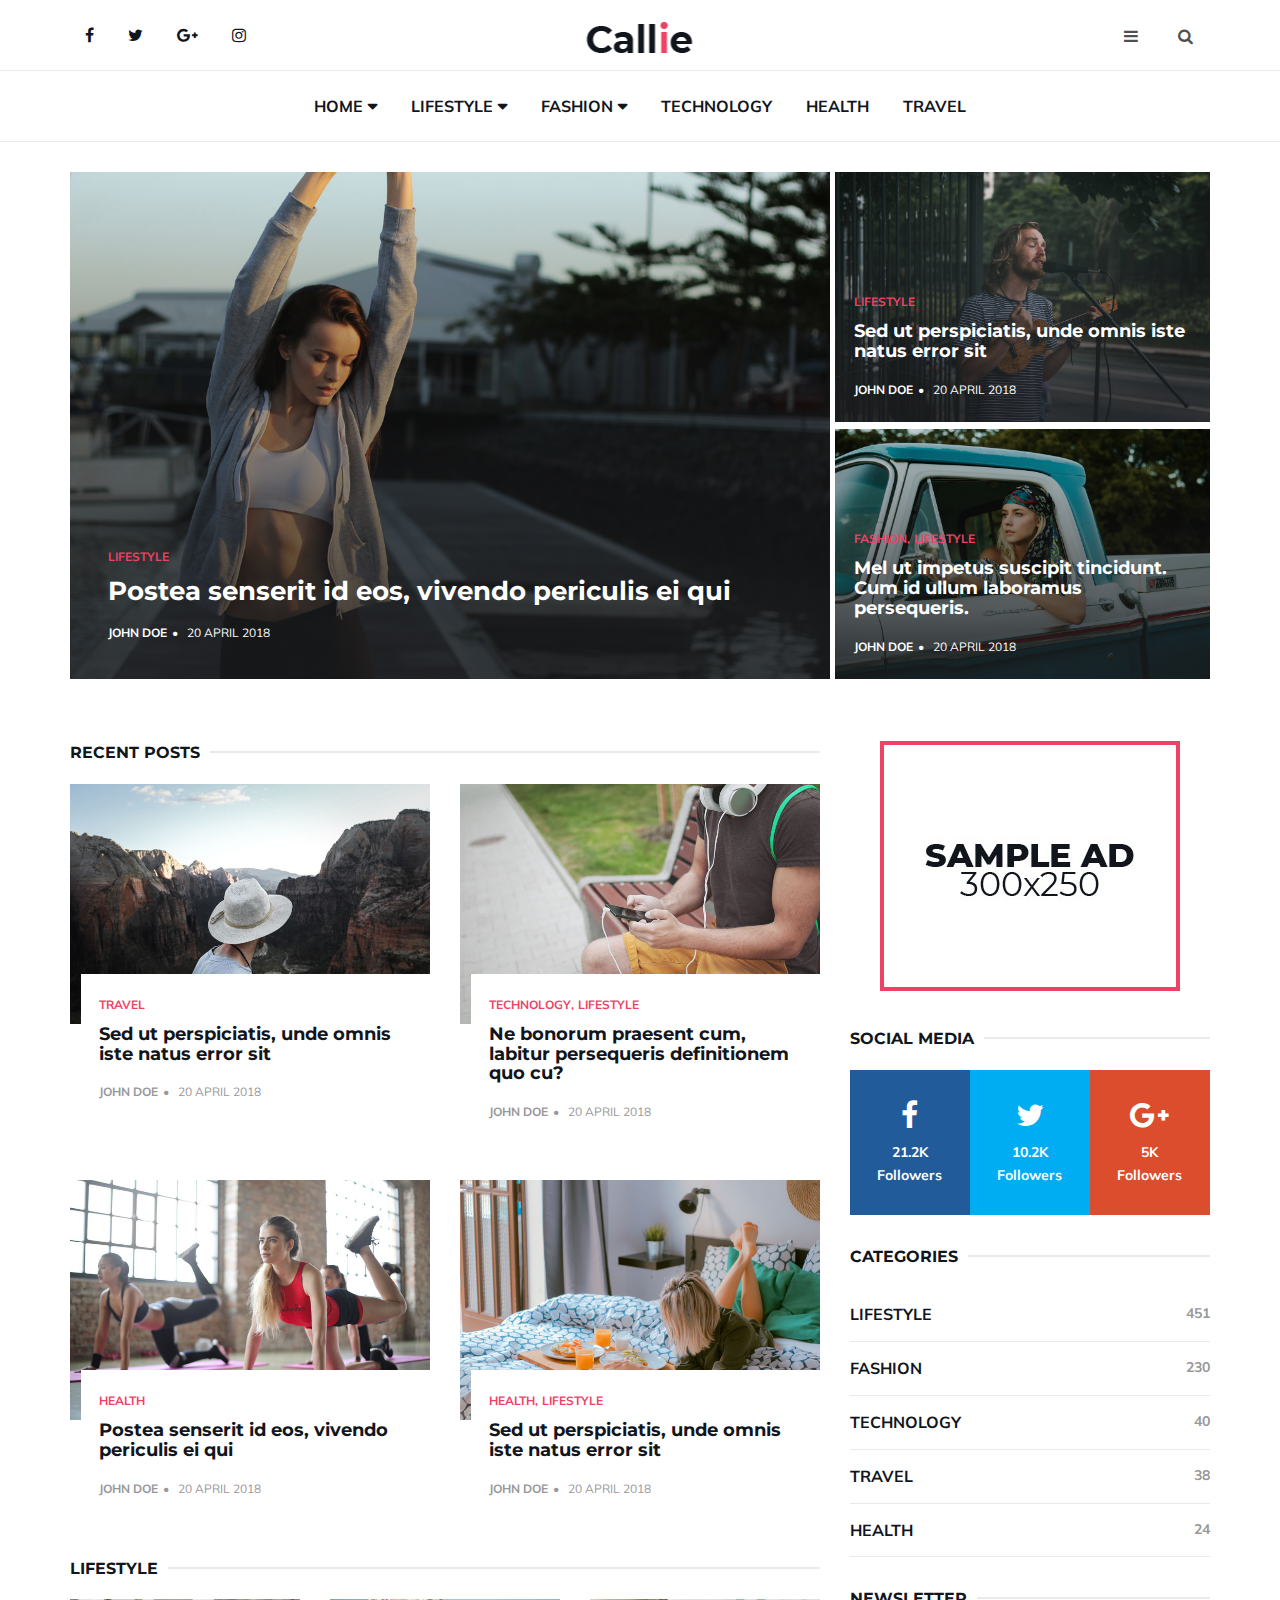
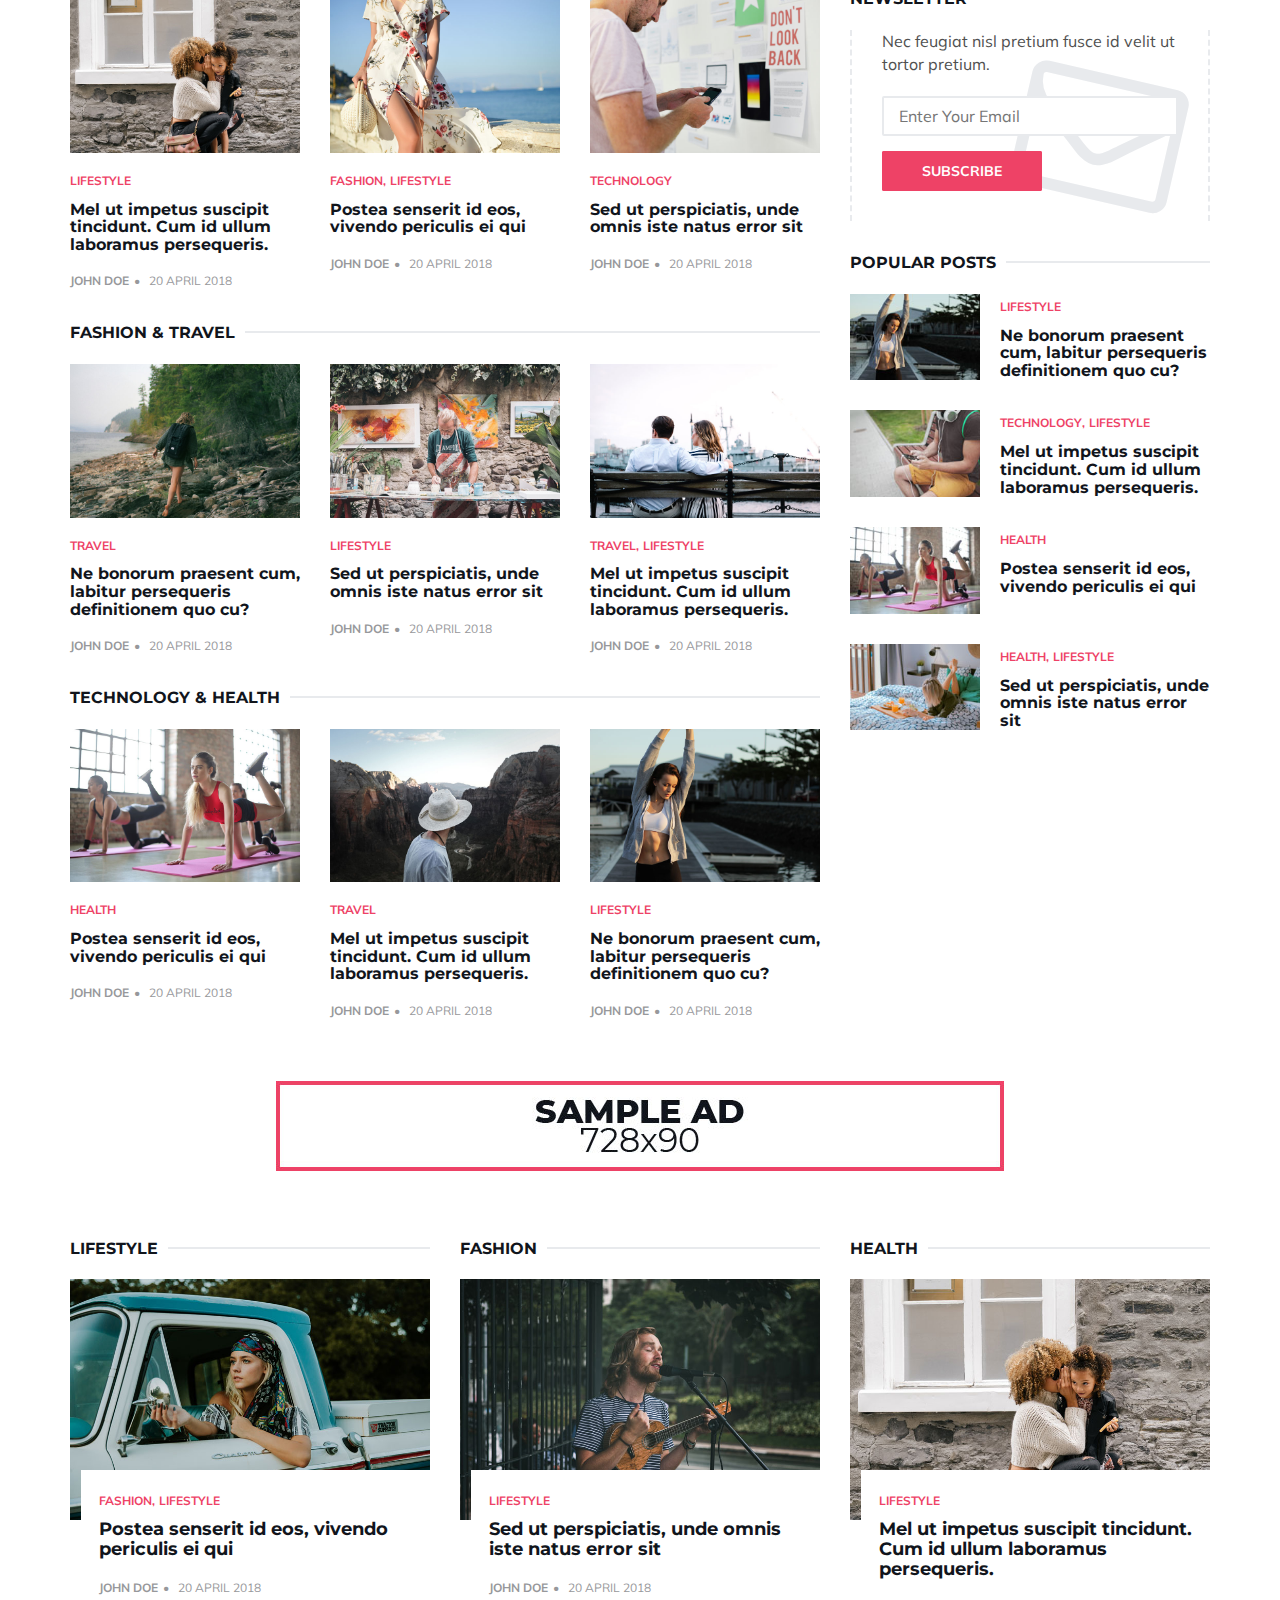
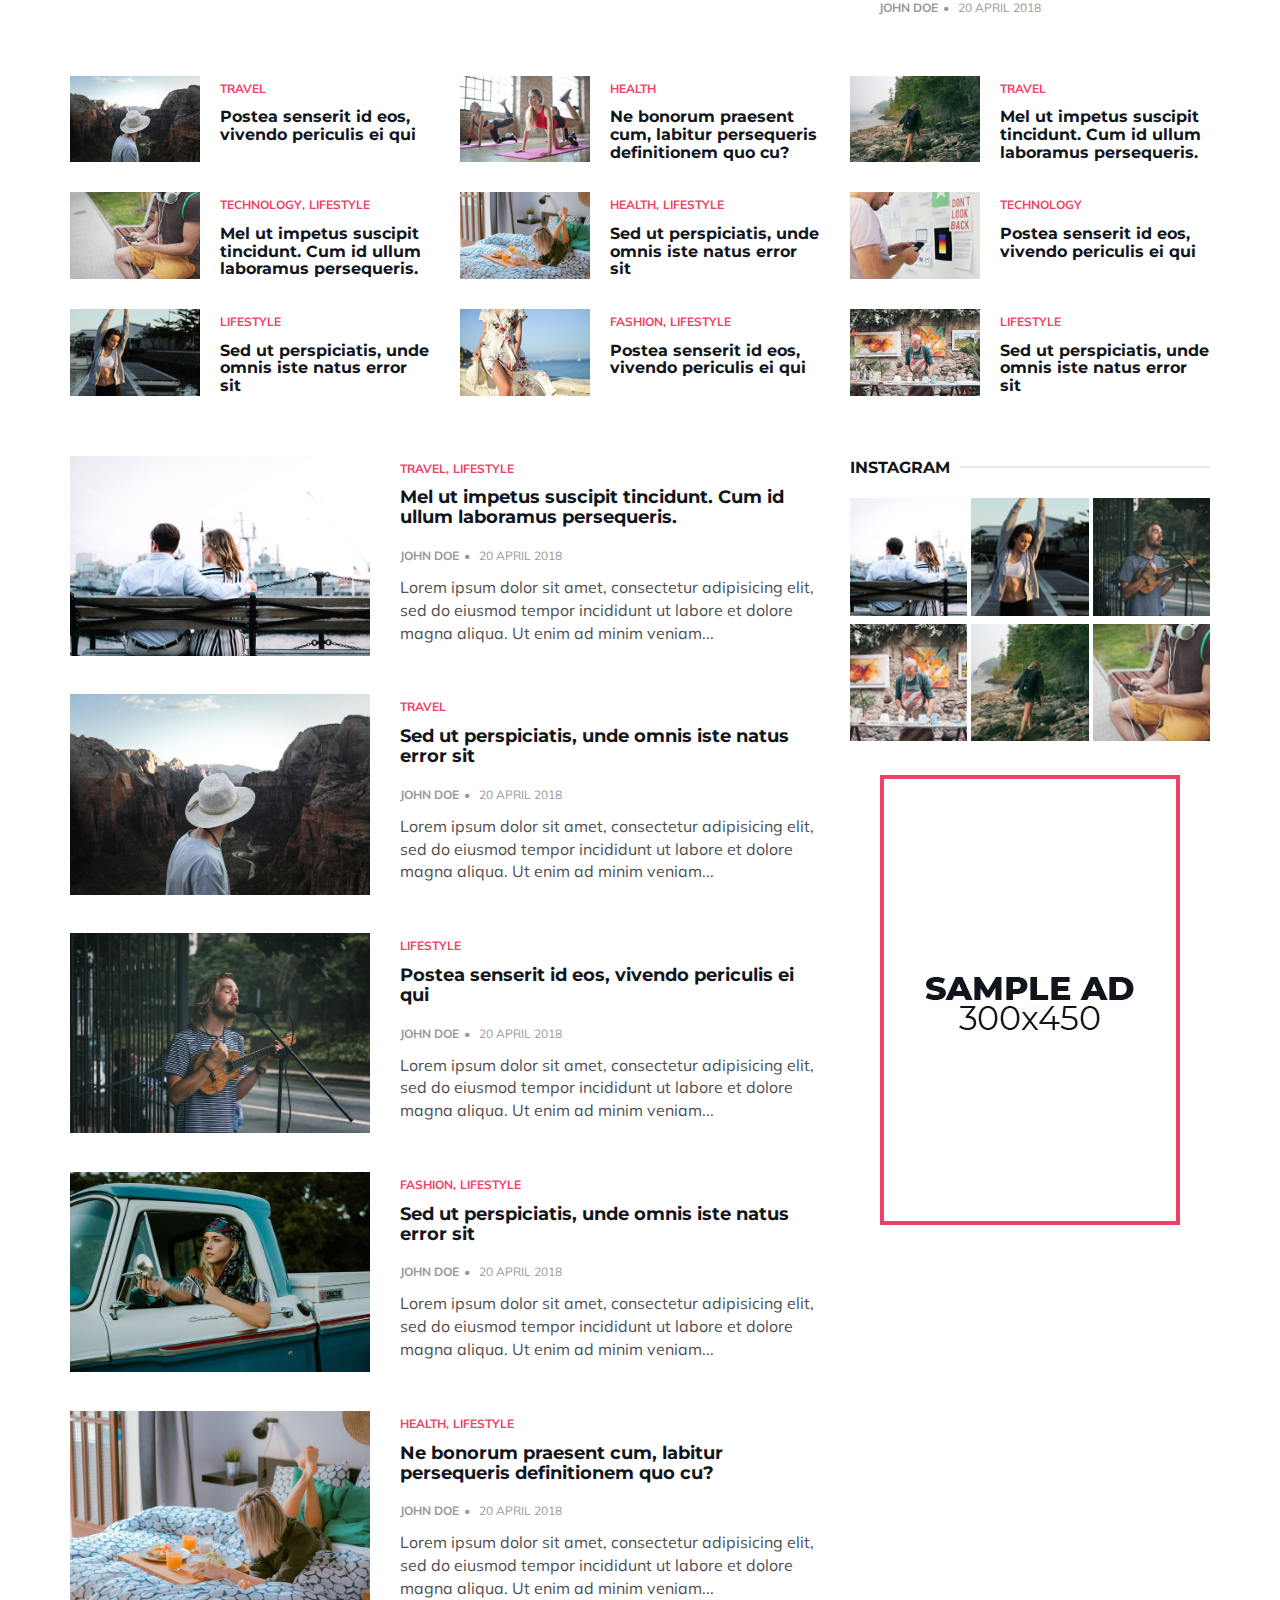
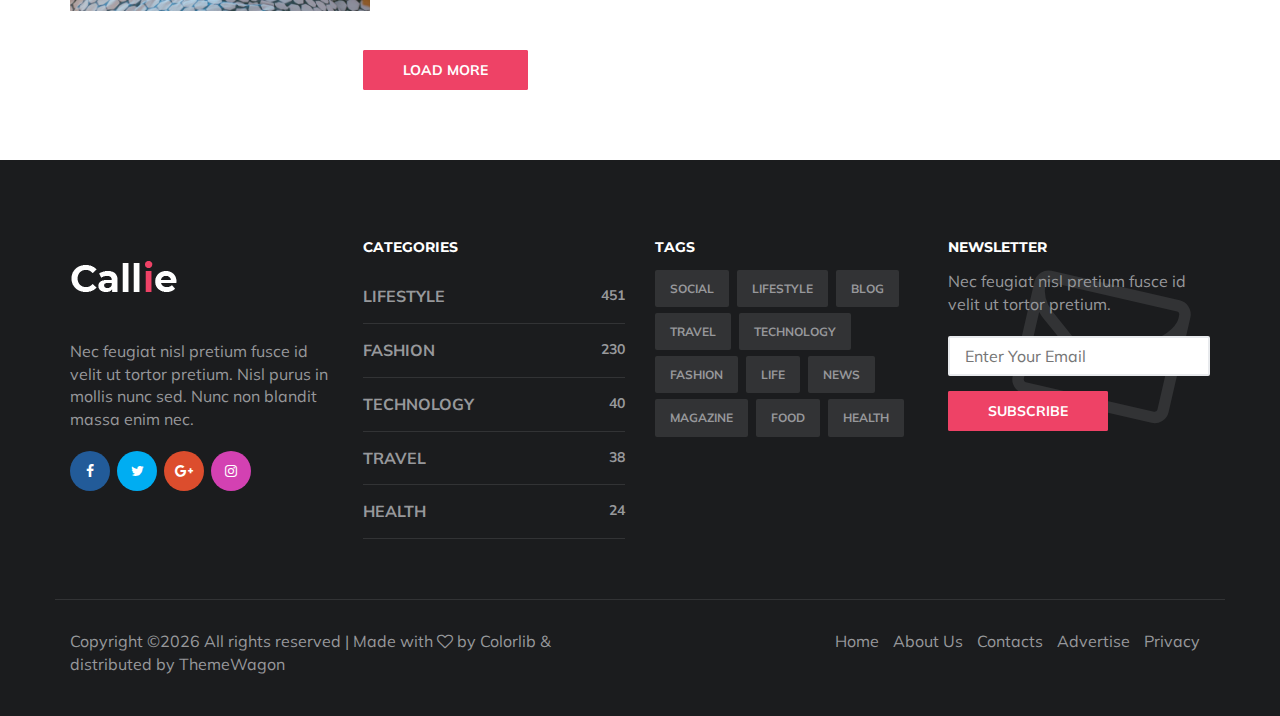
<file: theme-template/index.html>
<!DOCTYPE html>
<html lang="en">

<head>
	<meta charset="utf-8">
	<meta content="IE=edge" http-equiv="X-UA-Compatible">
	<meta content="width=device-width, initial-scale=1" name="viewport">
	<!-- The above 3 meta tags *must* come first in the head; any other head content must come *after* these tags -->

	<title>Callie HTML Template</title>

	<!-- Google font -->
	<link href="https://fonts.googleapis.com/css?family=Montserrat:400,700%7CMuli:400,700" rel="stylesheet">

	<!-- Bootstrap -->
	<link href="../assets/css/bootstrap.min.css" rel="stylesheet" type="text/css"/>

	<!-- Font Awesome Icon -->
	<link href="../assets/css/font-awesome.min.css" rel="stylesheet">

	<!-- Custom stlylesheet -->
	<link href="css/style.css" rel="stylesheet" type="text/css"/>

	<!-- HTML5 shim and Respond.js for IE8 support of HTML5 elements and media queries -->
	<!-- WARNING: Respond.js doesn't work if you view the page via file:// -->
	<!--[if lt IE 9]>
	<script src="https://oss.maxcdn.com/html5shiv/3.7.3/html5shiv.min.js"></script>
	<script src="https://oss.maxcdn.com/respond/1.4.2/respond.min.js"></script>
	<![endif]-->

</head>

<body>
<!-- HEADER -->
<header id="header">
	<!-- NAV -->
	<div id="nav">
		<!-- Top Nav -->
		<div id="nav-top">
			<div class="container">
				<!-- social -->
				<ul class="nav-social">
					<li><a href="#"><i class="fa fa-facebook"></i></a></li>
					<li><a href="#"><i class="fa fa-twitter"></i></a></li>
					<li><a href="#"><i class="fa fa-google-plus"></i></a></li>
					<li><a href="#"><i class="fa fa-instagram"></i></a></li>
				</ul>
				<!-- /social -->

				<!-- logo -->
				<div class="nav-logo">
					<a class="logo" href="index.html"><img alt="" src="./img/logo.png"></a>
				</div>
				<!-- /logo -->

				<!-- search & aside toggle -->
				<div class="nav-btns">
					<button class="aside-btn"><i class="fa fa-bars"></i></button>
					<button class="search-btn"><i class="fa fa-search"></i></button>
					<div id="nav-search">
						<form>
							<input class="input" name="search" placeholder="Enter your search...">
						</form>
						<button class="nav-close search-close">
							<span></span>
						</button>
					</div>
				</div>
				<!-- /search & aside toggle -->
			</div>
		</div>
		<!-- /Top Nav -->

		<!-- Main Nav -->
		<div id="nav-bottom">
			<div class="container">
				<!-- nav -->
				<ul class="nav-menu">
					<li class="has-dropdown">
						<a href="index.html">Home</a>
						<div class="dropdown">
							<div class="dropdown-body">
								<ul class="dropdown-list">
									<li><a href="category.html">Category page</a></li>
									<li><a href="blog-post.html">Post page</a></li>
									<li><a href="author.html">Author page</a></li>
									<li><a href="about.html">About Us</a></li>
									<li><a href="contact.html">Contacts</a></li>
									<li><a href="blank.html">Regular</a></li>
								</ul>
							</div>
						</div>
					</li>
					<li class="has-dropdown megamenu">
						<a href="#">Lifestyle</a>
						<div class="dropdown tab-dropdown">
							<div class="row">
								<div class="col-md-2">
									<ul class="tab-nav">
										<li class="active"><a data-toggle="tab" href="#tab1">Lifestyle</a></li>
										<li><a data-toggle="tab" href="#tab2">Fashion</a></li>
										<li><a data-toggle="tab" href="#tab1">Health</a></li>
										<li><a data-toggle="tab" href="#tab2">Travel</a></li>
									</ul>
								</div>
								<div class="col-md-10">
									<div class="dropdown-body tab-content">
										<!-- tab1 -->
										<div class="tab-pane fade in active" id="tab1">
											<div class="row">
												<!-- post -->
												<div class="col-md-4">
													<div class="post post-sm">
														<a class="post-img" href="blog-post.html"><img alt=""
																									   src="./img/post-10.jpg"></a>
														<div class="post-body">
															<div class="post-category">
																<a href="category.html">Travel</a>
															</div>
															<h3 class="post-title title-sm"><a href="blog-post.html">Sed
																ut perspiciatis, unde omnis iste natus error sit</a>
															</h3>
															<ul class="post-meta">
																<li><a href="author.html">John Doe</a></li>
																<li>20 April 2018</li>
															</ul>
														</div>
													</div>
												</div>
												<!-- /post -->

												<!-- post -->
												<div class="col-md-4">
													<div class="post post-sm">
														<a class="post-img" href="blog-post.html"><img alt=""
																									   src="./img/post-13.jpg"></a>
														<div class="post-body">
															<div class="post-category">
																<a href="category.html">Travel</a>
																<a href="category.html">Lifestyle</a>
															</div>
															<h3 class="post-title title-sm"><a href="blog-post.html">Mel
																ut impetus suscipit tincidunt. Cum id ullum laboramus
																persequeris.</a></h3>
															<ul class="post-meta">
																<li><a href="author.html">John Doe</a></li>
																<li>20 April 2018</li>
															</ul>
														</div>
													</div>
												</div>
												<!-- /post -->

												<!-- post -->
												<div class="col-md-4">
													<div class="post post-sm">
														<a class="post-img" href="blog-post.html"><img alt=""
																									   src="./img/post-12.jpg"></a>
														<div class="post-body">
															<div class="post-category">
																<a href="category.html">Lifestyle</a>
															</div>
															<h3 class="post-title title-sm"><a href="blog-post.html">Mel
																ut impetus suscipit tincidunt. Cum id ullum laboramus
																persequeris.</a></h3>
															<ul class="post-meta">
																<li><a href="author.html">John Doe</a></li>
																<li>20 April 2018</li>
															</ul>
														</div>
													</div>
												</div>
												<!-- /post -->
											</div>
										</div>
										<!-- /tab1 -->

										<!-- tab2 -->
										<div class="tab-pane fade in" id="tab2">
											<div class="row">
												<!-- post -->
												<div class="col-md-4">
													<div class="post post-sm">
														<a class="post-img" href="blog-post.html"><img alt=""
																									   src="./img/post-5.jpg"></a>
														<div class="post-body">
															<div class="post-category">
																<a href="category.html">Lifestyle</a>
															</div>
															<h3 class="post-title title-sm"><a href="blog-post.html">Postea
																senserit id eos, vivendo periculis ei qui</a></h3>
															<ul class="post-meta">
																<li><a href="author.html">John Doe</a></li>
																<li>20 April 2018</li>
															</ul>
														</div>
													</div>
												</div>
												<!-- /post -->

												<!-- post -->
												<div class="col-md-4">
													<div class="post post-sm">
														<a class="post-img" href="blog-post.html"><img alt=""
																									   src="./img/post-8.jpg"></a>
														<div class="post-body">
															<div class="post-category">
																<a href="category.html">Fashion</a>
																<a href="category.html">Lifestyle</a>
															</div>
															<h3 class="post-title title-sm"><a href="blog-post.html">Sed
																ut perspiciatis, unde omnis iste natus error sit</a>
															</h3>
															<ul class="post-meta">
																<li><a href="author.html">John Doe</a></li>
																<li>20 April 2018</li>
															</ul>
														</div>
													</div>
												</div>
												<!-- /post -->

												<!-- post -->
												<div class="col-md-4">
													<div class="post post-sm">
														<a class="post-img" href="blog-post.html"><img alt=""
																									   src="./img/post-9.jpg"></a>
														<div class="post-body">
															<div class="post-category">
																<a href="category.html">Lifestyle</a>
															</div>
															<h3 class="post-title title-sm"><a href="blog-post.html">Mel
																ut impetus suscipit tincidunt. Cum id ullum laboramus
																persequeris.</a></h3>
															<ul class="post-meta">
																<li><a href="author.html">John Doe</a></li>
																<li>20 April 2018</li>
															</ul>
														</div>
													</div>
												</div>
												<!-- /post -->
											</div>
										</div>
										<!-- /tab2 -->

										<!-- /tab3 tab4 .. -->
									</div>
								</div>
							</div>
						</div>
					</li>
					<li class="has-dropdown megamenu">
						<a href="#">Fashion</a>
						<div class="dropdown">
							<div class="dropdown-body">
								<div class="row">
									<div class="col-md-3">
										<h4 class="dropdown-heading">Categories</h4>
										<ul class="dropdown-list">
											<li><a href="#">Lifestyle</a></li>
											<li><a href="#">Fashion</a></li>
											<li><a href="#">Technology</a></li>
											<li><a href="#">Health</a></li>
											<li><a href="#">Travel</a></li>
										</ul>
									</div>
									<div class="col-md-3">
										<h4 class="dropdown-heading">Lifestyle</h4>
										<ul class="dropdown-list">
											<li><a href="#">Lifestyle</a></li>
											<li><a href="#">Fashion</a></li>
											<li><a href="#">Health</a></li>
										</ul>
										<h4 class="dropdown-heading">Technology</h4>
										<ul class="dropdown-list">
											<li><a href="#">Lifestyle</a></li>
											<li><a href="#">Travel</a></li>
										</ul>
									</div>
									<div class="col-md-3">
										<h4 class="dropdown-heading">Fashion</h4>
										<ul class="dropdown-list">
											<li><a href="#">Fashion</a></li>
											<li><a href="#">Technology</a></li>
										</ul>
										<h4 class="dropdown-heading">Travel</h4>
										<ul class="dropdown-list">
											<li><a href="#">Lifestyle</a></li>
											<li><a href="#">Healtth</a></li>
											<li><a href="#">Fashion</a></li>
										</ul>
									</div>
									<div class="col-md-3">
										<h4 class="dropdown-heading">Health</h4>
										<ul class="dropdown-list">
											<li><a href="#">Technology</a></li>
											<li><a href="#">Fashion</a></li>
											<li><a href="#">Health</a></li>
											<li><a href="#">Travel</a></li>
										</ul>
									</div>
								</div>
							</div>
						</div>
					</li>
					<li><a href="#">Technology</a></li>
					<li><a href="#">Health</a></li>
					<li><a href="#">Travel</a></li>
				</ul>
				<!-- /nav -->
			</div>
		</div>
		<!-- /Main Nav -->

		<!-- Aside Nav -->
		<div id="nav-aside">
			<ul class="nav-aside-menu">
				<li><a href="index.html">Home</a></li>
				<li class="has-dropdown"><a>Categories</a>
					<ul class="dropdown">
						<li><a href="#">Lifestyle</a></li>
						<li><a href="#">Fashion</a></li>
						<li><a href="#">Technology</a></li>
						<li><a href="#">Travel</a></li>
						<li><a href="#">Health</a></li>
					</ul>
				</li>
				<li><a href="about.html">About Us</a></li>
				<li><a href="contact.html">Contacts</a></li>
				<li><a href="#">Advertise</a></li>
			</ul>
			<button class="nav-close nav-aside-close"><span></span></button>
		</div>
		<!-- /Aside Nav -->
	</div>
	<!-- /NAV -->
</header>
<!-- /HEADER -->

<!-- SECTION -->
<div class="section">
	<!-- container -->
	<div class="container">
		<!-- row -->
		<div class="row hot-post" id="hot-post">
			<div class="col-md-8 hot-post-left">
				<!-- post -->
				<div class="post post-thumb">
					<a class="post-img" href="blog-post.html"><img alt="" src="./img/hot-post-1.jpg"></a>
					<div class="post-body">
						<div class="post-category">
							<a href="category.html">Lifestyle</a>
						</div>
						<h3 class="post-title title-lg"><a href="blog-post.html">Postea senserit id eos, vivendo
							periculis ei qui</a></h3>
						<ul class="post-meta">
							<li><a href="author.html">John Doe</a></li>
							<li>20 April 2018</li>
						</ul>
					</div>
				</div>
				<!-- /post -->
			</div>
			<div class="col-md-4 hot-post-right">
				<!-- post -->
				<div class="post post-thumb">
					<a class="post-img" href="blog-post.html"><img alt="" src="./img/hot-post-2.jpg"></a>
					<div class="post-body">
						<div class="post-category">
							<a href="category.html">Lifestyle</a>
						</div>
						<h3 class="post-title"><a href="blog-post.html">Sed ut perspiciatis, unde omnis iste natus error
							sit</a></h3>
						<ul class="post-meta">
							<li><a href="author.html">John Doe</a></li>
							<li>20 April 2018</li>
						</ul>
					</div>
				</div>
				<!-- /post -->

				<!-- post -->
				<div class="post post-thumb">
					<a class="post-img" href="blog-post.html"><img alt="" src="./img/hot-post-3.jpg"></a>
					<div class="post-body">
						<div class="post-category">
							<a href="category.html">Fashion</a>
							<a href="category.html">Lifestyle</a>
						</div>
						<h3 class="post-title"><a href="blog-post.html">Mel ut impetus suscipit tincidunt. Cum id ullum
							laboramus persequeris.</a></h3>
						<ul class="post-meta">
							<li><a href="author.html">John Doe</a></li>
							<li>20 April 2018</li>
						</ul>
					</div>
				</div>
				<!-- /post -->
			</div>
		</div>
		<!-- /row -->
	</div>
	<!-- /container -->
</div>
<!-- /SECTION -->

<!-- SECTION -->
<div class="section">
	<!-- container -->
	<div class="container">
		<!-- row -->
		<div class="row">
			<div class="col-md-8">
				<!-- row -->
				<div class="row">
					<div class="col-md-12">
						<div class="section-title">
							<h2 class="title">Recent posts</h2>
						</div>
					</div>
					<!-- post -->
					<div class="col-md-6">
						<div class="post">
							<a class="post-img" href="blog-post.html"><img alt="" src="./img/post-1.jpg"></a>
							<div class="post-body">
								<div class="post-category">
									<a href="category.html">Travel</a>
								</div>
								<h3 class="post-title"><a href="blog-post.html">Sed ut perspiciatis, unde omnis iste
									natus error sit</a></h3>
								<ul class="post-meta">
									<li><a href="author.html">John Doe</a></li>
									<li>20 April 2018</li>
								</ul>
							</div>
						</div>
					</div>
					<!-- /post -->

					<!-- post -->
					<div class="col-md-6">
						<div class="post">
							<a class="post-img" href="blog-post.html"><img alt="" src="./img/post-2.jpg"></a>
							<div class="post-body">
								<div class="post-category">
									<a href="category.html">Technology</a>
									<a href="category.html">Lifestyle</a>
								</div>
								<h3 class="post-title"><a href="blog-post.html">Ne bonorum praesent cum, labitur
									persequeris definitionem quo cu?</a></h3>
								<ul class="post-meta">
									<li><a href="author.html">John Doe</a></li>
									<li>20 April 2018</li>
								</ul>
							</div>
						</div>
					</div>
					<!-- /post -->

					<div class="clearfix visible-md visible-lg"></div>

					<!-- post -->
					<div class="col-md-6">
						<div class="post">
							<a class="post-img" href="blog-post.html"><img alt="" src="./img/post-4.jpg"></a>
							<div class="post-body">
								<div class="post-category">
									<a href="category.html">Health</a>
								</div>
								<h3 class="post-title"><a href="blog-post.html">Postea senserit id eos, vivendo
									periculis ei qui</a></h3>
								<ul class="post-meta">
									<li><a href="author.html">John Doe</a></li>
									<li>20 April 2018</li>
								</ul>
							</div>
						</div>
					</div>
					<!-- /post -->

					<!-- post -->
					<div class="col-md-6">
						<div class="post">
							<a class="post-img" href="blog-post.html"><img alt="" src="./img/post-7.jpg"></a>
							<div class="post-body">
								<div class="post-category">
									<a href="category.html">Health</a>
									<a href="category.html">Lifestyle</a>
								</div>
								<h3 class="post-title"><a href="blog-post.html">Sed ut perspiciatis, unde omnis iste
									natus error sit</a></h3>
								<ul class="post-meta">
									<li><a href="author.html">John Doe</a></li>
									<li>20 April 2018</li>
								</ul>
							</div>
						</div>
					</div>
					<!-- /post -->
				</div>
				<!-- /row -->

				<!-- row -->
				<div class="row">
					<div class="col-md-12">
						<div class="section-title">
							<h2 class="title">Lifestyle</h2>
						</div>
					</div>
					<!-- post -->
					<div class="col-md-4">
						<div class="post post-sm">
							<a class="post-img" href="blog-post.html"><img alt="" src="./img/post-9.jpg"></a>
							<div class="post-body">
								<div class="post-category">
									<a href="category.html">Lifestyle</a>
								</div>
								<h3 class="post-title title-sm"><a href="blog-post.html">Mel ut impetus suscipit
									tincidunt. Cum id ullum laboramus persequeris.</a></h3>
								<ul class="post-meta">
									<li><a href="author.html">John Doe</a></li>
									<li>20 April 2018</li>
								</ul>
							</div>
						</div>
					</div>
					<!-- /post -->

					<!-- post -->
					<div class="col-md-4">
						<div class="post post-sm">
							<a class="post-img" href="blog-post.html"><img alt="" src="./img/post-8.jpg"></a>
							<div class="post-body">
								<div class="post-category">
									<a href="category.html">Fashion</a>
									<a href="category.html">Lifestyle</a>
								</div>
								<h3 class="post-title title-sm"><a href="blog-post.html">Postea senserit id eos, vivendo
									periculis ei qui</a></h3>
								<ul class="post-meta">
									<li><a href="author.html">John Doe</a></li>
									<li>20 April 2018</li>
								</ul>
							</div>
						</div>
					</div>
					<!-- /post -->

					<!-- post -->
					<div class="col-md-4">
						<div class="post post-sm">
							<a class="post-img" href="blog-post.html"><img alt="" src="./img/post-11.jpg"></a>
							<div class="post-body">
								<div class="post-category">
									<a href="category.html">Technology</a>
								</div>
								<h3 class="post-title title-sm"><a href="blog-post.html">Sed ut perspiciatis, unde omnis
									iste natus error sit</a></h3>
								<ul class="post-meta">
									<li><a href="author.html">John Doe</a></li>
									<li>20 April 2018</li>
								</ul>
							</div>
						</div>
					</div>
					<!-- /post -->
				</div>
				<!-- /row -->

				<!-- row -->
				<div class="row">
					<div class="col-md-12">
						<div class="section-title">
							<h2 class="title">Fashion & Travel</h2>
						</div>
					</div>
					<!-- post -->
					<div class="col-md-4">
						<div class="post post-sm">
							<a class="post-img" href="blog-post.html"><img alt="" src="./img/post-10.jpg"></a>
							<div class="post-body">
								<div class="post-category">
									<a href="category.html">Travel</a>
								</div>
								<h3 class="post-title title-sm"><a href="blog-post.html">Ne bonorum praesent cum,
									labitur persequeris definitionem quo cu?</a></h3>
								<ul class="post-meta">
									<li><a href="author.html">John Doe</a></li>
									<li>20 April 2018</li>
								</ul>
							</div>
						</div>
					</div>
					<!-- /post -->

					<!-- post -->
					<div class="col-md-4">
						<div class="post post-sm">
							<a class="post-img" href="blog-post.html"><img alt="" src="./img/post-12.jpg"></a>
							<div class="post-body">
								<div class="post-category">
									<a href="category.html">Lifestyle</a>
								</div>
								<h3 class="post-title title-sm"><a href="blog-post.html">Sed ut perspiciatis, unde omnis
									iste natus error sit</a></h3>
								<ul class="post-meta">
									<li><a href="author.html">John Doe</a></li>
									<li>20 April 2018</li>
								</ul>
							</div>
						</div>
					</div>
					<!-- /post -->

					<!-- post -->
					<div class="col-md-4">
						<div class="post post-sm">
							<a class="post-img" href="blog-post.html"><img alt="" src="./img/post-13.jpg"></a>
							<div class="post-body">
								<div class="post-category">
									<a href="category.html">Travel</a>
									<a href="category.html">Lifestyle</a>
								</div>
								<h3 class="post-title title-sm"><a href="blog-post.html">Mel ut impetus suscipit
									tincidunt. Cum id ullum laboramus persequeris.</a></h3>
								<ul class="post-meta">
									<li><a href="author.html">John Doe</a></li>
									<li>20 April 2018</li>
								</ul>
							</div>
						</div>
					</div>
					<!-- /post -->
				</div>
				<!-- /row -->

				<!-- row -->
				<div class="row">
					<div class="col-md-12">
						<div class="section-title">
							<h2 class="title">Technology & Health</h2>
						</div>
					</div>
					<!-- post -->
					<div class="col-md-4">
						<div class="post post-sm">
							<a class="post-img" href="blog-post.html"><img alt="" src="./img/post-4.jpg"></a>
							<div class="post-body">
								<div class="post-category">
									<a href="category.html">Health</a>
								</div>
								<h3 class="post-title title-sm"><a href="blog-post.html">Postea senserit id eos, vivendo
									periculis ei qui</a></h3>
								<ul class="post-meta">
									<li><a href="author.html">John Doe</a></li>
									<li>20 April 2018</li>
								</ul>
							</div>
						</div>
					</div>
					<!-- /post -->

					<!-- post -->
					<div class="col-md-4">
						<div class="post post-sm">
							<a class="post-img" href="blog-post.html"><img alt="" src="./img/post-1.jpg"></a>
							<div class="post-body">
								<div class="post-category">
									<a href="category.html">Travel</a>
								</div>
								<h3 class="post-title title-sm"><a href="blog-post.html">Mel ut impetus suscipit
									tincidunt. Cum id ullum laboramus persequeris.</a></h3>
								<ul class="post-meta">
									<li><a href="author.html">John Doe</a></li>
									<li>20 April 2018</li>
								</ul>
							</div>
						</div>
					</div>
					<!-- /post -->

					<!-- post -->
					<div class="col-md-4">
						<div class="post post-sm">
							<a class="post-img" href="blog-post.html"><img alt="" src="./img/post-3.jpg"></a>
							<div class="post-body">
								<div class="post-category">
									<a href="category.html">Lifestyle</a>
								</div>
								<h3 class="post-title title-sm"><a href="blog-post.html">Ne bonorum praesent cum,
									labitur persequeris definitionem quo cu?</a></h3>
								<ul class="post-meta">
									<li><a href="author.html">John Doe</a></li>
									<li>20 April 2018</li>
								</ul>
							</div>
						</div>
					</div>
					<!-- /post -->
				</div>
				<!-- /row -->
			</div>
			<div class="col-md-4">
				<!-- ad widget-->
				<div class="aside-widget text-center">
					<a href="#" style="display: inline-block;margin: auto;">
						<img alt="" class="img-responsive" src="./img/ad-3.jpg">
					</a>
				</div>
				<!-- /ad widget -->

				<!-- social widget -->
				<div class="aside-widget">
					<div class="section-title">
						<h2 class="title">Social Media</h2>
					</div>
					<div class="social-widget">
						<ul>
							<li>
								<a class="social-facebook" href="#">
									<i class="fa fa-facebook"></i>
									<span>21.2K<br>Followers</span>
								</a>
							</li>
							<li>
								<a class="social-twitter" href="#">
									<i class="fa fa-twitter"></i>
									<span>10.2K<br>Followers</span>
								</a>
							</li>
							<li>
								<a class="social-google-plus" href="#">
									<i class="fa fa-google-plus"></i>
									<span>5K<br>Followers</span>
								</a>
							</li>
						</ul>
					</div>
				</div>
				<!-- /social widget -->

				<!-- category widget -->
				<div class="aside-widget">
					<div class="section-title">
						<h2 class="title">Categories</h2>
					</div>
					<div class="category-widget">
						<ul>
							<li><a href="#">Lifestyle <span>451</span></a></li>
							<li><a href="#">Fashion <span>230</span></a></li>
							<li><a href="#">Technology <span>40</span></a></li>
							<li><a href="#">Travel <span>38</span></a></li>
							<li><a href="#">Health <span>24</span></a></li>
						</ul>
					</div>
				</div>
				<!-- /category widget -->

				<!-- newsletter widget -->
				<div class="aside-widget">
					<div class="section-title">
						<h2 class="title">Newsletter</h2>
					</div>
					<div class="newsletter-widget">
						<form>
							<p>Nec feugiat nisl pretium fusce id velit ut tortor pretium.</p>
							<input class="input" name="newsletter" placeholder="Enter Your Email">
							<button class="primary-button">Subscribe</button>
						</form>
					</div>
				</div>
				<!-- /newsletter widget -->

				<!-- post widget -->
				<div class="aside-widget">
					<div class="section-title">
						<h2 class="title">Popular Posts</h2>
					</div>
					<!-- post -->
					<div class="post post-widget">
						<a class="post-img" href="blog-post.html"><img alt="" src="./img/widget-3.jpg"></a>
						<div class="post-body">
							<div class="post-category">
								<a href="category.html">Lifestyle</a>
							</div>
							<h3 class="post-title"><a href="blog-post.html">Ne bonorum praesent cum, labitur persequeris
								definitionem quo cu?</a></h3>
						</div>
					</div>
					<!-- /post -->

					<!-- post -->
					<div class="post post-widget">
						<a class="post-img" href="blog-post.html"><img alt="" src="./img/widget-2.jpg"></a>
						<div class="post-body">
							<div class="post-category">
								<a href="category.html">Technology</a>
								<a href="category.html">Lifestyle</a>
							</div>
							<h3 class="post-title"><a href="blog-post.html">Mel ut impetus suscipit tincidunt. Cum id
								ullum laboramus persequeris.</a></h3>
						</div>
					</div>
					<!-- /post -->

					<!-- post -->
					<div class="post post-widget">
						<a class="post-img" href="blog-post.html"><img alt="" src="./img/widget-4.jpg"></a>
						<div class="post-body">
							<div class="post-category">
								<a href="category.html">Health</a>
							</div>
							<h3 class="post-title"><a href="blog-post.html">Postea senserit id eos, vivendo periculis ei
								qui</a></h3>
						</div>
					</div>
					<!-- /post -->

					<!-- post -->
					<div class="post post-widget">
						<a class="post-img" href="blog-post.html"><img alt="" src="./img/widget-5.jpg"></a>
						<div class="post-body">
							<div class="post-category">
								<a href="category.html">Health</a>
								<a href="category.html">Lifestyle</a>
							</div>
							<h3 class="post-title"><a href="blog-post.html">Sed ut perspiciatis, unde omnis iste natus
								error sit</a></h3>
						</div>
					</div>
					<!-- /post -->
				</div>
				<!-- /post widget -->
			</div>
		</div>
		<!-- /row -->
	</div>
	<!-- /container -->
</div>
<!-- /SECTION -->

<!-- SECTION -->
<div class="section">
	<!-- container -->
	<div class="container">
		<!-- row -->
		<div class="row">
			<!-- ad -->
			<div class="col-md-12 section-row text-center">
				<a href="#" style="display: inline-block;margin: auto;">
					<img alt="" class="img-responsive" src="./img/ad-2.jpg">
				</a>
			</div>
			<!-- /ad -->
		</div>
		<!-- /row -->
	</div>
	<!-- /container -->
</div>
<!-- /SECTION -->

<!-- SECTION -->
<div class="section">
	<!-- container -->
	<div class="container">
		<!-- row -->
		<div class="row">
			<div class="col-md-4">
				<div class="section-title">
					<h2 class="title">Lifestyle</h2>
				</div>
				<!-- post -->
				<div class="post">
					<a class="post-img" href="blog-post.html"><img alt="" src="./img/post-6.jpg"></a>
					<div class="post-body">
						<div class="post-category">
							<a href="category.html">Fashion</a>
							<a href="category.html">Lifestyle</a>
						</div>
						<h3 class="post-title"><a href="blog-post.html">Postea senserit id eos, vivendo periculis ei
							qui</a></h3>
						<ul class="post-meta">
							<li><a href="author.html">John Doe</a></li>
							<li>20 April 2018</li>
						</ul>
					</div>
				</div>
				<!-- /post -->
			</div>
			<div class="col-md-4">
				<div class="section-title">
					<h2 class="title">Fashion</h2>
				</div>
				<!-- post -->
				<div class="post">
					<a class="post-img" href="blog-post.html"><img alt="" src="./img/post-5.jpg"></a>
					<div class="post-body">
						<div class="post-category">
							<a href="category.html">Lifestyle</a>
						</div>
						<h3 class="post-title"><a href="blog-post.html">Sed ut perspiciatis, unde omnis iste natus error
							sit</a></h3>
						<ul class="post-meta">
							<li><a href="author.html">John Doe</a></li>
							<li>20 April 2018</li>
						</ul>
					</div>
				</div>
				<!-- /post -->
			</div>
			<div class="col-md-4">
				<div class="section-title">
					<h2 class="title">Health</h2>
				</div>
				<!-- post -->
				<div class="post">
					<a class="post-img" href="blog-post.html"><img alt="" src="./img/post-9.jpg"></a>
					<div class="post-body">
						<div class="post-category">
							<a href="category.html">Lifestyle</a>
						</div>
						<h3 class="post-title"><a href="blog-post.html">Mel ut impetus suscipit tincidunt. Cum id ullum
							laboramus persequeris.</a></h3>
						<ul class="post-meta">
							<li><a href="author.html">John Doe</a></li>
							<li>20 April 2018</li>
						</ul>
					</div>
				</div>
				<!-- /post -->
			</div>
		</div>
		<!-- /row -->

		<!-- row -->
		<div class="row">
			<div class="col-md-4">
				<!-- post -->
				<div class="post post-widget">
					<a class="post-img" href="blog-post.html"><img alt="" src="./img/widget-1.jpg"></a>
					<div class="post-body">
						<div class="post-category">
							<a href="category.html">Travel</a>
						</div>
						<h3 class="post-title"><a href="blog-post.html">Postea senserit id eos, vivendo periculis ei
							qui</a></h3>
					</div>
				</div>
				<!-- /post -->

				<!-- post -->
				<div class="post post-widget">
					<a class="post-img" href="blog-post.html"><img alt="" src="./img/widget-2.jpg"></a>
					<div class="post-body">
						<div class="post-category">
							<a href="category.html">Technology</a>
							<a href="category.html">Lifestyle</a>
						</div>
						<h3 class="post-title"><a href="blog-post.html">Mel ut impetus suscipit tincidunt. Cum id ullum
							laboramus persequeris.</a></h3>
					</div>
				</div>
				<!-- /post -->

				<!-- post -->
				<div class="post post-widget">
					<a class="post-img" href="blog-post.html"><img alt="" src="./img/widget-3.jpg"></a>
					<div class="post-body">
						<div class="post-category">
							<a href="category.html">Lifestyle</a>
						</div>
						<h3 class="post-title"><a href="blog-post.html">Sed ut perspiciatis, unde omnis iste natus error
							sit</a></h3>
					</div>
				</div>
				<!-- /post -->
			</div>
			<div class="col-md-4">
				<!-- post -->
				<div class="post post-widget">
					<a class="post-img" href="blog-post.html"><img alt="" src="./img/widget-4.jpg"></a>
					<div class="post-body">
						<div class="post-category">
							<a href="category.html">Health</a>
						</div>
						<h3 class="post-title"><a href="blog-post.html">Ne bonorum praesent cum, labitur persequeris
							definitionem quo cu?</a></h3>
					</div>
				</div>
				<!-- /post -->

				<!-- /post -->
				<div class="post post-widget">
					<a class="post-img" href="blog-post.html"><img alt="" src="./img/widget-5.jpg"></a>
					<div class="post-body">
						<div class="post-category">
							<a href="category.html">Health</a>
							<a href="category.html">Lifestyle</a>
						</div>
						<h3 class="post-title"><a href="blog-post.html">Sed ut perspiciatis, unde omnis iste natus error
							sit</a></h3>
					</div>
				</div>
				<!-- /post -->

				<!-- post -->
				<div class="post post-widget">
					<a class="post-img" href="blog-post.html"><img alt="" src="./img/widget-6.jpg"></a>
					<div class="post-body">
						<div class="post-category">
							<a href="category.html">Fashion</a>
							<a href="category.html">Lifestyle</a>
						</div>
						<h3 class="post-title"><a href="blog-post.html">Postea senserit id eos, vivendo periculis ei
							qui</a></h3>
					</div>
				</div>
				<!-- /post -->
			</div>
			<div class="col-md-4">
				<!-- post -->
				<div class="post post-widget">
					<a class="post-img" href="blog-post.html"><img alt="" src="./img/widget-8.jpg"></a>
					<div class="post-body">
						<div class="post-category">
							<a href="category.html">Travel</a>
						</div>
						<h3 class="post-title"><a href="blog-post.html">Mel ut impetus suscipit tincidunt. Cum id ullum
							laboramus persequeris.</a></h3>
					</div>
				</div>
				<!-- /post -->

				<!-- post -->
				<div class="post post-widget">
					<a class="post-img" href="blog-post.html"><img alt="" src="./img/widget-9.jpg"></a>
					<div class="post-body">
						<div class="post-category">
							<a href="category.html">Technology</a>
						</div>
						<h3 class="post-title"><a href="blog-post.html">Postea senserit id eos, vivendo periculis ei
							qui</a></h3>
					</div>
				</div>
				<!-- /post -->

				<!-- post -->
				<div class="post post-widget">
					<a class="post-img" href="blog-post.html"><img alt="" src="./img/widget-10.jpg"></a>
					<div class="post-body">
						<div class="post-category">
							<a href="category.html">Lifestyle</a>
						</div>
						<h3 class="post-title"><a href="blog-post.html">Sed ut perspiciatis, unde omnis iste natus error
							sit</a></h3>
					</div>
				</div>
				<!-- /post -->
			</div>
		</div>
		<!-- /row -->
	</div>
	<!-- /container -->
</div>
<!-- /SECTION -->

<!-- SECTION -->
<div class="section">
	<!-- container -->
	<div class="container">
		<!-- row -->
		<div class="row">
			<div class="col-md-8">
				<!-- post -->
				<div class="post post-row">
					<a class="post-img" href="blog-post.html"><img alt="" src="./img/post-13.jpg"></a>
					<div class="post-body">
						<div class="post-category">
							<a href="category.html">Travel</a>
							<a href="category.html">Lifestyle</a>
						</div>
						<h3 class="post-title"><a href="blog-post.html">Mel ut impetus suscipit tincidunt. Cum id ullum
							laboramus persequeris.</a></h3>
						<ul class="post-meta">
							<li><a href="author.html">John Doe</a></li>
							<li>20 April 2018</li>
						</ul>
						<p>Lorem ipsum dolor sit amet, consectetur adipisicing elit, sed do eiusmod tempor incididunt ut
							labore et dolore magna aliqua. Ut enim ad minim veniam...</p>
					</div>
				</div>
				<!-- /post -->

				<!-- post -->
				<div class="post post-row">
					<a class="post-img" href="blog-post.html"><img alt="" src="./img/post-1.jpg"></a>
					<div class="post-body">
						<div class="post-category">
							<a href="category.html">Travel</a>
						</div>
						<h3 class="post-title"><a href="blog-post.html">Sed ut perspiciatis, unde omnis iste natus error
							sit</a></h3>
						<ul class="post-meta">
							<li><a href="author.html">John Doe</a></li>
							<li>20 April 2018</li>
						</ul>
						<p>Lorem ipsum dolor sit amet, consectetur adipisicing elit, sed do eiusmod tempor incididunt ut
							labore et dolore magna aliqua. Ut enim ad minim veniam...</p>
					</div>
				</div>
				<!-- /post -->

				<!-- post -->
				<div class="post post-row">
					<a class="post-img" href="blog-post.html"><img alt="" src="./img/post-5.jpg"></a>
					<div class="post-body">
						<div class="post-category">
							<a href="category.html">Lifestyle</a>
						</div>
						<h3 class="post-title"><a href="blog-post.html">Postea senserit id eos, vivendo periculis ei
							qui</a></h3>
						<ul class="post-meta">
							<li><a href="author.html">John Doe</a></li>
							<li>20 April 2018</li>
						</ul>
						<p>Lorem ipsum dolor sit amet, consectetur adipisicing elit, sed do eiusmod tempor incididunt ut
							labore et dolore magna aliqua. Ut enim ad minim veniam...</p>
					</div>
				</div>
				<!-- /post -->

				<!-- post -->
				<div class="post post-row">
					<a class="post-img" href="blog-post.html"><img alt="" src="./img/post-6.jpg"></a>
					<div class="post-body">
						<div class="post-category">
							<a href="category.html">Fashion</a>
							<a href="category.html">Lifestyle</a>
						</div>
						<h3 class="post-title"><a href="blog-post.html">Sed ut perspiciatis, unde omnis iste natus error
							sit</a></h3>
						<ul class="post-meta">
							<li><a href="author.html">John Doe</a></li>
							<li>20 April 2018</li>
						</ul>
						<p>Lorem ipsum dolor sit amet, consectetur adipisicing elit, sed do eiusmod tempor incididunt ut
							labore et dolore magna aliqua. Ut enim ad minim veniam...</p>
					</div>
				</div>
				<!-- /post -->

				<!-- post -->
				<div class="post post-row">
					<a class="post-img" href="blog-post.html"><img alt="" src="./img/post-7.jpg"></a>
					<div class="post-body">
						<div class="post-category">
							<a href="category.html">Health</a>
							<a href="category.html">Lifestyle</a>
						</div>
						<h3 class="post-title"><a href="blog-post.html">Ne bonorum praesent cum, labitur persequeris
							definitionem quo cu?</a></h3>
						<ul class="post-meta">
							<li><a href="author.html">John Doe</a></li>
							<li>20 April 2018</li>
						</ul>
						<p>Lorem ipsum dolor sit amet, consectetur adipisicing elit, sed do eiusmod tempor incididunt ut
							labore et dolore magna aliqua. Ut enim ad minim veniam...</p>
					</div>
				</div>
				<!-- /post -->

				<div class="section-row loadmore text-center">
					<a class="primary-button" href="#">Load More</a>
				</div>
			</div>
			<div class="col-md-4">
				<!-- galery widget -->
				<div class="aside-widget">
					<div class="section-title">
						<h2 class="title">Instagram</h2>
					</div>
					<div class="galery-widget">
						<ul>
							<li><a href="#"><img alt="" src="./img/galery-1.jpg"></a></li>
							<li><a href="#"><img alt="" src="./img/galery-2.jpg"></a></li>
							<li><a href="#"><img alt="" src="./img/galery-3.jpg"></a></li>
							<li><a href="#"><img alt="" src="./img/galery-4.jpg"></a></li>
							<li><a href="#"><img alt="" src="./img/galery-5.jpg"></a></li>
							<li><a href="#"><img alt="" src="./img/galery-6.jpg"></a></li>
						</ul>
					</div>
				</div>
				<!-- /galery widget -->

				<!-- Ad widget -->
				<div class="aside-widget text-center">
					<a href="#" style="display: inline-block;margin: auto;">
						<img alt="" class="img-responsive" src="./img/ad-1.jpg">
					</a>
				</div>
				<!-- /Ad widget -->
			</div>
		</div>
		<!-- /row -->
	</div>
	<!-- /container -->
</div>
<!-- /SECTION -->

<!-- FOOTER -->
<footer id="footer">
	<!-- container -->
	<div class="container">
		<!-- row -->
		<div class="row">
			<div class="col-md-3">
				<div class="footer-widget">
					<div class="footer-logo">
						<a class="logo" href="index.html"><img alt="" src="./img/logo-alt.png"></a>
					</div>
					<p>Nec feugiat nisl pretium fusce id velit ut tortor pretium. Nisl purus in mollis nunc sed. Nunc
						non blandit massa enim nec.</p>
					<ul class="contact-social">
						<li><a class="social-facebook" href="#"><i class="fa fa-facebook"></i></a></li>
						<li><a class="social-twitter" href="#"><i class="fa fa-twitter"></i></a></li>
						<li><a class="social-google-plus" href="#"><i class="fa fa-google-plus"></i></a></li>
						<li><a class="social-instagram" href="#"><i class="fa fa-instagram"></i></a></li>
					</ul>
				</div>
			</div>
			<div class="col-md-3">
				<div class="footer-widget">
					<h3 class="footer-title">Categories</h3>
					<div class="category-widget">
						<ul>
							<li><a href="#">Lifestyle <span>451</span></a></li>
							<li><a href="#">Fashion <span>230</span></a></li>
							<li><a href="#">Technology <span>40</span></a></li>
							<li><a href="#">Travel <span>38</span></a></li>
							<li><a href="#">Health <span>24</span></a></li>
						</ul>
					</div>
				</div>
			</div>
			<div class="col-md-3">
				<div class="footer-widget">
					<h3 class="footer-title">Tags</h3>
					<div class="tags-widget">
						<ul>
							<li><a href="#">Social</a></li>
							<li><a href="#">Lifestyle</a></li>
							<li><a href="#">Blog</a></li>
							<li><a href="#">Travel</a></li>
							<li><a href="#">Technology</a></li>
							<li><a href="#">Fashion</a></li>
							<li><a href="#">Life</a></li>
							<li><a href="#">News</a></li>
							<li><a href="#">Magazine</a></li>
							<li><a href="#">Food</a></li>
							<li><a href="#">Health</a></li>
						</ul>
					</div>
				</div>
			</div>
			<div class="col-md-3">
				<div class="footer-widget">
					<h3 class="footer-title">Newsletter</h3>
					<div class="newsletter-widget">
						<form>
							<p>Nec feugiat nisl pretium fusce id velit ut tortor pretium.</p>
							<input class="input" name="newsletter" placeholder="Enter Your Email">
							<button class="primary-button">Subscribe</button>
						</form>
					</div>
				</div>
			</div>
		</div>
		<!-- /row -->

		<!-- row -->
		<div class="footer-bottom row">
			<div class="col-md-6 col-md-push-6">
				<ul class="footer-nav">
					<li><a href="index.html">Home</a></li>
					<li><a href="about.html">About Us</a></li>
					<li><a href="contact.html">Contacts</a></li>
					<li><a href="#">Advertise</a></li>
					<li><a href="#">Privacy</a></li>
				</ul>
			</div>
			<div class="col-md-6 col-md-pull-6">
				<div class="footer-copyright">
					<!-- Link back to Colorlib can't be removed. Template is licensed under CC BY 3.0. -->
					Copyright &copy;<script>document.write(new Date().getFullYear());</script>
					All rights reserved | Made with <i aria-hidden="true" class="fa fa-heart-o"></i> by <a
						href="https://colorlib.com" target="_blank">Colorlib</a> &amp; distributed by <a
						href="https://themewagon.com" target="_blank">ThemeWagon</a>
					<!-- Link back to Colorlib can't be removed. Template is licensed under CC BY 3.0. -->
				</div>
			</div>
		</div>
		<!-- /row -->
	</div>
	<!-- /container -->
</footer>
<!-- /FOOTER -->

<!-- jQuery Plugins -->
<script src="js/jquery.min.js"></script>
<script src="js/bootstrap.min.js"></script>
<script src="js/jquery.stellar.min.js"></script>
<script src="js/main.js"></script>

</body>

</html>
</file>
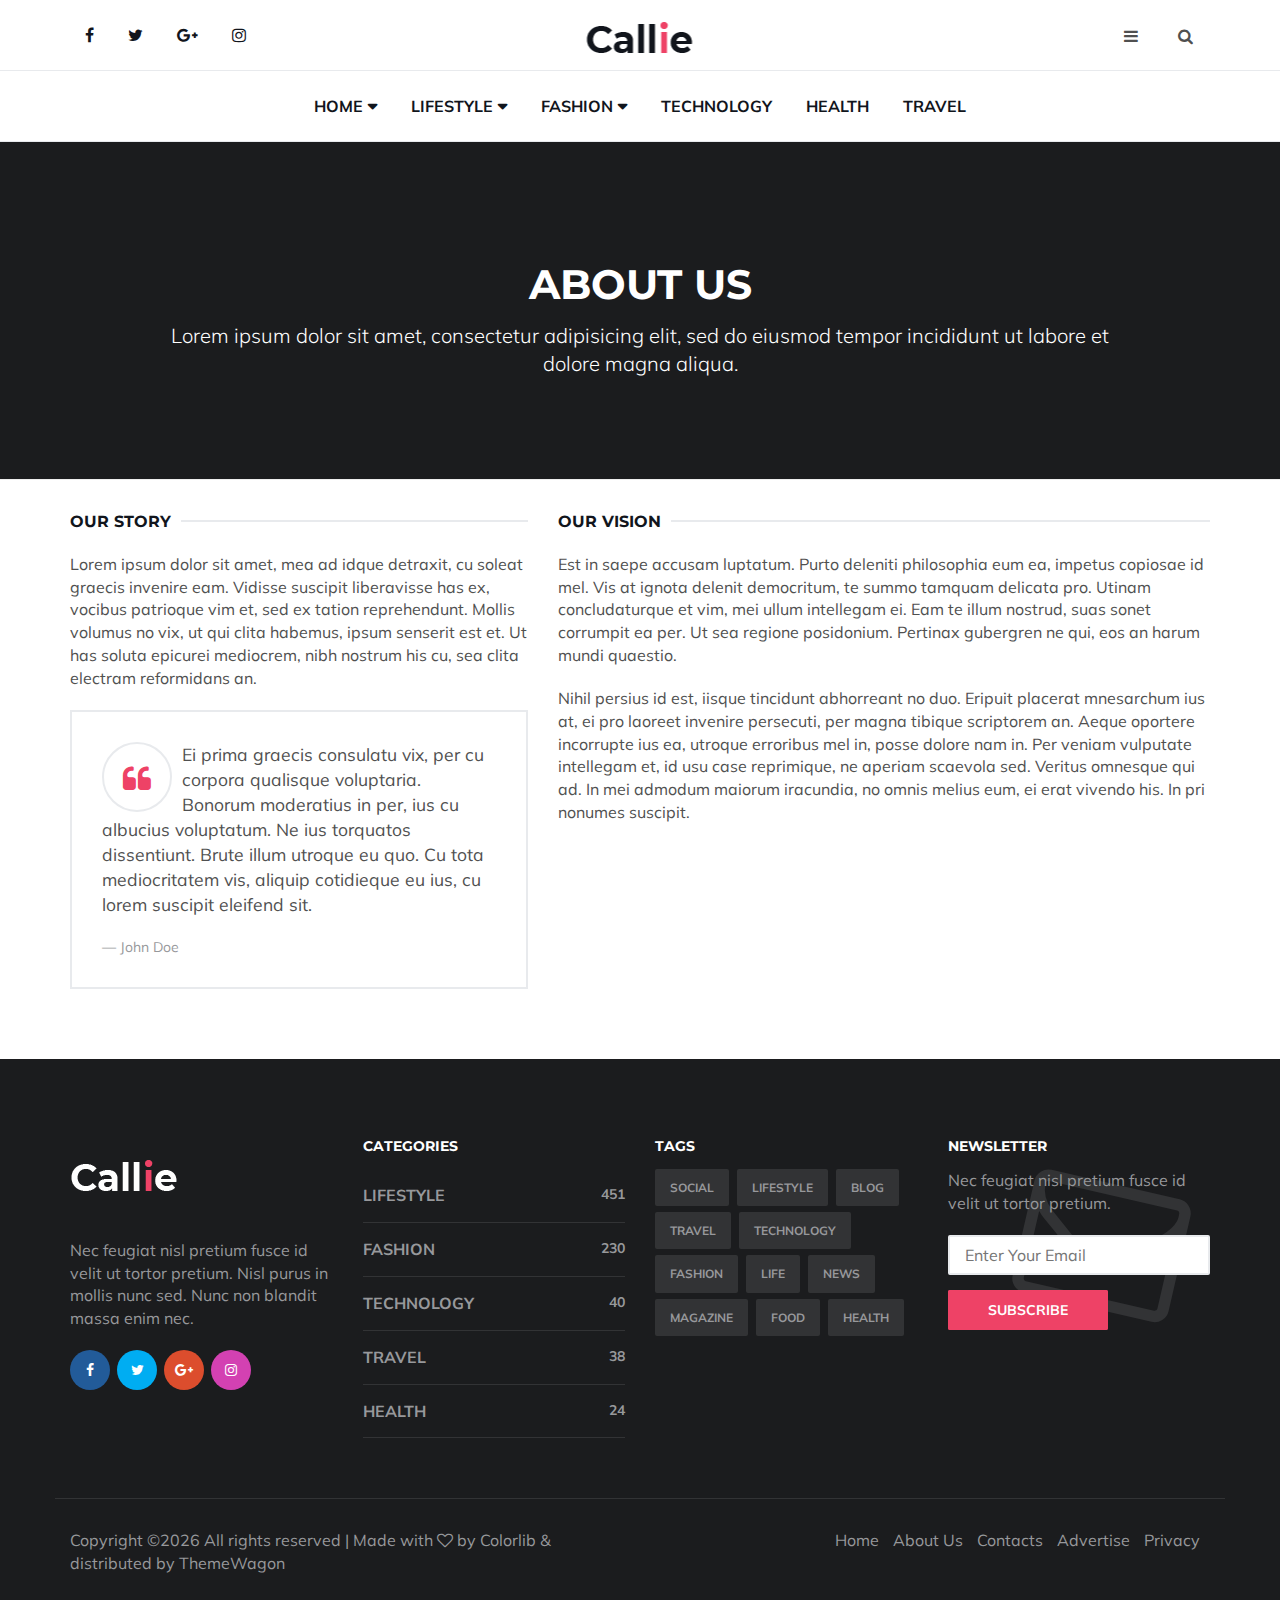
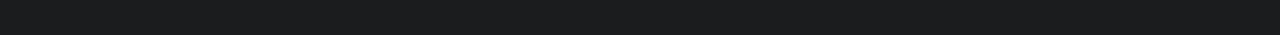
<file: theme-template/about.html>
<!DOCTYPE html>
<html lang="en">

<head>
	<meta charset="utf-8">
	<meta content="IE=edge" http-equiv="X-UA-Compatible">
	<meta content="width=device-width, initial-scale=1" name="viewport">
	<!-- The above 3 meta tags *must* come first in the head; any other head content must come *after* these tags -->

	<title>Callie HTML Template</title>

	<!-- Google font -->
	<link href="https://fonts.googleapis.com/css?family=Montserrat:400,700%7CMuli:400,700" rel="stylesheet">

	<!-- Bootstrap -->
	<link href="../assets/css/bootstrap.min.css" rel="stylesheet" type="text/css"/>

	<!-- Font Awesome Icon -->
	<link href="../assets/css/font-awesome.min.css" rel="stylesheet">

	<!-- Custom stlylesheet -->
	<link href="css/style.css" rel="stylesheet" type="text/css"/>

	<!-- HTML5 shim and Respond.js for IE8 support of HTML5 elements and media queries -->
	<!-- WARNING: Respond.js doesn't work if you view the page via file:// -->
	<!--[if lt IE 9]>
	<script src="https://oss.maxcdn.com/html5shiv/3.7.3/html5shiv.min.js"></script>
	<script src="https://oss.maxcdn.com/respond/1.4.2/respond.min.js"></script>
	<![endif]-->

</head>

<body>
<!-- HEADER -->
<header id="header">
	<!-- NAV -->
	<div id="nav">
		<!-- Top Nav -->
		<div id="nav-top">
			<div class="container">
				<!-- social -->
				<ul class="nav-social">
					<li><a href="#"><i class="fa fa-facebook"></i></a></li>
					<li><a href="#"><i class="fa fa-twitter"></i></a></li>
					<li><a href="#"><i class="fa fa-google-plus"></i></a></li>
					<li><a href="#"><i class="fa fa-instagram"></i></a></li>
				</ul>
				<!-- /social -->

				<!-- logo -->
				<div class="nav-logo">
					<a class="logo" href="index.html"><img alt="" src="./img/logo.png"></a>
				</div>
				<!-- /logo -->

				<!-- search & aside toggle -->
				<div class="nav-btns">
					<button class="aside-btn"><i class="fa fa-bars"></i></button>
					<button class="search-btn"><i class="fa fa-search"></i></button>
					<div id="nav-search">
						<form>
							<input class="input" name="search" placeholder="Enter your search...">
						</form>
						<button class="nav-close search-close">
							<span></span>
						</button>
					</div>
				</div>
				<!-- /search & aside toggle -->
			</div>
		</div>
		<!-- /Top Nav -->

		<!-- Main Nav -->
		<div id="nav-bottom">
			<div class="container">
				<!-- nav -->
				<ul class="nav-menu">
					<li class="has-dropdown">
						<a href="index.html">Home</a>
						<div class="dropdown">
							<div class="dropdown-body">
								<ul class="dropdown-list">
									<li><a href="category.html">Category page</a></li>
									<li><a href="blog-post.html">Post page</a></li>
									<li><a href="author.html">Author page</a></li>
									<li><a href="about.html">About Us</a></li>
									<li><a href="contact.html">Contacts</a></li>
									<li><a href="blank.html">Regular</a></li>
								</ul>
							</div>
						</div>
					</li>
					<li class="has-dropdown megamenu">
						<a href="#">Lifestyle</a>
						<div class="dropdown tab-dropdown">
							<div class="row">
								<div class="col-md-2">
									<ul class="tab-nav">
										<li class="active"><a data-toggle="tab" href="#tab1">Lifestyle</a></li>
										<li><a data-toggle="tab" href="#tab2">Fashion</a></li>
										<li><a data-toggle="tab" href="#tab1">Health</a></li>
										<li><a data-toggle="tab" href="#tab2">Travel</a></li>
									</ul>
								</div>
								<div class="col-md-10">
									<div class="dropdown-body tab-content">
										<!-- tab1 -->
										<div class="tab-pane fade in active" id="tab1">
											<div class="row">
												<!-- post -->
												<div class="col-md-4">
													<div class="post post-sm">
														<a class="post-img" href="blog-post.html"><img alt=""
																									   src="./img/post-10.jpg"></a>
														<div class="post-body">
															<div class="post-category">
																<a href="category.html">Travel</a>
															</div>
															<h3 class="post-title title-sm"><a href="blog-post.html">Sed
																ut perspiciatis, unde omnis iste natus error sit</a>
															</h3>
															<ul class="post-meta">
																<li><a href="author.html">John Doe</a></li>
																<li>20 April 2018</li>
															</ul>
														</div>
													</div>
												</div>
												<!-- /post -->

												<!-- post -->
												<div class="col-md-4">
													<div class="post post-sm">
														<a class="post-img" href="blog-post.html"><img alt=""
																									   src="./img/post-13.jpg"></a>
														<div class="post-body">
															<div class="post-category">
																<a href="category.html">Travel</a>
																<a href="category.html">Lifestyle</a>
															</div>
															<h3 class="post-title title-sm"><a href="blog-post.html">Mel
																ut impetus suscipit tincidunt. Cum id ullum laboramus
																persequeris.</a></h3>
															<ul class="post-meta">
																<li><a href="author.html">John Doe</a></li>
																<li>20 April 2018</li>
															</ul>
														</div>
													</div>
												</div>
												<!-- /post -->

												<!-- post -->
												<div class="col-md-4">
													<div class="post post-sm">
														<a class="post-img" href="blog-post.html"><img alt=""
																									   src="./img/post-12.jpg"></a>
														<div class="post-body">
															<div class="post-category">
																<a href="category.html">Lifestyle</a>
															</div>
															<h3 class="post-title title-sm"><a href="blog-post.html">Mel
																ut impetus suscipit tincidunt. Cum id ullum laboramus
																persequeris.</a></h3>
															<ul class="post-meta">
																<li><a href="author.html">John Doe</a></li>
																<li>20 April 2018</li>
															</ul>
														</div>
													</div>
												</div>
												<!-- /post -->
											</div>
										</div>
										<!-- /tab1 -->

										<!-- tab2 -->
										<div class="tab-pane fade in" id="tab2">
											<div class="row">
												<!-- post -->
												<div class="col-md-4">
													<div class="post post-sm">
														<a class="post-img" href="blog-post.html"><img alt=""
																									   src="./img/post-5.jpg"></a>
														<div class="post-body">
															<div class="post-category">
																<a href="category.html">Lifestyle</a>
															</div>
															<h3 class="post-title title-sm"><a href="blog-post.html">Postea
																senserit id eos, vivendo periculis ei qui</a></h3>
															<ul class="post-meta">
																<li><a href="author.html">John Doe</a></li>
																<li>20 April 2018</li>
															</ul>
														</div>
													</div>
												</div>
												<!-- /post -->

												<!-- post -->
												<div class="col-md-4">
													<div class="post post-sm">
														<a class="post-img" href="blog-post.html"><img alt=""
																									   src="./img/post-8.jpg"></a>
														<div class="post-body">
															<div class="post-category">
																<a href="category.html">Fashion</a>
																<a href="category.html">Lifestyle</a>
															</div>
															<h3 class="post-title title-sm"><a href="blog-post.html">Sed
																ut perspiciatis, unde omnis iste natus error sit</a>
															</h3>
															<ul class="post-meta">
																<li><a href="author.html">John Doe</a></li>
																<li>20 April 2018</li>
															</ul>
														</div>
													</div>
												</div>
												<!-- /post -->

												<!-- post -->
												<div class="col-md-4">
													<div class="post post-sm">
														<a class="post-img" href="blog-post.html"><img alt=""
																									   src="./img/post-9.jpg"></a>
														<div class="post-body">
															<div class="post-category">
																<a href="category.html">Lifestyle</a>
															</div>
															<h3 class="post-title title-sm"><a href="blog-post.html">Mel
																ut impetus suscipit tincidunt. Cum id ullum laboramus
																persequeris.</a></h3>
															<ul class="post-meta">
																<li><a href="author.html">John Doe</a></li>
																<li>20 April 2018</li>
															</ul>
														</div>
													</div>
												</div>
												<!-- /post -->
											</div>
										</div>
										<!-- /tab2 -->

										<!-- /tab3 tab4 .. -->
									</div>
								</div>
							</div>
						</div>
					</li>
					<li class="has-dropdown megamenu">
						<a href="#">Fashion</a>
						<div class="dropdown">
							<div class="dropdown-body">
								<div class="row">
									<div class="col-md-3">
										<h4 class="dropdown-heading">Categories</h4>
										<ul class="dropdown-list">
											<li><a href="#">Lifestyle</a></li>
											<li><a href="#">Fashion</a></li>
											<li><a href="#">Technology</a></li>
											<li><a href="#">Health</a></li>
											<li><a href="#">Travel</a></li>
										</ul>
									</div>
									<div class="col-md-3">
										<h4 class="dropdown-heading">Lifestyle</h4>
										<ul class="dropdown-list">
											<li><a href="#">Lifestyle</a></li>
											<li><a href="#">Fashion</a></li>
											<li><a href="#">Health</a></li>
										</ul>
										<h4 class="dropdown-heading">Technology</h4>
										<ul class="dropdown-list">
											<li><a href="#">Lifestyle</a></li>
											<li><a href="#">Travel</a></li>
										</ul>
									</div>
									<div class="col-md-3">
										<h4 class="dropdown-heading">Fashion</h4>
										<ul class="dropdown-list">
											<li><a href="#">Fashion</a></li>
											<li><a href="#">Technology</a></li>
										</ul>
										<h4 class="dropdown-heading">Travel</h4>
										<ul class="dropdown-list">
											<li><a href="#">Lifestyle</a></li>
											<li><a href="#">Healtth</a></li>
											<li><a href="#">Fashion</a></li>
										</ul>
									</div>
									<div class="col-md-3">
										<h4 class="dropdown-heading">Health</h4>
										<ul class="dropdown-list">
											<li><a href="#">Technology</a></li>
											<li><a href="#">Fashion</a></li>
											<li><a href="#">Health</a></li>
											<li><a href="#">Travel</a></li>
										</ul>
									</div>
								</div>
							</div>
						</div>
					</li>
					<li><a href="#">Technology</a></li>
					<li><a href="#">Health</a></li>
					<li><a href="#">Travel</a></li>
				</ul>
				<!-- /nav -->
			</div>
		</div>
		<!-- /Main Nav -->

		<!-- Aside Nav -->
		<div id="nav-aside">
			<ul class="nav-aside-menu">
				<li><a href="index.html">Home</a></li>
				<li class="has-dropdown"><a>Categories</a>
					<ul class="dropdown">
						<li><a href="#">Lifestyle</a></li>
						<li><a href="#">Fashion</a></li>
						<li><a href="#">Technology</a></li>
						<li><a href="#">Travel</a></li>
						<li><a href="#">Health</a></li>
					</ul>
				</li>
				<li><a href="about.html">About Us</a></li>
				<li><a href="contact.html">Contacts</a></li>
				<li><a href="#">Advertise</a></li>
			</ul>
			<button class="nav-close nav-aside-close"><span></span></button>
		</div>
		<!-- /Aside Nav -->
	</div>
	<!-- /NAV -->

	<!-- PAGE HEADER -->
	<div class="page-header">
		<div class="container">
			<div class="row">
				<div class="col-md-offset-1 col-md-10 text-center">
					<h1 class="text-uppercase">About Us</h1>
					<p class="lead">Lorem ipsum dolor sit amet, consectetur adipisicing elit, sed do eiusmod tempor
						incididunt ut labore et dolore magna aliqua.</p>
				</div>
			</div>
		</div>
	</div>
	<!-- /PAGE HEADER -->
</header>
<!-- /HEADER -->

<!-- SECTION -->
<div class="section">
	<!-- container -->
	<div class="container">
		<!-- row -->
		<div class="row">
			<div class="col-md-5">
				<div class="section-row">
					<div class="section-title">
						<h2 class="title">Our story</h2>
					</div>
					<p>Lorem ipsum dolor sit amet, mea ad idque detraxit, cu soleat graecis invenire eam. Vidisse
						suscipit liberavisse has ex, vocibus patrioque vim et, sed ex tation reprehendunt. Mollis
						volumus no vix, ut qui clita habemus, ipsum senserit est et. Ut has soluta epicurei mediocrem,
						nibh nostrum his cu, sea clita electram reformidans an.</p>
					<blockquote class="blockquote">
						<p>Ei prima graecis consulatu vix, per cu corpora qualisque voluptaria. Bonorum moderatius in
							per, ius cu albucius voluptatum. Ne ius torquatos dissentiunt. Brute illum utroque eu quo.
							Cu tota mediocritatem vis, aliquip cotidieque eu ius, cu lorem suscipit eleifend sit.</p>
						<footer class="blockquote-footer">John Doe</footer>
					</blockquote>
				</div>
			</div>
			<div class="col-md-7">
				<div class="section-row">
					<div class="section-title">
						<h2 class="title">Our Vision</h2>
					</div>
					<p>Est in saepe accusam luptatum. Purto deleniti philosophia eum ea, impetus copiosae id mel. Vis at
						ignota delenit democritum, te summo tamquam delicata pro. Utinam concludaturque et vim, mei
						ullum intellegam ei. Eam te illum nostrud, suas sonet corrumpit ea per. Ut sea regione
						posidonium. Pertinax gubergren ne qui, eos an harum mundi quaestio.</p>
					<p>Nihil persius id est, iisque tincidunt abhorreant no duo. Eripuit placerat mnesarchum ius at, ei
						pro laoreet invenire persecuti, per magna tibique scriptorem an. Aeque oportere incorrupte ius
						ea, utroque erroribus mel in, posse dolore nam in. Per veniam vulputate intellegam et, id usu
						case reprimique, ne aperiam scaevola sed. Veritus omnesque qui ad. In mei admodum maiorum
						iracundia, no omnis melius eum, ei erat vivendo his. In pri nonumes suscipit.</p>
				</div>
			</div>
		</div>
		<!-- /row -->
	</div>
	<!-- /container -->
</div>
<!-- /SECTION -->

<!-- FOOTER -->
<footer id="footer">
	<!-- container -->
	<div class="container">
		<!-- row -->
		<div class="row">
			<div class="col-md-3">
				<div class="footer-widget">
					<div class="footer-logo">
						<a class="logo" href="index.html"><img alt="" src="./img/logo-alt.png"></a>
					</div>
					<p>Nec feugiat nisl pretium fusce id velit ut tortor pretium. Nisl purus in mollis nunc sed. Nunc
						non blandit massa enim nec.</p>
					<ul class="contact-social">
						<li><a class="social-facebook" href="#"><i class="fa fa-facebook"></i></a></li>
						<li><a class="social-twitter" href="#"><i class="fa fa-twitter"></i></a></li>
						<li><a class="social-google-plus" href="#"><i class="fa fa-google-plus"></i></a></li>
						<li><a class="social-instagram" href="#"><i class="fa fa-instagram"></i></a></li>
					</ul>
				</div>
			</div>
			<div class="col-md-3">
				<div class="footer-widget">
					<h3 class="footer-title">Categories</h3>
					<div class="category-widget">
						<ul>
							<li><a href="#">Lifestyle <span>451</span></a></li>
							<li><a href="#">Fashion <span>230</span></a></li>
							<li><a href="#">Technology <span>40</span></a></li>
							<li><a href="#">Travel <span>38</span></a></li>
							<li><a href="#">Health <span>24</span></a></li>
						</ul>
					</div>
				</div>
			</div>
			<div class="col-md-3">
				<div class="footer-widget">
					<h3 class="footer-title">Tags</h3>
					<div class="tags-widget">
						<ul>
							<li><a href="#">Social</a></li>
							<li><a href="#">Lifestyle</a></li>
							<li><a href="#">Blog</a></li>
							<li><a href="#">Travel</a></li>
							<li><a href="#">Technology</a></li>
							<li><a href="#">Fashion</a></li>
							<li><a href="#">Life</a></li>
							<li><a href="#">News</a></li>
							<li><a href="#">Magazine</a></li>
							<li><a href="#">Food</a></li>
							<li><a href="#">Health</a></li>
						</ul>
					</div>
				</div>
			</div>
			<div class="col-md-3">
				<div class="footer-widget">
					<h3 class="footer-title">Newsletter</h3>
					<div class="newsletter-widget">
						<form>
							<p>Nec feugiat nisl pretium fusce id velit ut tortor pretium.</p>
							<input class="input" name="newsletter" placeholder="Enter Your Email">
							<button class="primary-button">Subscribe</button>
						</form>
					</div>
				</div>
			</div>
		</div>
		<!-- /row -->

		<!-- row -->
		<div class="footer-bottom row">
			<div class="col-md-6 col-md-push-6">
				<ul class="footer-nav">
					<li><a href="index.html">Home</a></li>
					<li><a href="about.html">About Us</a></li>
					<li><a href="contact.html">Contacts</a></li>
					<li><a href="#">Advertise</a></li>
					<li><a href="#">Privacy</a></li>
				</ul>
			</div>
			<div class="col-md-6 col-md-pull-6">
				<div class="footer-copyright">
					<p><!-- Link back to Colorlib can't be removed. Template is licensed under CC BY 3.0. -->
						Copyright &copy;<script>document.write(new Date().getFullYear());</script>
						All rights reserved | Made with <i aria-hidden="true" class="fa fa-heart-o"></i> by <a
								href="https://colorlib.com" target="_blank">Colorlib</a> &amp; distributed by <a
								href="https://themewagon.com" target="_blank">ThemeWagon</a>
						<!-- Link back to Colorlib can't be removed. Template is licensed under CC BY 3.0. --></p>
				</div>
			</div>
		</div>
		<!-- /row -->
	</div>
	<!-- /container -->
</footer>
<!-- /FOOTER -->

<!-- jQuery Plugins -->
<script src="js/jquery.min.js"></script>
<script src="js/bootstrap.min.js"></script>
<script src="js/jquery.stellar.min.js"></script>
<script src="js/main.js"></script>

</body>

</html>
</file>
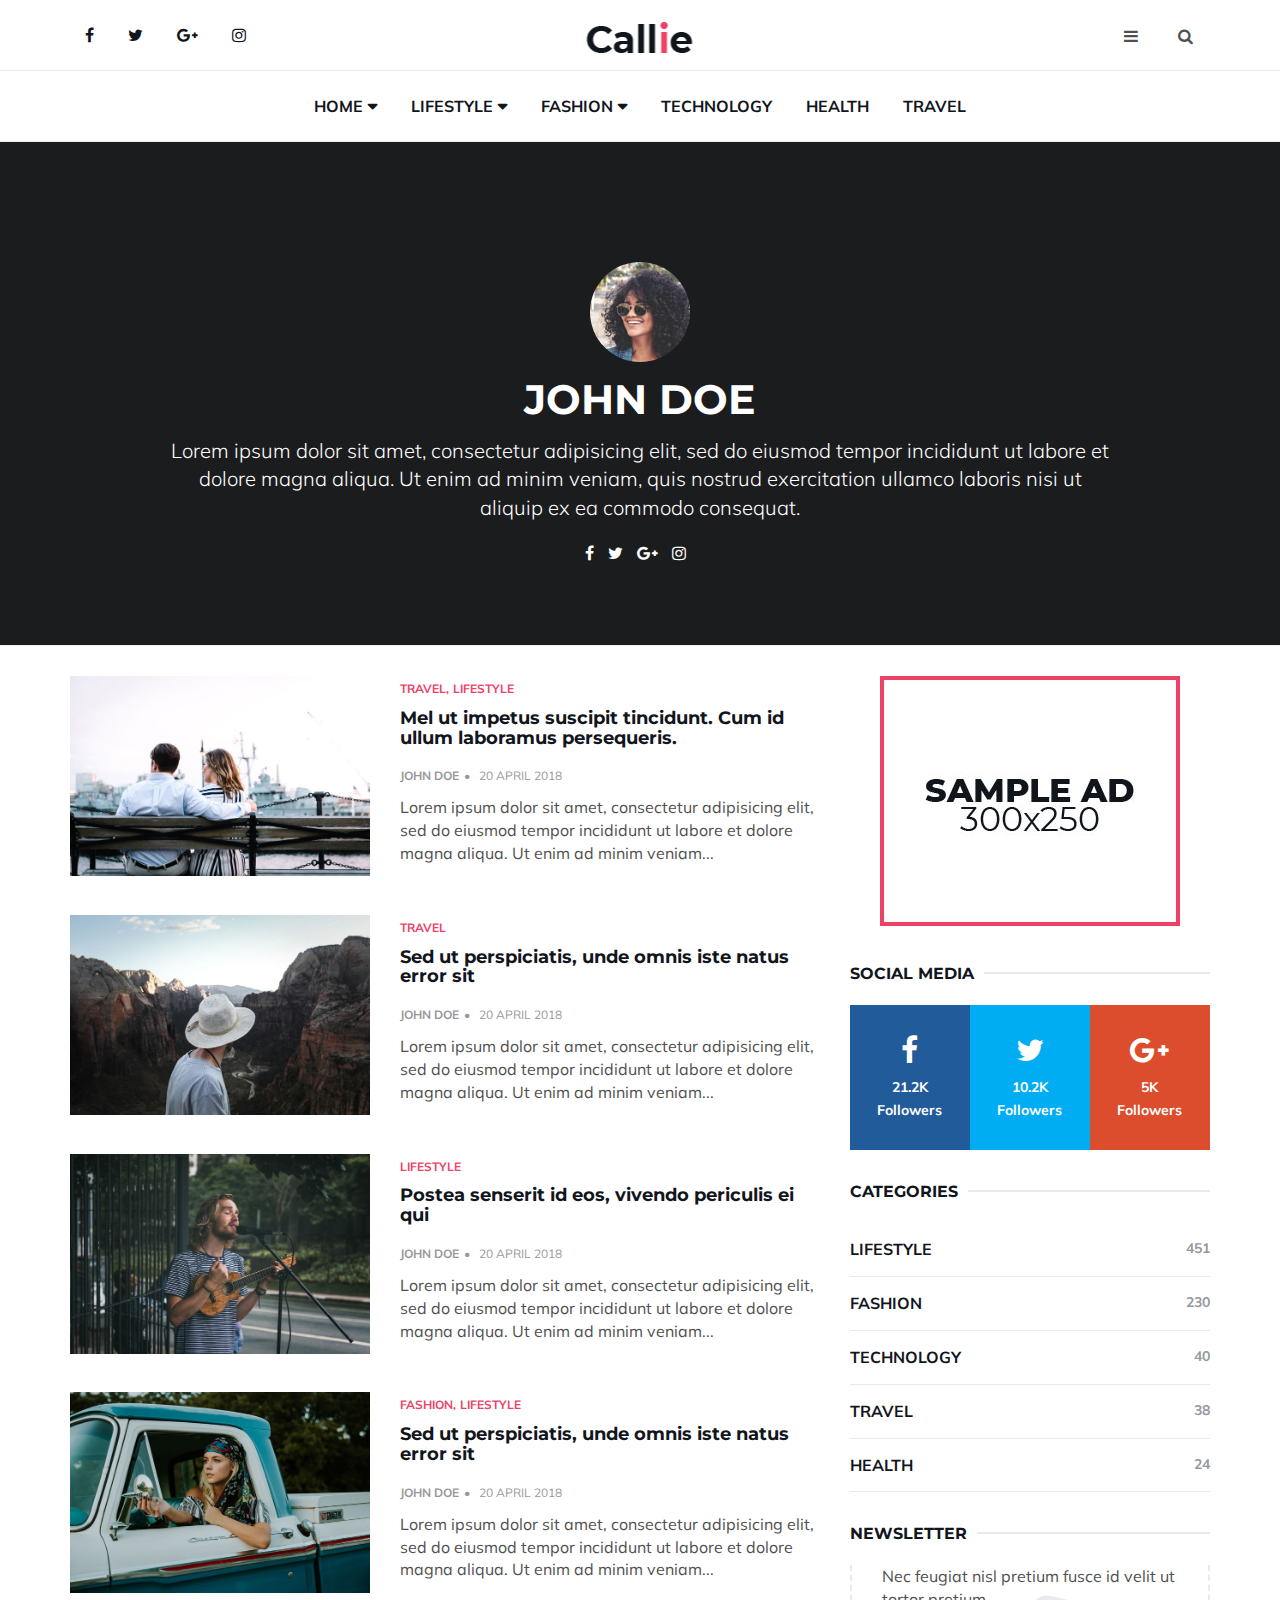
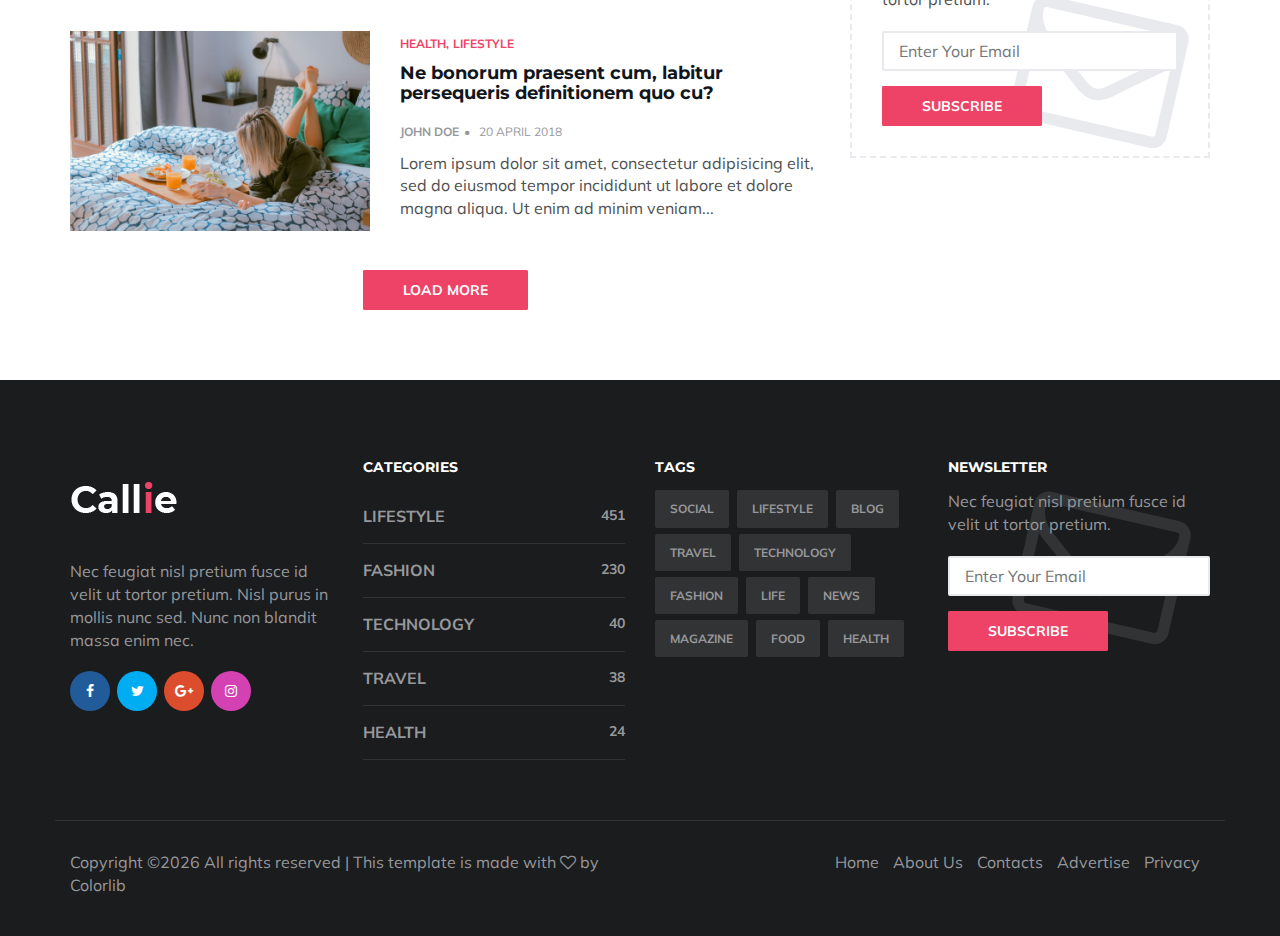
<file: theme-template/author.html>
<!DOCTYPE html>
<html lang="en">

<head>
	<meta charset="utf-8">
	<meta content="IE=edge" http-equiv="X-UA-Compatible">
	<meta content="width=device-width, initial-scale=1" name="viewport">
	<!-- The above 3 meta tags *must* come first in the head; any other head content must come *after* these tags -->

	<title>Callie HTML Template</title>

	<!-- Google font -->
	<link href="https://fonts.googleapis.com/css?family=Montserrat:400,700%7CMuli:400,700" rel="stylesheet">

	<!-- Bootstrap -->
	<link href="../assets/css/bootstrap.min.css" rel="stylesheet" type="text/css"/>

	<!-- Font Awesome Icon -->
	<link href="../assets/css/font-awesome.min.css" rel="stylesheet">

	<!-- Custom stlylesheet -->
	<link href="css/style.css" rel="stylesheet" type="text/css"/>

	<!-- HTML5 shim and Respond.js for IE8 support of HTML5 elements and media queries -->
	<!-- WARNING: Respond.js doesn't work if you view the page via file:// -->
	<!--[if lt IE 9]>
	<script src="https://oss.maxcdn.com/html5shiv/3.7.3/html5shiv.min.js"></script>
	<script src="https://oss.maxcdn.com/respond/1.4.2/respond.min.js"></script>
	<![endif]-->

</head>

<body>
<!-- HEADER -->
<header id="header">
	<!-- NAV -->
	<div id="nav">
		<!-- Top Nav -->
		<div id="nav-top">
			<div class="container">
				<!-- social -->
				<ul class="nav-social">
					<li><a href="#"><i class="fa fa-facebook"></i></a></li>
					<li><a href="#"><i class="fa fa-twitter"></i></a></li>
					<li><a href="#"><i class="fa fa-google-plus"></i></a></li>
					<li><a href="#"><i class="fa fa-instagram"></i></a></li>
				</ul>
				<!-- /social -->

				<!-- logo -->
				<div class="nav-logo">
					<a class="logo" href="index.html"><img alt="" src="./img/logo.png"></a>
				</div>
				<!-- /logo -->

				<!-- search & aside toggle -->
				<div class="nav-btns">
					<button class="aside-btn"><i class="fa fa-bars"></i></button>
					<button class="search-btn"><i class="fa fa-search"></i></button>
					<div id="nav-search">
						<form>
							<input class="input" name="search" placeholder="Enter your search...">
						</form>
						<button class="nav-close search-close">
							<span></span>
						</button>
					</div>
				</div>
				<!-- /search & aside toggle -->
			</div>
		</div>
		<!-- /Top Nav -->

		<!-- Main Nav -->
		<div id="nav-bottom">
			<div class="container">
				<!-- nav -->
				<ul class="nav-menu">
					<li class="has-dropdown">
						<a href="index.html">Home</a>
						<div class="dropdown">
							<div class="dropdown-body">
								<ul class="dropdown-list">
									<li><a href="category.html">Category page</a></li>
									<li><a href="blog-post.html">Post page</a></li>
									<li><a href="author.html">Author page</a></li>
									<li><a href="about.html">About Us</a></li>
									<li><a href="contact.html">Contacts</a></li>
									<li><a href="blank.html">Regular</a></li>
								</ul>
							</div>
						</div>
					</li>
					<li class="has-dropdown megamenu">
						<a href="#">Lifestyle</a>
						<div class="dropdown tab-dropdown">
							<div class="row">
								<div class="col-md-2">
									<ul class="tab-nav">
										<li class="active"><a data-toggle="tab" href="#tab1">Lifestyle</a></li>
										<li><a data-toggle="tab" href="#tab2">Fashion</a></li>
										<li><a data-toggle="tab" href="#tab1">Health</a></li>
										<li><a data-toggle="tab" href="#tab2">Travel</a></li>
									</ul>
								</div>
								<div class="col-md-10">
									<div class="dropdown-body tab-content">
										<!-- tab1 -->
										<div class="tab-pane fade in active" id="tab1">
											<div class="row">
												<!-- post -->
												<div class="col-md-4">
													<div class="post post-sm">
														<a class="post-img" href="blog-post.html"><img alt=""
																									   src="./img/post-10.jpg"></a>
														<div class="post-body">
															<div class="post-category">
																<a href="category.html">Travel</a>
															</div>
															<h3 class="post-title title-sm"><a href="blog-post.html">Sed
																ut perspiciatis, unde omnis iste natus error sit</a>
															</h3>
															<ul class="post-meta">
																<li><a href="author.html">John Doe</a></li>
																<li>20 April 2018</li>
															</ul>
														</div>
													</div>
												</div>
												<!-- /post -->

												<!-- post -->
												<div class="col-md-4">
													<div class="post post-sm">
														<a class="post-img" href="blog-post.html"><img alt=""
																									   src="./img/post-13.jpg"></a>
														<div class="post-body">
															<div class="post-category">
																<a href="category.html">Travel</a>
																<a href="category.html">Lifestyle</a>
															</div>
															<h3 class="post-title title-sm"><a href="blog-post.html">Mel
																ut impetus suscipit tincidunt. Cum id ullum laboramus
																persequeris.</a></h3>
															<ul class="post-meta">
																<li><a href="author.html">John Doe</a></li>
																<li>20 April 2018</li>
															</ul>
														</div>
													</div>
												</div>
												<!-- /post -->

												<!-- post -->
												<div class="col-md-4">
													<div class="post post-sm">
														<a class="post-img" href="blog-post.html"><img alt=""
																									   src="./img/post-12.jpg"></a>
														<div class="post-body">
															<div class="post-category">
																<a href="category.html">Lifestyle</a>
															</div>
															<h3 class="post-title title-sm"><a href="blog-post.html">Mel
																ut impetus suscipit tincidunt. Cum id ullum laboramus
																persequeris.</a></h3>
															<ul class="post-meta">
																<li><a href="author.html">John Doe</a></li>
																<li>20 April 2018</li>
															</ul>
														</div>
													</div>
												</div>
												<!-- /post -->
											</div>
										</div>
										<!-- /tab1 -->

										<!-- tab2 -->
										<div class="tab-pane fade in" id="tab2">
											<div class="row">
												<!-- post -->
												<div class="col-md-4">
													<div class="post post-sm">
														<a class="post-img" href="blog-post.html"><img alt=""
																									   src="./img/post-5.jpg"></a>
														<div class="post-body">
															<div class="post-category">
																<a href="category.html">Lifestyle</a>
															</div>
															<h3 class="post-title title-sm"><a href="blog-post.html">Postea
																senserit id eos, vivendo periculis ei qui</a></h3>
															<ul class="post-meta">
																<li><a href="author.html">John Doe</a></li>
																<li>20 April 2018</li>
															</ul>
														</div>
													</div>
												</div>
												<!-- /post -->

												<!-- post -->
												<div class="col-md-4">
													<div class="post post-sm">
														<a class="post-img" href="blog-post.html"><img alt=""
																									   src="./img/post-8.jpg"></a>
														<div class="post-body">
															<div class="post-category">
																<a href="category.html">Fashion</a>
																<a href="category.html">Lifestyle</a>
															</div>
															<h3 class="post-title title-sm"><a href="blog-post.html">Sed
																ut perspiciatis, unde omnis iste natus error sit</a>
															</h3>
															<ul class="post-meta">
																<li><a href="author.html">John Doe</a></li>
																<li>20 April 2018</li>
															</ul>
														</div>
													</div>
												</div>
												<!-- /post -->

												<!-- post -->
												<div class="col-md-4">
													<div class="post post-sm">
														<a class="post-img" href="blog-post.html"><img alt=""
																									   src="./img/post-9.jpg"></a>
														<div class="post-body">
															<div class="post-category">
																<a href="category.html">Lifestyle</a>
															</div>
															<h3 class="post-title title-sm"><a href="blog-post.html">Mel
																ut impetus suscipit tincidunt. Cum id ullum laboramus
																persequeris.</a></h3>
															<ul class="post-meta">
																<li><a href="author.html">John Doe</a></li>
																<li>20 April 2018</li>
															</ul>
														</div>
													</div>
												</div>
												<!-- /post -->
											</div>
										</div>
										<!-- /tab2 -->

										<!-- /tab3 tab4 .. -->
									</div>
								</div>
							</div>
						</div>
					</li>
					<li class="has-dropdown megamenu">
						<a href="#">Fashion</a>
						<div class="dropdown">
							<div class="dropdown-body">
								<div class="row">
									<div class="col-md-3">
										<h4 class="dropdown-heading">Categories</h4>
										<ul class="dropdown-list">
											<li><a href="#">Lifestyle</a></li>
											<li><a href="#">Fashion</a></li>
											<li><a href="#">Technology</a></li>
											<li><a href="#">Health</a></li>
											<li><a href="#">Travel</a></li>
										</ul>
									</div>
									<div class="col-md-3">
										<h4 class="dropdown-heading">Lifestyle</h4>
										<ul class="dropdown-list">
											<li><a href="#">Lifestyle</a></li>
											<li><a href="#">Fashion</a></li>
											<li><a href="#">Health</a></li>
										</ul>
										<h4 class="dropdown-heading">Technology</h4>
										<ul class="dropdown-list">
											<li><a href="#">Lifestyle</a></li>
											<li><a href="#">Travel</a></li>
										</ul>
									</div>
									<div class="col-md-3">
										<h4 class="dropdown-heading">Fashion</h4>
										<ul class="dropdown-list">
											<li><a href="#">Fashion</a></li>
											<li><a href="#">Technology</a></li>
										</ul>
										<h4 class="dropdown-heading">Travel</h4>
										<ul class="dropdown-list">
											<li><a href="#">Lifestyle</a></li>
											<li><a href="#">Healtth</a></li>
											<li><a href="#">Fashion</a></li>
										</ul>
									</div>
									<div class="col-md-3">
										<h4 class="dropdown-heading">Health</h4>
										<ul class="dropdown-list">
											<li><a href="#">Technology</a></li>
											<li><a href="#">Fashion</a></li>
											<li><a href="#">Health</a></li>
											<li><a href="#">Travel</a></li>
										</ul>
									</div>
								</div>
							</div>
						</div>
					</li>
					<li><a href="#">Technology</a></li>
					<li><a href="#">Health</a></li>
					<li><a href="#">Travel</a></li>
				</ul>
				<!-- /nav -->
			</div>
		</div>
		<!-- /Main Nav -->

		<!-- Aside Nav -->
		<div id="nav-aside">
			<ul class="nav-aside-menu">
				<li><a href="index.html">Home</a></li>
				<li class="has-dropdown"><a>Categories</a>
					<ul class="dropdown">
						<li><a href="#">Lifestyle</a></li>
						<li><a href="#">Fashion</a></li>
						<li><a href="#">Technology</a></li>
						<li><a href="#">Travel</a></li>
						<li><a href="#">Health</a></li>
					</ul>
				</li>
				<li><a href="about.html">About Us</a></li>
				<li><a href="contact.html">Contacts</a></li>
				<li><a href="#">Advertise</a></li>
			</ul>
			<button class="nav-close nav-aside-close"><span></span></button>
		</div>
		<!-- /Aside Nav -->
	</div>
	<!-- /NAV -->

	<!-- PAGE HEADER -->
	<div class="page-header">
		<div class="container">
			<div class="row">
				<div class="col-md-offset-1 col-md-10 text-center">
					<div class="author">
						<img alt="" class="author-img center-block" src="./img/avatar-1.jpg">
						<h1 class="text-uppercase">John Doe</h1>
						<p class="lead">Lorem ipsum dolor sit amet, consectetur adipisicing elit, sed do eiusmod tempor
							incididunt ut labore et dolore magna aliqua. Ut enim ad minim veniam, quis nostrud
							exercitation ullamco laboris nisi ut aliquip ex ea commodo consequat.</p>
						<ul class="author-social">
							<li><a href="#"><i class="fa fa-facebook"></i></a></li>
							<li><a href="#"><i class="fa fa-twitter"></i></a></li>
							<li><a href="#"><i class="fa fa-google-plus"></i></a></li>
							<li><a href="#"><i class="fa fa-instagram"></i></a></li>
						</ul>
					</div>
				</div>
			</div>
		</div>
	</div>
	<!-- /PAGE HEADER -->
</header>
<!-- /HEADER -->

<!-- SECTION -->
<div class="section">
	<!-- container -->
	<div class="container">
		<!-- row -->
		<div class="row">
			<div class="col-md-8">
				<!-- post -->
				<div class="post post-row">
					<a class="post-img" href="blog-post.html"><img alt="" src="./img/post-13.jpg"></a>
					<div class="post-body">
						<div class="post-category">
							<a href="category.html">Travel</a>
							<a href="category.html">Lifestyle</a>
						</div>
						<h3 class="post-title"><a href="blog-post.html">Mel ut impetus suscipit tincidunt. Cum id ullum
							laboramus persequeris.</a></h3>
						<ul class="post-meta">
							<li><a href="author.html">John Doe</a></li>
							<li>20 April 2018</li>
						</ul>
						<p>Lorem ipsum dolor sit amet, consectetur adipisicing elit, sed do eiusmod tempor incididunt ut
							labore et dolore magna aliqua. Ut enim ad minim veniam...</p>
					</div>
				</div>
				<!-- /post -->

				<!-- post -->
				<div class="post post-row">
					<a class="post-img" href="blog-post.html"><img alt="" src="./img/post-1.jpg"></a>
					<div class="post-body">
						<div class="post-category">
							<a href="category.html">Travel</a>
						</div>
						<h3 class="post-title"><a href="blog-post.html">Sed ut perspiciatis, unde omnis iste natus error
							sit</a></h3>
						<ul class="post-meta">
							<li><a href="author.html">John Doe</a></li>
							<li>20 April 2018</li>
						</ul>
						<p>Lorem ipsum dolor sit amet, consectetur adipisicing elit, sed do eiusmod tempor incididunt ut
							labore et dolore magna aliqua. Ut enim ad minim veniam...</p>
					</div>
				</div>
				<!-- /post -->

				<!-- post -->
				<div class="post post-row">
					<a class="post-img" href="blog-post.html"><img alt="" src="./img/post-5.jpg"></a>
					<div class="post-body">
						<div class="post-category">
							<a href="category.html">Lifestyle</a>
						</div>
						<h3 class="post-title"><a href="blog-post.html">Postea senserit id eos, vivendo periculis ei
							qui</a></h3>
						<ul class="post-meta">
							<li><a href="author.html">John Doe</a></li>
							<li>20 April 2018</li>
						</ul>
						<p>Lorem ipsum dolor sit amet, consectetur adipisicing elit, sed do eiusmod tempor incididunt ut
							labore et dolore magna aliqua. Ut enim ad minim veniam...</p>
					</div>
				</div>
				<!-- /post -->

				<!-- post -->
				<div class="post post-row">
					<a class="post-img" href="blog-post.html"><img alt="" src="./img/post-6.jpg"></a>
					<div class="post-body">
						<div class="post-category">
							<a href="category.html">Fashion</a>
							<a href="category.html">Lifestyle</a>
						</div>
						<h3 class="post-title"><a href="blog-post.html">Sed ut perspiciatis, unde omnis iste natus error
							sit</a></h3>
						<ul class="post-meta">
							<li><a href="author.html">John Doe</a></li>
							<li>20 April 2018</li>
						</ul>
						<p>Lorem ipsum dolor sit amet, consectetur adipisicing elit, sed do eiusmod tempor incididunt ut
							labore et dolore magna aliqua. Ut enim ad minim veniam...</p>
					</div>
				</div>
				<!-- /post -->

				<!-- post -->
				<div class="post post-row">
					<a class="post-img" href="blog-post.html"><img alt="" src="./img/post-7.jpg"></a>
					<div class="post-body">
						<div class="post-category">
							<a href="category.html">Health</a>
							<a href="category.html">Lifestyle</a>
						</div>
						<h3 class="post-title"><a href="blog-post.html">Ne bonorum praesent cum, labitur persequeris
							definitionem quo cu?</a></h3>
						<ul class="post-meta">
							<li><a href="author.html">John Doe</a></li>
							<li>20 April 2018</li>
						</ul>
						<p>Lorem ipsum dolor sit amet, consectetur adipisicing elit, sed do eiusmod tempor incididunt ut
							labore et dolore magna aliqua. Ut enim ad minim veniam...</p>
					</div>
				</div>
				<!-- /post -->

				<div class="section-row loadmore text-center">
					<a class="primary-button" href="#">Load More</a>
				</div>
			</div>

			<div class="col-md-4">
				<!-- ad widget-->
				<div class="aside-widget text-center">
					<a href="#" style="display: inline-block;margin: auto;">
						<img alt="" class="img-responsive" src="./img/ad-3.jpg">
					</a>
				</div>
				<!-- /ad widget -->

				<!-- social widget -->
				<div class="aside-widget">
					<div class="section-title">
						<h2 class="title">Social Media</h2>
					</div>
					<div class="social-widget">
						<ul>
							<li>
								<a class="social-facebook" href="#">
									<i class="fa fa-facebook"></i>
									<span>21.2K<br>Followers</span>
								</a>
							</li>
							<li>
								<a class="social-twitter" href="#">
									<i class="fa fa-twitter"></i>
									<span>10.2K<br>Followers</span>
								</a>
							</li>
							<li>
								<a class="social-google-plus" href="#">
									<i class="fa fa-google-plus"></i>
									<span>5K<br>Followers</span>
								</a>
							</li>
						</ul>
					</div>
				</div>
				<!-- /social widget -->

				<!-- category widget -->
				<div class="aside-widget">
					<div class="section-title">
						<h2 class="title">Categories</h2>
					</div>
					<div class="category-widget">
						<ul>
							<li><a href="#">Lifestyle <span>451</span></a></li>
							<li><a href="#">Fashion <span>230</span></a></li>
							<li><a href="#">Technology <span>40</span></a></li>
							<li><a href="#">Travel <span>38</span></a></li>
							<li><a href="#">Health <span>24</span></a></li>
						</ul>
					</div>
				</div>
				<!-- /category widget -->

				<!-- newsletter widget -->
				<div class="aside-widget">
					<div class="section-title">
						<h2 class="title">Newsletter</h2>
					</div>
					<div class="newsletter-widget">
						<form>
							<p>Nec feugiat nisl pretium fusce id velit ut tortor pretium.</p>
							<input class="input" name="newsletter" placeholder="Enter Your Email">
							<button class="primary-button">Subscribe</button>
						</form>
					</div>
				</div>
				<!-- /newsletter widget -->
			</div>
		</div>
		<!-- /row -->
	</div>
	<!-- /container -->
</div>
<!-- /SECTION -->

<!-- FOOTER -->
<footer id="footer">
	<!-- container -->
	<div class="container">
		<!-- row -->
		<div class="row">
			<div class="col-md-3">
				<div class="footer-widget">
					<div class="footer-logo">
						<a class="logo" href="index.html"><img alt="" src="./img/logo-alt.png"></a>
					</div>
					<p>Nec feugiat nisl pretium fusce id velit ut tortor pretium. Nisl purus in mollis nunc sed. Nunc
						non blandit massa enim nec.</p>
					<ul class="contact-social">
						<li><a class="social-facebook" href="#"><i class="fa fa-facebook"></i></a></li>
						<li><a class="social-twitter" href="#"><i class="fa fa-twitter"></i></a></li>
						<li><a class="social-google-plus" href="#"><i class="fa fa-google-plus"></i></a></li>
						<li><a class="social-instagram" href="#"><i class="fa fa-instagram"></i></a></li>
					</ul>
				</div>
			</div>
			<div class="col-md-3">
				<div class="footer-widget">
					<h3 class="footer-title">Categories</h3>
					<div class="category-widget">
						<ul>
							<li><a href="#">Lifestyle <span>451</span></a></li>
							<li><a href="#">Fashion <span>230</span></a></li>
							<li><a href="#">Technology <span>40</span></a></li>
							<li><a href="#">Travel <span>38</span></a></li>
							<li><a href="#">Health <span>24</span></a></li>
						</ul>
					</div>
				</div>
			</div>
			<div class="col-md-3">
				<div class="footer-widget">
					<h3 class="footer-title">Tags</h3>
					<div class="tags-widget">
						<ul>
							<li><a href="#">Social</a></li>
							<li><a href="#">Lifestyle</a></li>
							<li><a href="#">Blog</a></li>
							<li><a href="#">Travel</a></li>
							<li><a href="#">Technology</a></li>
							<li><a href="#">Fashion</a></li>
							<li><a href="#">Life</a></li>
							<li><a href="#">News</a></li>
							<li><a href="#">Magazine</a></li>
							<li><a href="#">Food</a></li>
							<li><a href="#">Health</a></li>
						</ul>
					</div>
				</div>
			</div>
			<div class="col-md-3">
				<div class="footer-widget">
					<h3 class="footer-title">Newsletter</h3>
					<div class="newsletter-widget">
						<form>
							<p>Nec feugiat nisl pretium fusce id velit ut tortor pretium.</p>
							<input class="input" name="newsletter" placeholder="Enter Your Email">
							<button class="primary-button">Subscribe</button>
						</form>
					</div>
				</div>
			</div>
		</div>
		<!-- /row -->

		<!-- row -->
		<div class="footer-bottom row">
			<div class="col-md-6 col-md-push-6">
				<ul class="footer-nav">
					<li><a href="index.html">Home</a></li>
					<li><a href="about.html">About Us</a></li>
					<li><a href="contact.html">Contacts</a></li>
					<li><a href="#">Advertise</a></li>
					<li><a href="#">Privacy</a></li>
				</ul>
			</div>
			<div class="col-md-6 col-md-pull-6">
				<div class="footer-copyright">
					<!-- Link back to Colorlib can't be removed. Template is licensed under CC BY 3.0. -->
					Copyright &copy;<script>document.write(new Date().getFullYear());</script>
					All rights reserved | This template is made with <i aria-hidden="true" class="fa fa-heart-o"></i> by
					<a href="https://colorlib.com" target="_blank">Colorlib</a>
					<!-- Link back to Colorlib can't be removed. Template is licensed under CC BY 3.0. -->
				</div>
			</div>
		</div>
		<!-- /row -->
	</div>
	<!-- /container -->
</footer>
<!-- /FOOTER -->

<!-- jQuery Plugins -->
<script src="js/jquery.min.js"></script>
<script src="js/bootstrap.min.js"></script>
<script src="js/jquery.stellar.min.js"></script>
<script src="js/main.js"></script>

</body>

</html>
</file>
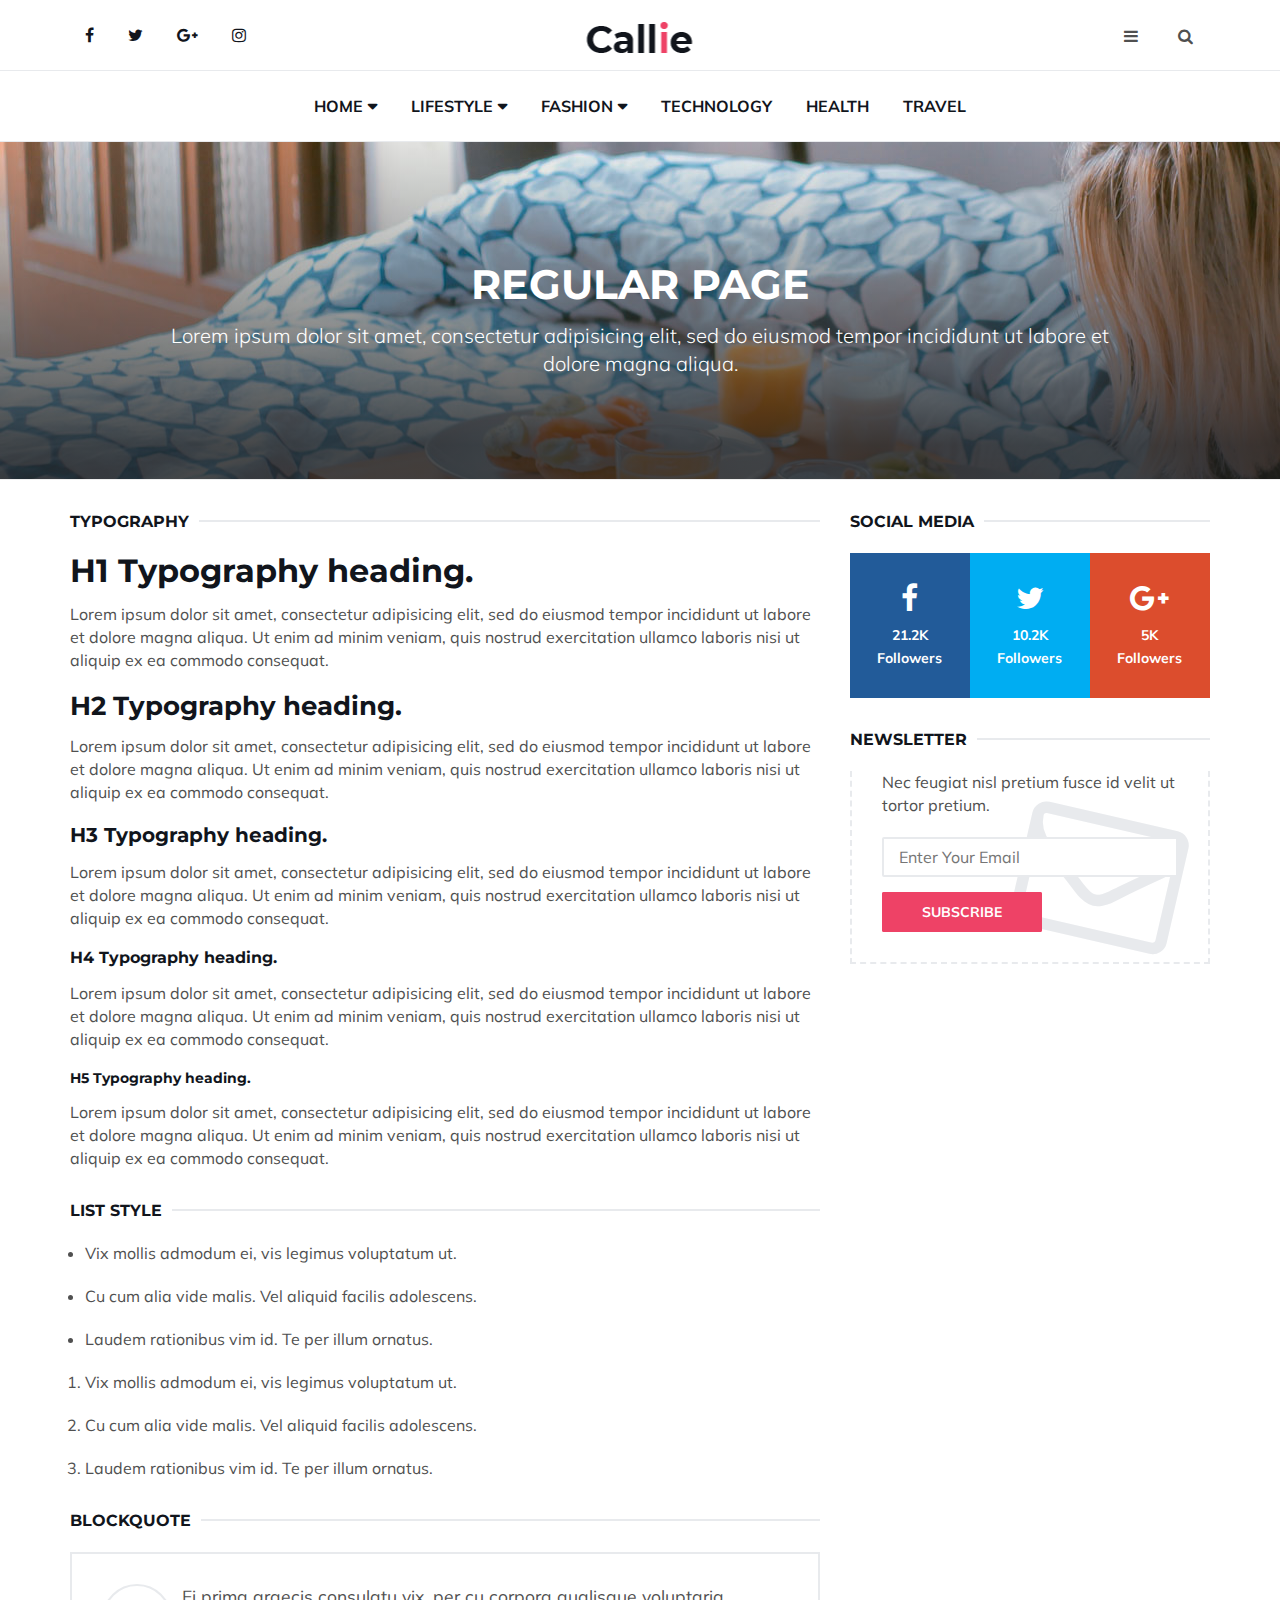
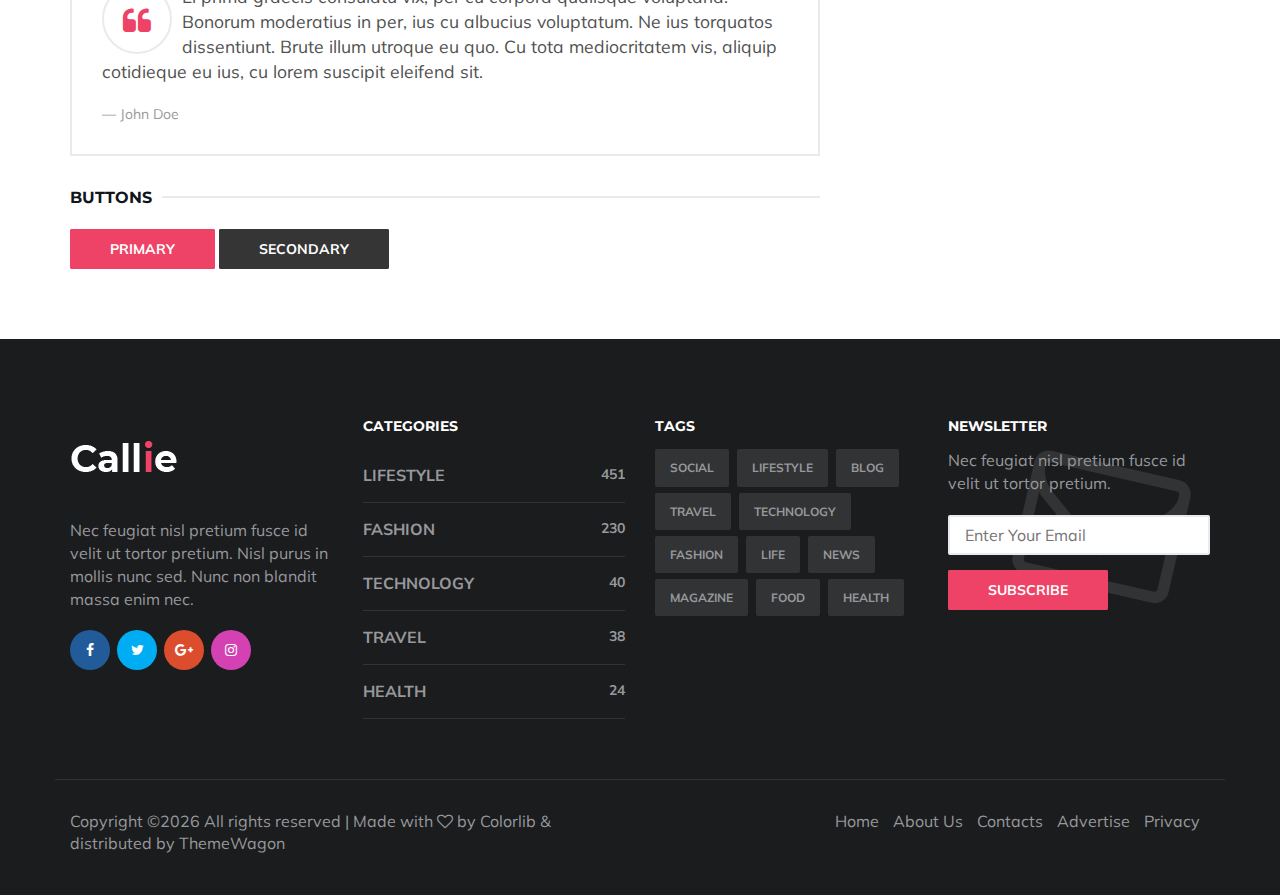
<file: theme-template/blank.html>
<!DOCTYPE html>
<html lang="en">

<head>
	<meta charset="utf-8">
	<meta content="IE=edge" http-equiv="X-UA-Compatible">
	<meta content="width=device-width, initial-scale=1" name="viewport">
	<!-- The above 3 meta tags *must* come first in the head; any other head content must come *after* these tags -->

	<title>Callie HTML Template</title>

	<!-- Google font -->
	<link href="https://fonts.googleapis.com/css?family=Montserrat:400,700%7CMuli:400,700" rel="stylesheet">

	<!-- Bootstrap -->
	<link href="../assets/css/bootstrap.min.css" rel="stylesheet" type="text/css"/>

	<!-- Font Awesome Icon -->
	<link href="../assets/css/font-awesome.min.css" rel="stylesheet">

	<!-- Custom stlylesheet -->
	<link href="css/style.css" rel="stylesheet" type="text/css"/>

	<!-- HTML5 shim and Respond.js for IE8 support of HTML5 elements and media queries -->
	<!-- WARNING: Respond.js doesn't work if you view the page via file:// -->
	<!--[if lt IE 9]>
	<script src="https://oss.maxcdn.com/html5shiv/3.7.3/html5shiv.min.js"></script>
	<script src="https://oss.maxcdn.com/respond/1.4.2/respond.min.js"></script>
	<![endif]-->

</head>

<body>
<!-- HEADER -->
<header id="header">
	<!-- NAV -->
	<div id="nav">
		<!-- Top Nav -->
		<div id="nav-top">
			<div class="container">
				<!-- social -->
				<ul class="nav-social">
					<li><a href="#"><i class="fa fa-facebook"></i></a></li>
					<li><a href="#"><i class="fa fa-twitter"></i></a></li>
					<li><a href="#"><i class="fa fa-google-plus"></i></a></li>
					<li><a href="#"><i class="fa fa-instagram"></i></a></li>
				</ul>
				<!-- /social -->

				<!-- logo -->
				<div class="nav-logo">
					<a class="logo" href="index.html"><img alt="" src="./img/logo.png"></a>
				</div>
				<!-- /logo -->

				<!-- search & aside toggle -->
				<div class="nav-btns">
					<button class="aside-btn"><i class="fa fa-bars"></i></button>
					<button class="search-btn"><i class="fa fa-search"></i></button>
					<div id="nav-search">
						<form>
							<input class="input" name="search" placeholder="Enter your search...">
						</form>
						<button class="nav-close search-close">
							<span></span>
						</button>
					</div>
				</div>
				<!-- /search & aside toggle -->
			</div>
		</div>
		<!-- /Top Nav -->

		<!-- Main Nav -->
		<div id="nav-bottom">
			<div class="container">
				<!-- nav -->
				<ul class="nav-menu">
					<li class="has-dropdown">
						<a href="index.html">Home</a>
						<div class="dropdown">
							<div class="dropdown-body">
								<ul class="dropdown-list">
									<li><a href="category.html">Category page</a></li>
									<li><a href="blog-post.html">Post page</a></li>
									<li><a href="author.html">Author page</a></li>
									<li><a href="about.html">About Us</a></li>
									<li><a href="contact.html">Contacts</a></li>
									<li><a href="blank.html">Regular</a></li>
								</ul>
							</div>
						</div>
					</li>
					<li class="has-dropdown megamenu">
						<a href="#">Lifestyle</a>
						<div class="dropdown tab-dropdown">
							<div class="row">
								<div class="col-md-2">
									<ul class="tab-nav">
										<li class="active"><a data-toggle="tab" href="#tab1">Lifestyle</a></li>
										<li><a data-toggle="tab" href="#tab2">Fashion</a></li>
										<li><a data-toggle="tab" href="#tab1">Health</a></li>
										<li><a data-toggle="tab" href="#tab2">Travel</a></li>
									</ul>
								</div>
								<div class="col-md-10">
									<div class="dropdown-body tab-content">
										<!-- tab1 -->
										<div class="tab-pane fade in active" id="tab1">
											<div class="row">
												<!-- post -->
												<div class="col-md-4">
													<div class="post post-sm">
														<a class="post-img" href="blog-post.html"><img alt=""
																									   src="./img/post-10.jpg"></a>
														<div class="post-body">
															<div class="post-category">
																<a href="category.html">Travel</a>
															</div>
															<h3 class="post-title title-sm"><a href="blog-post.html">Sed
																ut perspiciatis, unde omnis iste natus error sit</a>
															</h3>
															<ul class="post-meta">
																<li><a href="author.html">John Doe</a></li>
																<li>20 April 2018</li>
															</ul>
														</div>
													</div>
												</div>
												<!-- /post -->

												<!-- post -->
												<div class="col-md-4">
													<div class="post post-sm">
														<a class="post-img" href="blog-post.html"><img alt=""
																									   src="./img/post-13.jpg"></a>
														<div class="post-body">
															<div class="post-category">
																<a href="category.html">Travel</a>
																<a href="category.html">Lifestyle</a>
															</div>
															<h3 class="post-title title-sm"><a href="blog-post.html">Mel
																ut impetus suscipit tincidunt. Cum id ullum laboramus
																persequeris.</a></h3>
															<ul class="post-meta">
																<li><a href="author.html">John Doe</a></li>
																<li>20 April 2018</li>
															</ul>
														</div>
													</div>
												</div>
												<!-- /post -->

												<!-- post -->
												<div class="col-md-4">
													<div class="post post-sm">
														<a class="post-img" href="blog-post.html"><img alt=""
																									   src="./img/post-12.jpg"></a>
														<div class="post-body">
															<div class="post-category">
																<a href="category.html">Lifestyle</a>
															</div>
															<h3 class="post-title title-sm"><a href="blog-post.html">Mel
																ut impetus suscipit tincidunt. Cum id ullum laboramus
																persequeris.</a></h3>
															<ul class="post-meta">
																<li><a href="author.html">John Doe</a></li>
																<li>20 April 2018</li>
															</ul>
														</div>
													</div>
												</div>
												<!-- /post -->
											</div>
										</div>
										<!-- /tab1 -->

										<!-- tab2 -->
										<div class="tab-pane fade in" id="tab2">
											<div class="row">
												<!-- post -->
												<div class="col-md-4">
													<div class="post post-sm">
														<a class="post-img" href="blog-post.html"><img alt=""
																									   src="./img/post-5.jpg"></a>
														<div class="post-body">
															<div class="post-category">
																<a href="category.html">Lifestyle</a>
															</div>
															<h3 class="post-title title-sm"><a href="blog-post.html">Postea
																senserit id eos, vivendo periculis ei qui</a></h3>
															<ul class="post-meta">
																<li><a href="author.html">John Doe</a></li>
																<li>20 April 2018</li>
															</ul>
														</div>
													</div>
												</div>
												<!-- /post -->

												<!-- post -->
												<div class="col-md-4">
													<div class="post post-sm">
														<a class="post-img" href="blog-post.html"><img alt=""
																									   src="./img/post-8.jpg"></a>
														<div class="post-body">
															<div class="post-category">
																<a href="category.html">Fashion</a>
																<a href="category.html">Lifestyle</a>
															</div>
															<h3 class="post-title title-sm"><a href="blog-post.html">Sed
																ut perspiciatis, unde omnis iste natus error sit</a>
															</h3>
															<ul class="post-meta">
																<li><a href="author.html">John Doe</a></li>
																<li>20 April 2018</li>
															</ul>
														</div>
													</div>
												</div>
												<!-- /post -->

												<!-- post -->
												<div class="col-md-4">
													<div class="post post-sm">
														<a class="post-img" href="blog-post.html"><img alt=""
																									   src="./img/post-9.jpg"></a>
														<div class="post-body">
															<div class="post-category">
																<a href="category.html">Lifestyle</a>
															</div>
															<h3 class="post-title title-sm"><a href="blog-post.html">Mel
																ut impetus suscipit tincidunt. Cum id ullum laboramus
																persequeris.</a></h3>
															<ul class="post-meta">
																<li><a href="author.html">John Doe</a></li>
																<li>20 April 2018</li>
															</ul>
														</div>
													</div>
												</div>
												<!-- /post -->
											</div>
										</div>
										<!-- /tab2 -->

										<!-- /tab3 tab4 .. -->
									</div>
								</div>
							</div>
						</div>
					</li>
					<li class="has-dropdown megamenu">
						<a href="#">Fashion</a>
						<div class="dropdown">
							<div class="dropdown-body">
								<div class="row">
									<div class="col-md-3">
										<h4 class="dropdown-heading">Categories</h4>
										<ul class="dropdown-list">
											<li><a href="#">Lifestyle</a></li>
											<li><a href="#">Fashion</a></li>
											<li><a href="#">Technology</a></li>
											<li><a href="#">Health</a></li>
											<li><a href="#">Travel</a></li>
										</ul>
									</div>
									<div class="col-md-3">
										<h4 class="dropdown-heading">Lifestyle</h4>
										<ul class="dropdown-list">
											<li><a href="#">Lifestyle</a></li>
											<li><a href="#">Fashion</a></li>
											<li><a href="#">Health</a></li>
										</ul>
										<h4 class="dropdown-heading">Technology</h4>
										<ul class="dropdown-list">
											<li><a href="#">Lifestyle</a></li>
											<li><a href="#">Travel</a></li>
										</ul>
									</div>
									<div class="col-md-3">
										<h4 class="dropdown-heading">Fashion</h4>
										<ul class="dropdown-list">
											<li><a href="#">Fashion</a></li>
											<li><a href="#">Technology</a></li>
										</ul>
										<h4 class="dropdown-heading">Travel</h4>
										<ul class="dropdown-list">
											<li><a href="#">Lifestyle</a></li>
											<li><a href="#">Healtth</a></li>
											<li><a href="#">Fashion</a></li>
										</ul>
									</div>
									<div class="col-md-3">
										<h4 class="dropdown-heading">Health</h4>
										<ul class="dropdown-list">
											<li><a href="#">Technology</a></li>
											<li><a href="#">Fashion</a></li>
											<li><a href="#">Health</a></li>
											<li><a href="#">Travel</a></li>
										</ul>
									</div>
								</div>
							</div>
						</div>
					</li>
					<li><a href="#">Technology</a></li>
					<li><a href="#">Health</a></li>
					<li><a href="#">Travel</a></li>
				</ul>
				<!-- /nav -->
			</div>
		</div>
		<!-- /Main Nav -->

		<!-- Aside Nav -->
		<div id="nav-aside">
			<ul class="nav-aside-menu">
				<li><a href="index.html">Home</a></li>
				<li class="has-dropdown"><a>Categories</a>
					<ul class="dropdown">
						<li><a href="#">Lifestyle</a></li>
						<li><a href="#">Fashion</a></li>
						<li><a href="#">Technology</a></li>
						<li><a href="#">Travel</a></li>
						<li><a href="#">Health</a></li>
					</ul>
				</li>
				<li><a href="about.html">About Us</a></li>
				<li><a href="contact.html">Contacts</a></li>
				<li><a href="#">Advertise</a></li>
			</ul>
			<button class="nav-close nav-aside-close"><span></span></button>
		</div>
		<!-- /Aside Nav -->
	</div>
	<!-- /NAV -->

	<!-- PAGE HEADER -->
	<div class="page-header">
		<div class="page-header-bg" data-stellar-background-ratio="0.5"
			 style="background-image: url('./img/header-2.jpg');"></div>
		<div class="container">
			<div class="row">
				<div class="col-md-offset-1 col-md-10 text-center">
					<h1 class="text-uppercase">Regular Page</h1>
					<p class="lead">Lorem ipsum dolor sit amet, consectetur adipisicing elit, sed do eiusmod tempor
						incididunt ut labore et dolore magna aliqua.</p>
				</div>
			</div>
		</div>
	</div>
	<!-- /PAGE HEADER -->
</header>
<!-- /HEADER -->

<!-- SECTION -->
<div class="section">
	<!-- container -->
	<div class="container">
		<!-- row -->
		<div class="row">
			<div class="col-md-8">
				<div class="section-row">
					<div class="section-title">
						<h3 class="title">Typography</h3>
					</div>
					<h1>H1 Typography heading.</h1>
					<p>Lorem ipsum dolor sit amet, consectetur adipisicing elit, sed do eiusmod tempor incididunt ut
						labore et dolore magna aliqua. Ut enim ad minim veniam, quis nostrud exercitation ullamco
						laboris nisi ut aliquip ex ea commodo consequat.</p>

					<h2>H2 Typography heading.</h2>
					<p>Lorem ipsum dolor sit amet, consectetur adipisicing elit, sed do eiusmod tempor incididunt ut
						labore et dolore magna aliqua. Ut enim ad minim veniam, quis nostrud exercitation ullamco
						laboris nisi ut aliquip ex ea commodo consequat.</p>

					<h3>H3 Typography heading.</h3>
					<p>Lorem ipsum dolor sit amet, consectetur adipisicing elit, sed do eiusmod tempor incididunt ut
						labore et dolore magna aliqua. Ut enim ad minim veniam, quis nostrud exercitation ullamco
						laboris nisi ut aliquip ex ea commodo consequat.</p>

					<h4>H4 Typography heading.</h4>
					<p>Lorem ipsum dolor sit amet, consectetur adipisicing elit, sed do eiusmod tempor incididunt ut
						labore et dolore magna aliqua. Ut enim ad minim veniam, quis nostrud exercitation ullamco
						laboris nisi ut aliquip ex ea commodo consequat.</p>

					<h5>H5 Typography heading.</h5>
					<p>Lorem ipsum dolor sit amet, consectetur adipisicing elit, sed do eiusmod tempor incididunt ut
						labore et dolore magna aliqua. Ut enim ad minim veniam, quis nostrud exercitation ullamco
						laboris nisi ut aliquip ex ea commodo consequat.</p>
				</div>

				<div class="section-row">
					<div class="section-title">
						<h3 class="title">list style</h3>
					</div>
					<ul class="list-style">
						<li><p>Vix mollis admodum ei, vis legimus voluptatum ut.</p></li>
						<li><p>Cu cum alia vide malis. Vel aliquid facilis adolescens.</p></li>
						<li><p>Laudem rationibus vim id. Te per illum ornatus.</p></li>
					</ul>

					<ol class="list-style">
						<li><p>Vix mollis admodum ei, vis legimus voluptatum ut.</p></li>
						<li><p>Cu cum alia vide malis. Vel aliquid facilis adolescens.</p></li>
						<li><p>Laudem rationibus vim id. Te per illum ornatus.</p></li>
					</ol>
				</div>

				<div class="section-row">
					<div class="section-title">
						<h3 class="title">blockquote</h3>
					</div>
					<blockquote class="blockquote">
						<p>Ei prima graecis consulatu vix, per cu corpora qualisque voluptaria. Bonorum moderatius in
							per, ius cu albucius voluptatum. Ne ius torquatos dissentiunt. Brute illum utroque eu quo.
							Cu tota mediocritatem vis, aliquip cotidieque eu ius, cu lorem suscipit eleifend sit.</p>
						<footer class="blockquote-footer">John Doe</footer>
					</blockquote>
				</div>

				<div class="section-row">
					<div class="section-title">
						<h3 class="title">buttons</h3>
					</div>
					<a class="primary-button" href="#">primary</a>
					<a class="secondary-button" href="#">secondary</a>
				</div>
			</div>

			<div class="col-md-4">
				<!-- social widget -->
				<div class="aside-widget">
					<div class="section-title">
						<h2 class="title">Social Media</h2>
					</div>
					<div class="social-widget">
						<ul>
							<li>
								<a class="social-facebook" href="#">
									<i class="fa fa-facebook"></i>
									<span>21.2K<br>Followers</span>
								</a>
							</li>
							<li>
								<a class="social-twitter" href="#">
									<i class="fa fa-twitter"></i>
									<span>10.2K<br>Followers</span>
								</a>
							</li>
							<li>
								<a class="social-google-plus" href="#">
									<i class="fa fa-google-plus"></i>
									<span>5K<br>Followers</span>
								</a>
							</li>
						</ul>
					</div>
				</div>
				<!-- /social widget -->

				<!-- newsletter widget -->
				<div class="aside-widget">
					<div class="section-title">
						<h2 class="title">Newsletter</h2>
					</div>
					<div class="newsletter-widget">
						<form>
							<p>Nec feugiat nisl pretium fusce id velit ut tortor pretium.</p>
							<input class="input" name="newsletter" placeholder="Enter Your Email">
							<button class="primary-button">Subscribe</button>
						</form>
					</div>
				</div>
				<!-- /newsletter widget -->
			</div>
		</div>
		<!-- /row -->
	</div>
	<!-- /container -->
</div>
<!-- /SECTION -->

<!-- FOOTER -->
<footer id="footer">
	<!-- container -->
	<div class="container">
		<!-- row -->
		<div class="row">
			<div class="col-md-3">
				<div class="footer-widget">
					<div class="footer-logo">
						<a class="logo" href="index.html"><img alt="" src="./img/logo-alt.png"></a>
					</div>
					<p>Nec feugiat nisl pretium fusce id velit ut tortor pretium. Nisl purus in mollis nunc sed. Nunc
						non blandit massa enim nec.</p>
					<ul class="contact-social">
						<li><a class="social-facebook" href="#"><i class="fa fa-facebook"></i></a></li>
						<li><a class="social-twitter" href="#"><i class="fa fa-twitter"></i></a></li>
						<li><a class="social-google-plus" href="#"><i class="fa fa-google-plus"></i></a></li>
						<li><a class="social-instagram" href="#"><i class="fa fa-instagram"></i></a></li>
					</ul>
				</div>
			</div>
			<div class="col-md-3">
				<div class="footer-widget">
					<h3 class="footer-title">Categories</h3>
					<div class="category-widget">
						<ul>
							<li><a href="#">Lifestyle <span>451</span></a></li>
							<li><a href="#">Fashion <span>230</span></a></li>
							<li><a href="#">Technology <span>40</span></a></li>
							<li><a href="#">Travel <span>38</span></a></li>
							<li><a href="#">Health <span>24</span></a></li>
						</ul>
					</div>
				</div>
			</div>
			<div class="col-md-3">
				<div class="footer-widget">
					<h3 class="footer-title">Tags</h3>
					<div class="tags-widget">
						<ul>
							<li><a href="#">Social</a></li>
							<li><a href="#">Lifestyle</a></li>
							<li><a href="#">Blog</a></li>
							<li><a href="#">Travel</a></li>
							<li><a href="#">Technology</a></li>
							<li><a href="#">Fashion</a></li>
							<li><a href="#">Life</a></li>
							<li><a href="#">News</a></li>
							<li><a href="#">Magazine</a></li>
							<li><a href="#">Food</a></li>
							<li><a href="#">Health</a></li>
						</ul>
					</div>
				</div>
			</div>
			<div class="col-md-3">
				<div class="footer-widget">
					<h3 class="footer-title">Newsletter</h3>
					<div class="newsletter-widget">
						<form>
							<p>Nec feugiat nisl pretium fusce id velit ut tortor pretium.</p>
							<input class="input" name="newsletter" placeholder="Enter Your Email">
							<button class="primary-button">Subscribe</button>
						</form>
					</div>
				</div>
			</div>
		</div>
		<!-- /row -->

		<!-- row -->
		<div class="footer-bottom row">
			<div class="col-md-6 col-md-push-6">
				<ul class="footer-nav">
					<li><a href="index.html">Home</a></li>
					<li><a href="about.html">About Us</a></li>
					<li><a href="contact.html">Contacts</a></li>
					<li><a href="#">Advertise</a></li>
					<li><a href="#">Privacy</a></li>
				</ul>
			</div>
			<div class="col-md-6 col-md-pull-6">
				<div class="footer-copyright">
					<!-- Link back to Colorlib can't be removed. Template is licensed under CC BY 3.0. -->
					Copyright &copy;<script>document.write(new Date().getFullYear());</script>
					All rights reserved | Made with <i aria-hidden="true" class="fa fa-heart-o"></i> by <a
						href="https://colorlib.com" target="_blank">Colorlib</a> &amp; distributed by <a
						href="https://themewagon.com" target="_blank">ThemeWagon</a>
					<!-- Link back to Colorlib can't be removed. Template is licensed under CC BY 3.0. -->
				</div>
			</div>
		</div>
		<!-- /row -->
	</div>
	<!-- /container -->
</footer>
<!-- /FOOTER -->

<!-- jQuery Plugins -->
<script src="js/jquery.min.js"></script>
<script src="js/bootstrap.min.js"></script>
<script src="js/jquery.stellar.min.js"></script>
<script src="js/main.js"></script>

</body>

</html>
</file>
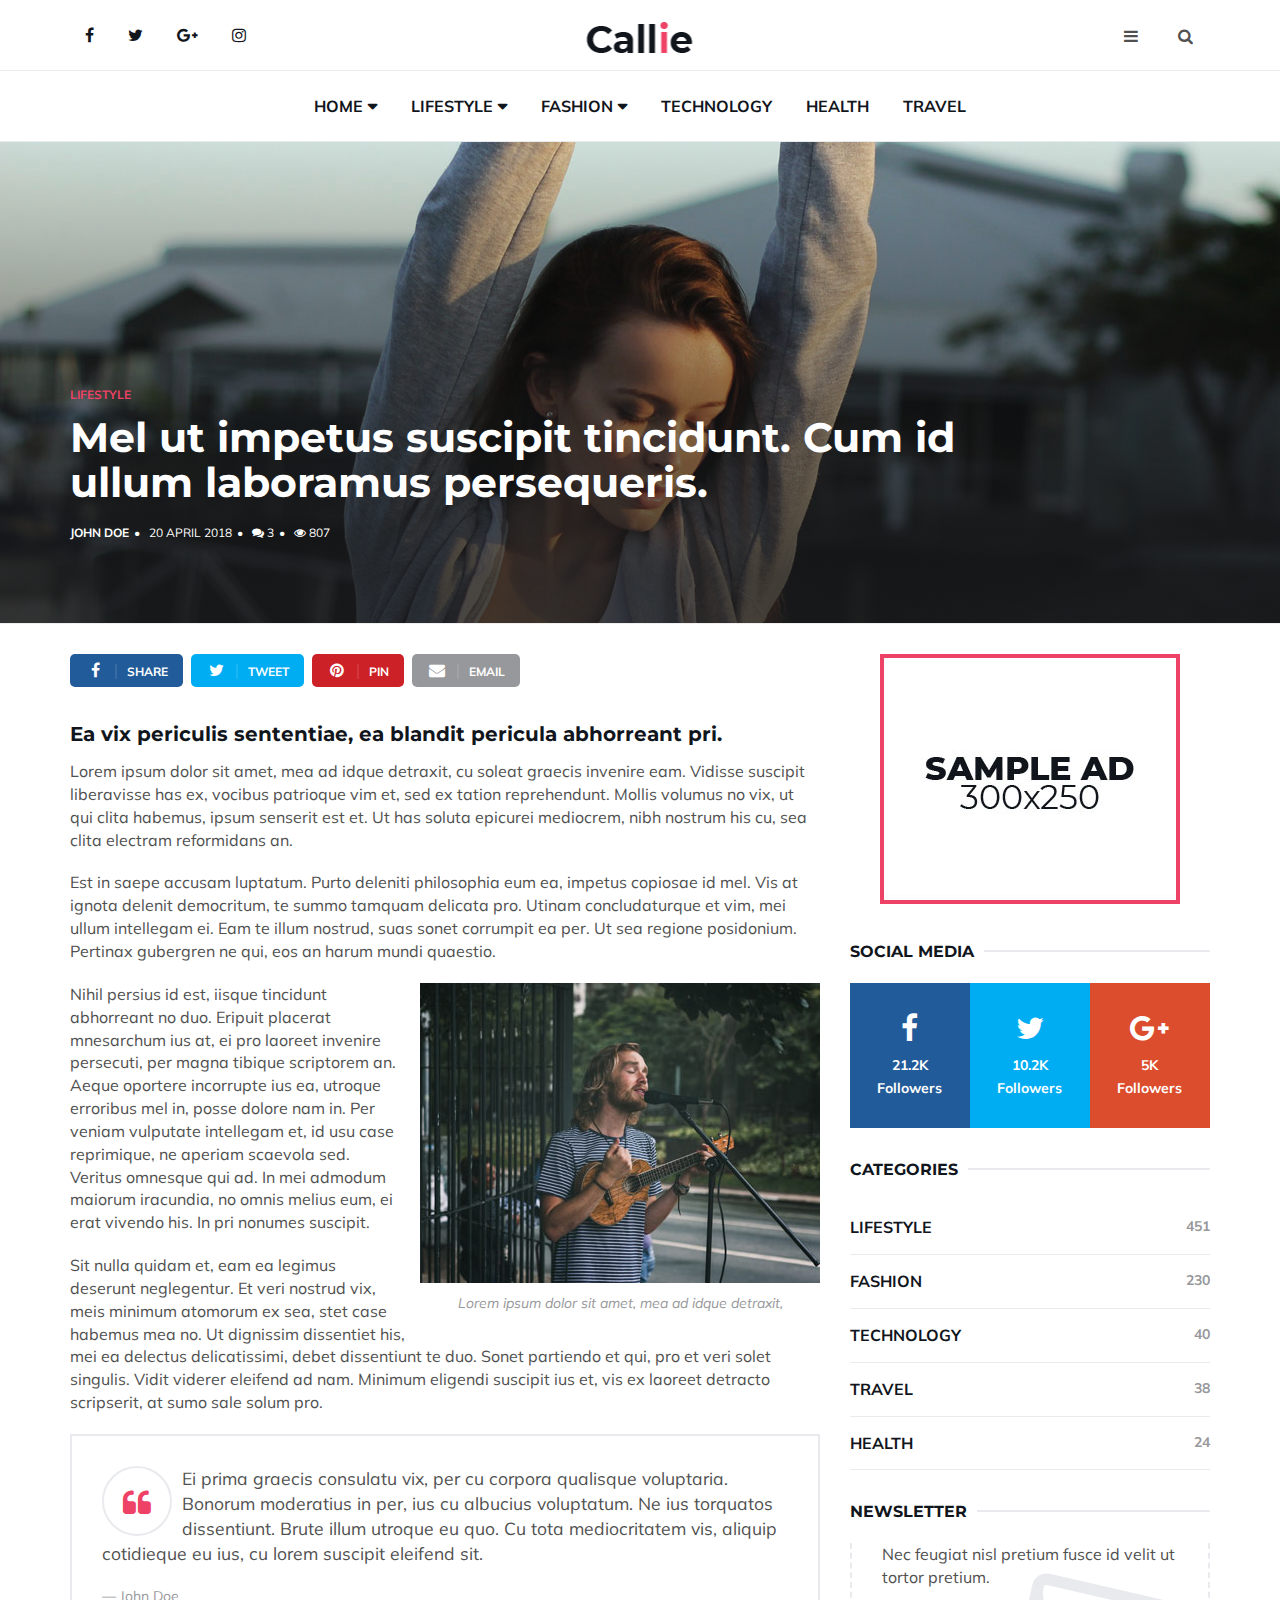
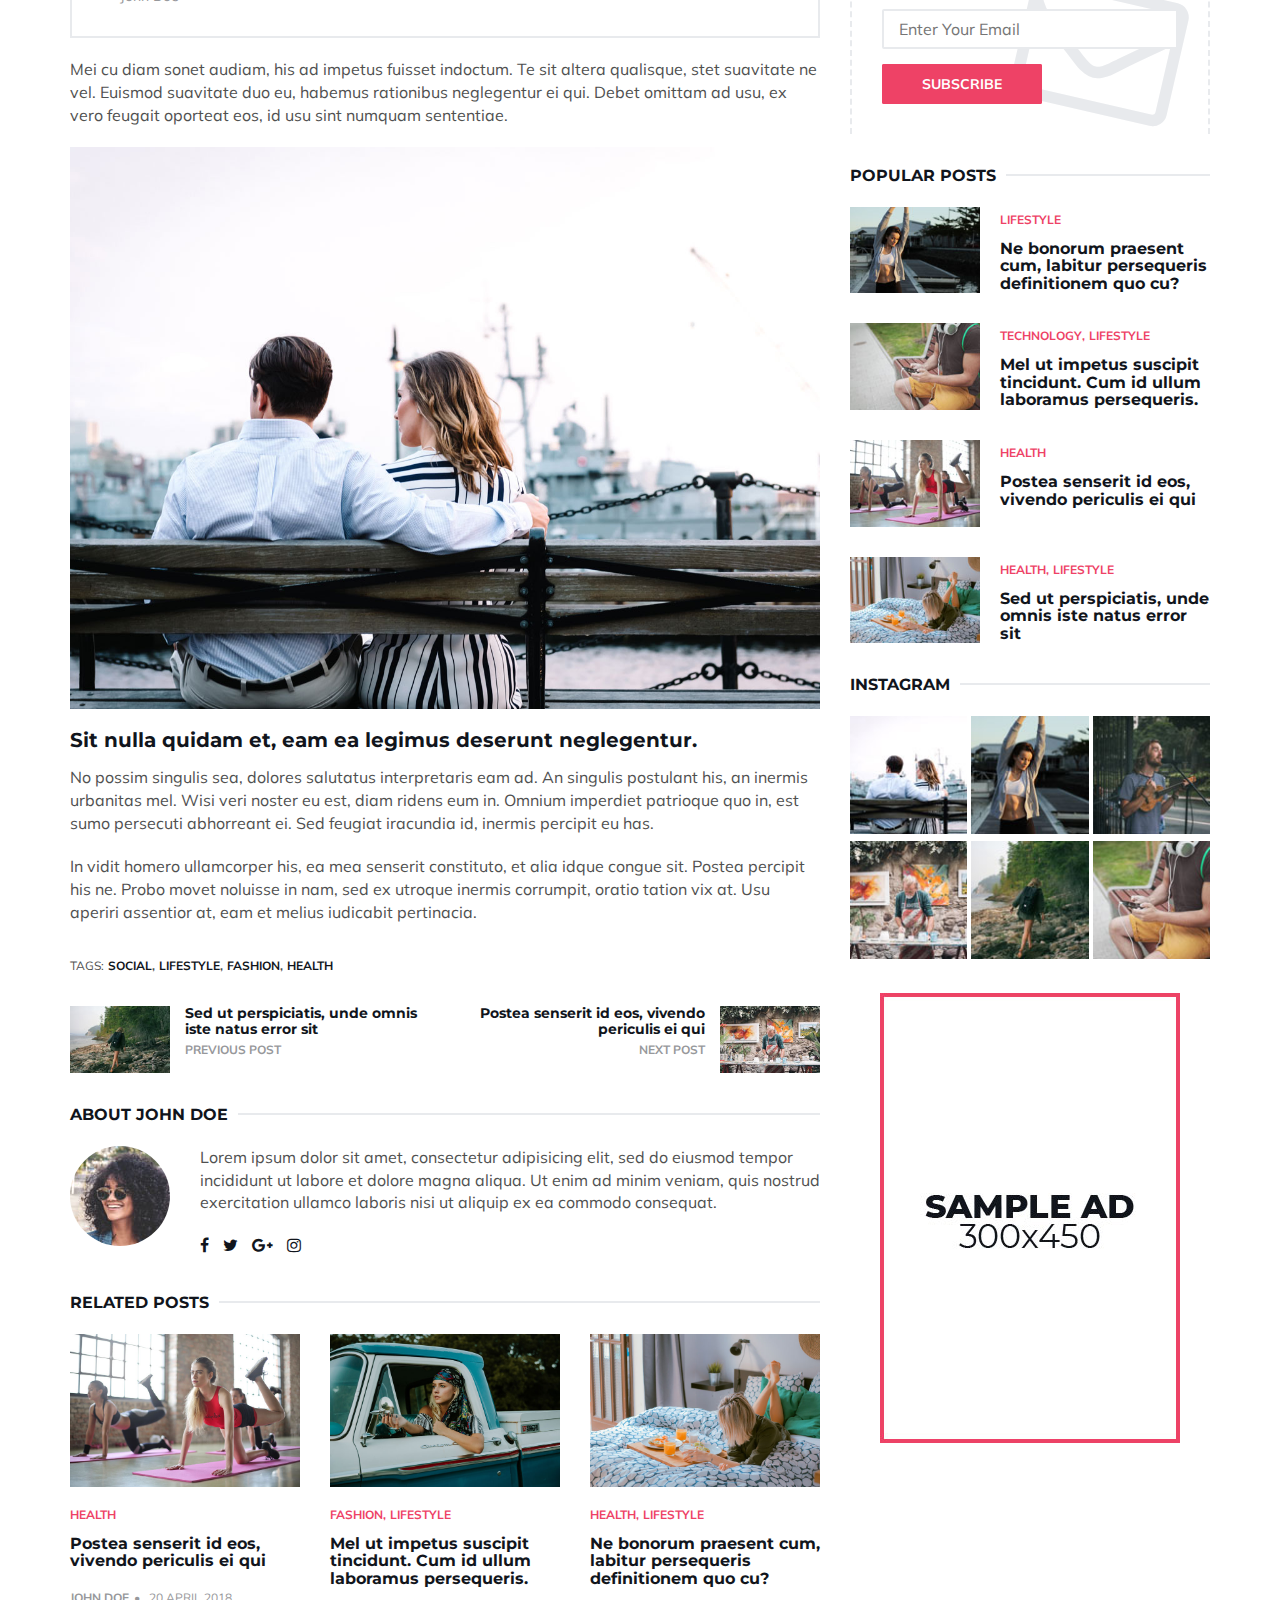
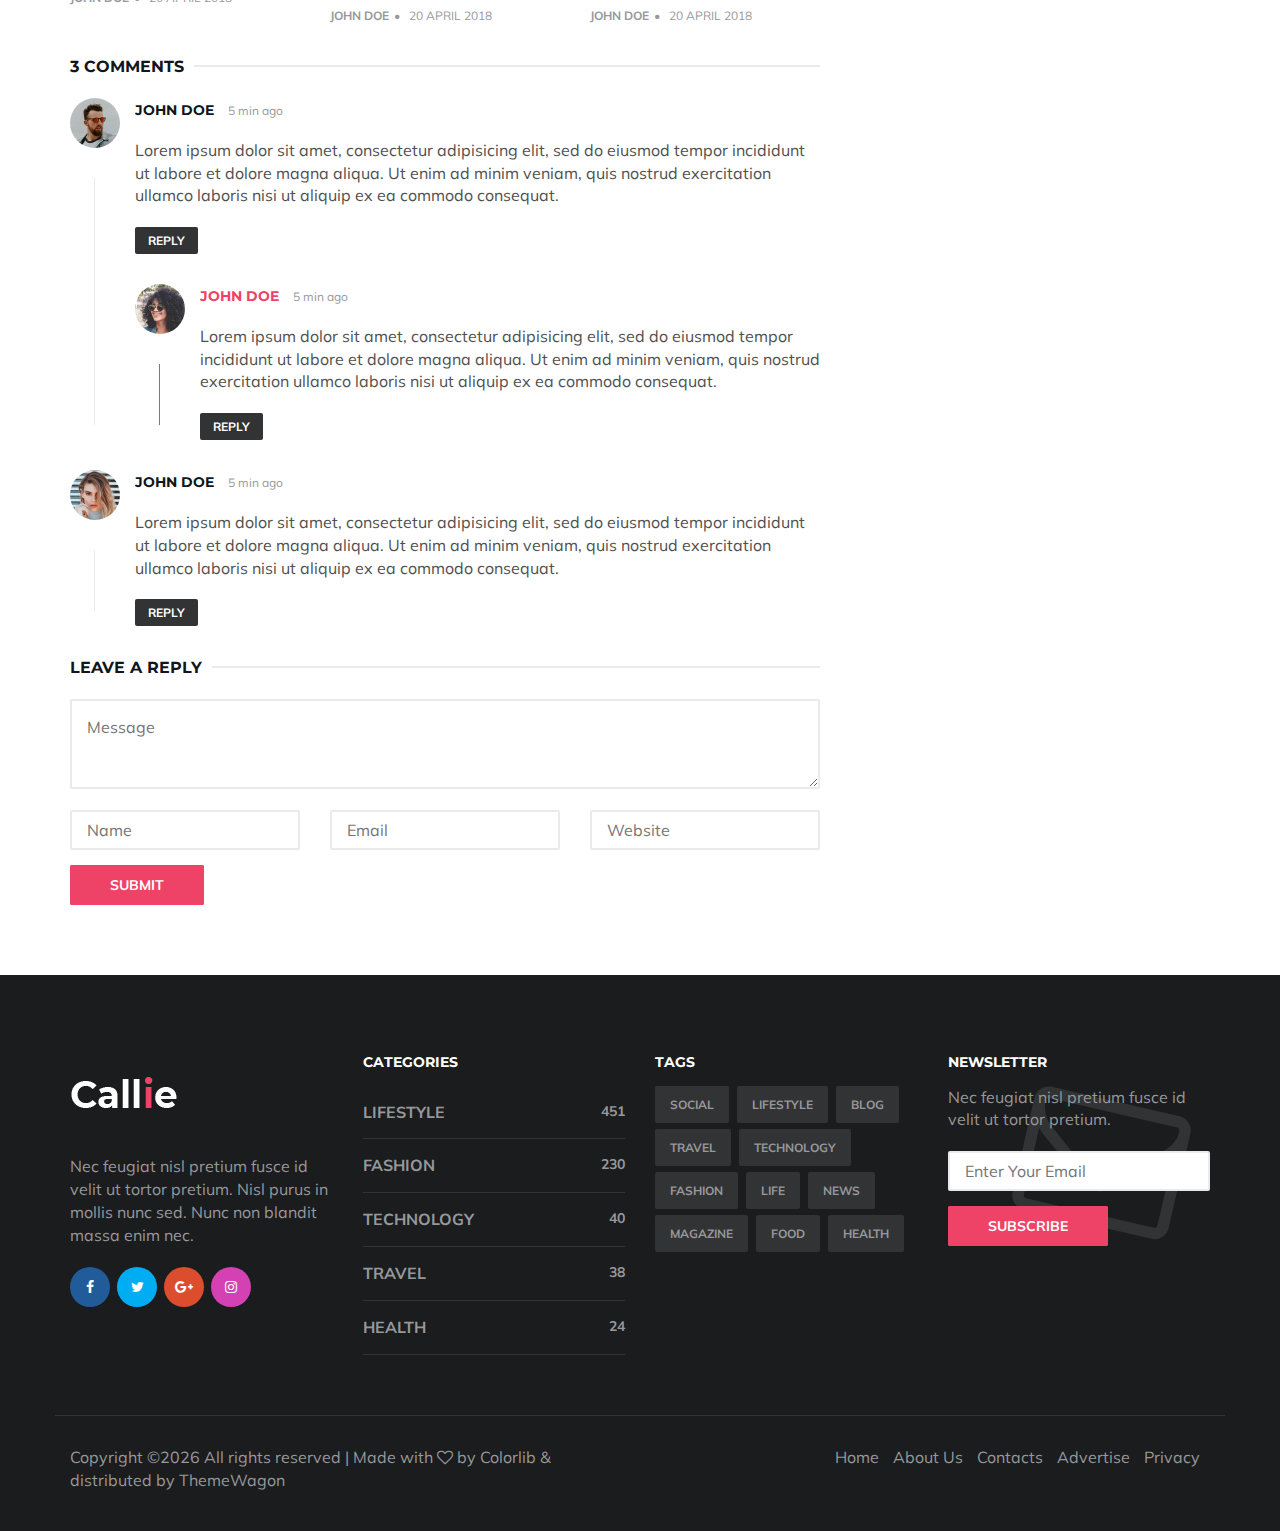
<file: theme-template/blog-post.html>
<!DOCTYPE html>
<html lang="en">

<head>
	<meta charset="utf-8">
	<meta content="IE=edge" http-equiv="X-UA-Compatible">
	<meta content="width=device-width, initial-scale=1" name="viewport">
	<!-- The above 3 meta tags *must* come first in the head; any other head content must come *after* these tags -->

	<title>Callie HTML Template</title>

	<!-- Google font -->
	<link href="https://fonts.googleapis.com/css?family=Montserrat:400,700%7CMuli:400,700" rel="stylesheet">

	<!-- Bootstrap -->
	<link href="../assets/css/bootstrap.min.css" rel="stylesheet" type="text/css"/>

	<!-- Font Awesome Icon -->
	<link href="../assets/css/font-awesome.min.css" rel="stylesheet">

	<!-- Custom stlylesheet -->
	<link href="css/style.css" rel="stylesheet" type="text/css"/>

	<!-- HTML5 shim and Respond.js for IE8 support of HTML5 elements and media queries -->
	<!-- WARNING: Respond.js doesn't work if you view the page via file:// -->
	<!--[if lt IE 9]>
	<script src="https://oss.maxcdn.com/html5shiv/3.7.3/html5shiv.min.js"></script>
	<script src="https://oss.maxcdn.com/respond/1.4.2/respond.min.js"></script>
	<![endif]-->

</head>

<body>
<!-- HEADER -->
<header id="header">
	<!-- NAV -->
	<div id="nav">
		<!-- Top Nav -->
		<div id="nav-top">
			<div class="container">
				<!-- social -->
				<ul class="nav-social">
					<li><a href="#"><i class="fa fa-facebook"></i></a></li>
					<li><a href="#"><i class="fa fa-twitter"></i></a></li>
					<li><a href="#"><i class="fa fa-google-plus"></i></a></li>
					<li><a href="#"><i class="fa fa-instagram"></i></a></li>
				</ul>
				<!-- /social -->

				<!-- logo -->
				<div class="nav-logo">
					<a class="logo" href="index.html"><img alt="" src="./img/logo.png"></a>
				</div>
				<!-- /logo -->

				<!-- search & aside toggle -->
				<div class="nav-btns">
					<button class="aside-btn"><i class="fa fa-bars"></i></button>
					<button class="search-btn"><i class="fa fa-search"></i></button>
					<div id="nav-search">
						<form>
							<input class="input" name="search" placeholder="Enter your search...">
						</form>
						<button class="nav-close search-close">
							<span></span>
						</button>
					</div>
				</div>
				<!-- /search & aside toggle -->
			</div>
		</div>
		<!-- /Top Nav -->

		<!-- Main Nav -->
		<div id="nav-bottom">
			<div class="container">
				<!-- nav -->
				<ul class="nav-menu">
					<li class="has-dropdown">
						<a href="index.html">Home</a>
						<div class="dropdown">
							<div class="dropdown-body">
								<ul class="dropdown-list">
									<li><a href="category.html">Category page</a></li>
									<li><a href="blog-post.html">Post page</a></li>
									<li><a href="author.html">Author page</a></li>
									<li><a href="about.html">About Us</a></li>
									<li><a href="contact.html">Contacts</a></li>
									<li><a href="blank.html">Regular</a></li>
								</ul>
							</div>
						</div>
					</li>
					<li class="has-dropdown megamenu">
						<a href="#">Lifestyle</a>
						<div class="dropdown tab-dropdown">
							<div class="row">
								<div class="col-md-2">
									<ul class="tab-nav">
										<li class="active"><a data-toggle="tab" href="#tab1">Lifestyle</a></li>
										<li><a data-toggle="tab" href="#tab2">Fashion</a></li>
										<li><a data-toggle="tab" href="#tab1">Health</a></li>
										<li><a data-toggle="tab" href="#tab2">Travel</a></li>
									</ul>
								</div>
								<div class="col-md-10">
									<div class="dropdown-body tab-content">
										<!-- tab1 -->
										<div class="tab-pane fade in active" id="tab1">
											<div class="row">
												<!-- post -->
												<div class="col-md-4">
													<div class="post post-sm">
														<a class="post-img" href="blog-post.html"><img alt=""
																									   src="./img/post-10.jpg"></a>
														<div class="post-body">
															<div class="post-category">
																<a href="category.html">Travel</a>
															</div>
															<h3 class="post-title title-sm"><a href="blog-post.html">Sed
																ut perspiciatis, unde omnis iste natus error sit</a>
															</h3>
															<ul class="post-meta">
																<li><a href="author.html">John Doe</a></li>
																<li>20 April 2018</li>
															</ul>
														</div>
													</div>
												</div>
												<!-- /post -->

												<!-- post -->
												<div class="col-md-4">
													<div class="post post-sm">
														<a class="post-img" href="blog-post.html"><img alt=""
																									   src="./img/post-13.jpg"></a>
														<div class="post-body">
															<div class="post-category">
																<a href="category.html">Travel</a>
																<a href="category.html">Lifestyle</a>
															</div>
															<h3 class="post-title title-sm"><a href="blog-post.html">Mel
																ut impetus suscipit tincidunt. Cum id ullum laboramus
																persequeris.</a></h3>
															<ul class="post-meta">
																<li><a href="author.html">John Doe</a></li>
																<li>20 April 2018</li>
															</ul>
														</div>
													</div>
												</div>
												<!-- /post -->

												<!-- post -->
												<div class="col-md-4">
													<div class="post post-sm">
														<a class="post-img" href="blog-post.html"><img alt=""
																									   src="./img/post-12.jpg"></a>
														<div class="post-body">
															<div class="post-category">
																<a href="category.html">Lifestyle</a>
															</div>
															<h3 class="post-title title-sm"><a href="blog-post.html">Mel
																ut impetus suscipit tincidunt. Cum id ullum laboramus
																persequeris.</a></h3>
															<ul class="post-meta">
																<li><a href="author.html">John Doe</a></li>
																<li>20 April 2018</li>
															</ul>
														</div>
													</div>
												</div>
												<!-- /post -->
											</div>
										</div>
										<!-- /tab1 -->

										<!-- tab2 -->
										<div class="tab-pane fade in" id="tab2">
											<div class="row">
												<!-- post -->
												<div class="col-md-4">
													<div class="post post-sm">
														<a class="post-img" href="blog-post.html"><img alt=""
																									   src="./img/post-5.jpg"></a>
														<div class="post-body">
															<div class="post-category">
																<a href="category.html">Lifestyle</a>
															</div>
															<h3 class="post-title title-sm"><a href="blog-post.html">Postea
																senserit id eos, vivendo periculis ei qui</a></h3>
															<ul class="post-meta">
																<li><a href="author.html">John Doe</a></li>
																<li>20 April 2018</li>
															</ul>
														</div>
													</div>
												</div>
												<!-- /post -->

												<!-- post -->
												<div class="col-md-4">
													<div class="post post-sm">
														<a class="post-img" href="blog-post.html"><img alt=""
																									   src="./img/post-8.jpg"></a>
														<div class="post-body">
															<div class="post-category">
																<a href="category.html">Fashion</a>
																<a href="category.html">Lifestyle</a>
															</div>
															<h3 class="post-title title-sm"><a href="blog-post.html">Sed
																ut perspiciatis, unde omnis iste natus error sit</a>
															</h3>
															<ul class="post-meta">
																<li><a href="author.html">John Doe</a></li>
																<li>20 April 2018</li>
															</ul>
														</div>
													</div>
												</div>
												<!-- /post -->

												<!-- post -->
												<div class="col-md-4">
													<div class="post post-sm">
														<a class="post-img" href="blog-post.html"><img alt=""
																									   src="./img/post-9.jpg"></a>
														<div class="post-body">
															<div class="post-category">
																<a href="category.html">Lifestyle</a>
															</div>
															<h3 class="post-title title-sm"><a href="blog-post.html">Mel
																ut impetus suscipit tincidunt. Cum id ullum laboramus
																persequeris.</a></h3>
															<ul class="post-meta">
																<li><a href="author.html">John Doe</a></li>
																<li>20 April 2018</li>
															</ul>
														</div>
													</div>
												</div>
												<!-- /post -->
											</div>
										</div>
										<!-- /tab2 -->

										<!-- /tab3 tab4 .. -->
									</div>
								</div>
							</div>
						</div>
					</li>
					<li class="has-dropdown megamenu">
						<a href="#">Fashion</a>
						<div class="dropdown">
							<div class="dropdown-body">
								<div class="row">
									<div class="col-md-3">
										<h4 class="dropdown-heading">Categories</h4>
										<ul class="dropdown-list">
											<li><a href="#">Lifestyle</a></li>
											<li><a href="#">Fashion</a></li>
											<li><a href="#">Technology</a></li>
											<li><a href="#">Health</a></li>
											<li><a href="#">Travel</a></li>
										</ul>
									</div>
									<div class="col-md-3">
										<h4 class="dropdown-heading">Lifestyle</h4>
										<ul class="dropdown-list">
											<li><a href="#">Lifestyle</a></li>
											<li><a href="#">Fashion</a></li>
											<li><a href="#">Health</a></li>
										</ul>
										<h4 class="dropdown-heading">Technology</h4>
										<ul class="dropdown-list">
											<li><a href="#">Lifestyle</a></li>
											<li><a href="#">Travel</a></li>
										</ul>
									</div>
									<div class="col-md-3">
										<h4 class="dropdown-heading">Fashion</h4>
										<ul class="dropdown-list">
											<li><a href="#">Fashion</a></li>
											<li><a href="#">Technology</a></li>
										</ul>
										<h4 class="dropdown-heading">Travel</h4>
										<ul class="dropdown-list">
											<li><a href="#">Lifestyle</a></li>
											<li><a href="#">Healtth</a></li>
											<li><a href="#">Fashion</a></li>
										</ul>
									</div>
									<div class="col-md-3">
										<h4 class="dropdown-heading">Health</h4>
										<ul class="dropdown-list">
											<li><a href="#">Technology</a></li>
											<li><a href="#">Fashion</a></li>
											<li><a href="#">Health</a></li>
											<li><a href="#">Travel</a></li>
										</ul>
									</div>
								</div>
							</div>
						</div>
					</li>
					<li><a href="#">Technology</a></li>
					<li><a href="#">Health</a></li>
					<li><a href="#">Travel</a></li>
				</ul>
				<!-- /nav -->
			</div>
		</div>
		<!-- /Main Nav -->

		<!-- Aside Nav -->
		<div id="nav-aside">
			<ul class="nav-aside-menu">
				<li><a href="index.html">Home</a></li>
				<li class="has-dropdown"><a>Categories</a>
					<ul class="dropdown">
						<li><a href="#">Lifestyle</a></li>
						<li><a href="#">Fashion</a></li>
						<li><a href="#">Technology</a></li>
						<li><a href="#">Travel</a></li>
						<li><a href="#">Health</a></li>
					</ul>
				</li>
				<li><a href="about.html">About Us</a></li>
				<li><a href="contact.html">Contacts</a></li>
				<li><a href="#">Advertise</a></li>
			</ul>
			<button class="nav-close nav-aside-close"><span></span></button>
		</div>
		<!-- /Aside Nav -->
	</div>
	<!-- /NAV -->

	<!-- PAGE HEADER -->
	<div class="page-header" id="post-header">
		<div class="page-header-bg" data-stellar-background-ratio="0.5"
			 style="background-image: url('./img/header-1.jpg');"></div>
		<div class="container">
			<div class="row">
				<div class="col-md-10">
					<div class="post-category">
						<a href="category.html">Lifestyle</a>
					</div>
					<h1>Mel ut impetus suscipit tincidunt. Cum id ullum laboramus persequeris.</h1>
					<ul class="post-meta">
						<li><a href="author.html">John Doe</a></li>
						<li>20 April 2018</li>
						<li><i class="fa fa-comments"></i> 3</li>
						<li><i class="fa fa-eye"></i> 807</li>
					</ul>
				</div>
			</div>
		</div>
	</div>
	<!-- /PAGE HEADER -->
</header>
<!-- /HEADER -->

<!-- section -->
<div class="section">
	<!-- container -->
	<div class="container">
		<!-- row -->
		<div class="row">
			<div class="col-md-8">
				<!-- post share -->
				<div class="section-row">
					<div class="post-share">
						<a class="social-facebook" href="#"><i class="fa fa-facebook"></i><span>Share</span></a>
						<a class="social-twitter" href="#"><i class="fa fa-twitter"></i><span>Tweet</span></a>
						<a class="social-pinterest" href="#"><i class="fa fa-pinterest"></i><span>Pin</span></a>
						<a href="#"><i class="fa fa-envelope"></i><span>Email</span></a>
					</div>
				</div>
				<!-- /post share -->

				<!-- post content -->
				<div class="section-row">
					<h3>Ea vix periculis sententiae, ea blandit pericula abhorreant pri.</h3>
					<p>Lorem ipsum dolor sit amet, mea ad idque detraxit, cu soleat graecis invenire eam. Vidisse
						suscipit liberavisse has ex, vocibus patrioque vim et, sed ex tation reprehendunt. Mollis
						volumus no vix, ut qui clita habemus, ipsum senserit est et. Ut has soluta epicurei mediocrem,
						nibh nostrum his cu, sea clita electram reformidans an.</p>
					<p>Est in saepe accusam luptatum. Purto deleniti philosophia eum ea, impetus copiosae id mel. Vis at
						ignota delenit democritum, te summo tamquam delicata pro. Utinam concludaturque et vim, mei
						ullum intellegam ei. Eam te illum nostrud, suas sonet corrumpit ea per. Ut sea regione
						posidonium. Pertinax gubergren ne qui, eos an harum mundi quaestio.</p>
					<figure class="pull-right">
						<img alt="" src="./img/media-1.jpg">
						<figcaption>Lorem ipsum dolor sit amet, mea ad idque detraxit,</figcaption>
					</figure>
					<p>Nihil persius id est, iisque tincidunt abhorreant no duo. Eripuit placerat mnesarchum ius at, ei
						pro laoreet invenire persecuti, per magna tibique scriptorem an. Aeque oportere incorrupte ius
						ea, utroque erroribus mel in, posse dolore nam in. Per veniam vulputate intellegam et, id usu
						case reprimique, ne aperiam scaevola sed. Veritus omnesque qui ad. In mei admodum maiorum
						iracundia, no omnis melius eum, ei erat vivendo his. In pri nonumes suscipit.</p>
					<p>Sit nulla quidam et, eam ea legimus deserunt neglegentur. Et veri nostrud vix, meis minimum
						atomorum ex sea, stet case habemus mea no. Ut dignissim dissentiet his, mei ea delectus
						delicatissimi, debet dissentiunt te duo. Sonet partiendo et qui, pro et veri solet singulis.
						Vidit viderer eleifend ad nam. Minimum eligendi suscipit ius et, vis ex laoreet detracto
						scripserit, at sumo sale solum pro.</p>
					<blockquote class="blockquote">
						<p>Ei prima graecis consulatu vix, per cu corpora qualisque voluptaria. Bonorum moderatius in
							per, ius cu albucius voluptatum. Ne ius torquatos dissentiunt. Brute illum utroque eu quo.
							Cu tota mediocritatem vis, aliquip cotidieque eu ius, cu lorem suscipit eleifend sit.</p>
						<footer class="blockquote-footer">John Doe</footer>
					</blockquote>
					<p>Mei cu diam sonet audiam, his ad impetus fuisset indoctum. Te sit altera qualisque, stet
						suavitate ne vel. Euismod suavitate duo eu, habemus rationibus neglegentur ei qui. Debet omittam
						ad usu, ex vero feugait oporteat eos, id usu sint numquam sententiae.</p>
					<figure>
						<img alt="" src="./img/media-2.jpg">
					</figure>
					<h3>Sit nulla quidam et, eam ea legimus deserunt neglegentur.</h3>
					<p>No possim singulis sea, dolores salutatus interpretaris eam ad. An singulis postulant his, an
						inermis urbanitas mel. Wisi veri noster eu est, diam ridens eum in. Omnium imperdiet patrioque
						quo in, est sumo persecuti abhorreant ei. Sed feugiat iracundia id, inermis percipit eu has.</p>
					<p>In vidit homero ullamcorper his, ea mea senserit constituto, et alia idque congue sit. Postea
						percipit his ne. Probo movet noluisse in nam, sed ex utroque inermis corrumpit, oratio tation
						vix at. Usu aperiri assentior at, eam et melius iudicabit pertinacia.</p>
				</div>
				<!-- /post content -->

				<!-- post tags -->
				<div class="section-row">
					<div class="post-tags">
						<ul>
							<li>TAGS:</li>
							<li><a href="#">Social</a></li>
							<li><a href="#">Lifestyle</a></li>
							<li><a href="#">Fashion</a></li>
							<li><a href="#">Health</a></li>
						</ul>
					</div>
				</div>
				<!-- /post tags -->

				<!-- post nav -->
				<div class="section-row">
					<div class="post-nav">
						<div class="prev-post">
							<a class="post-img" href="blog-post.html"><img alt="" src="./img/widget-8.jpg"></a>
							<h3 class="post-title"><a href="#">Sed ut perspiciatis, unde omnis iste natus error sit</a>
							</h3>
							<span>Previous post</span>
						</div>

						<div class="next-post">
							<a class="post-img" href="blog-post.html"><img alt="" src="./img/widget-10.jpg"></a>
							<h3 class="post-title"><a href="#">Postea senserit id eos, vivendo periculis ei qui</a></h3>
							<span>Next post</span>
						</div>
					</div>
				</div>
				<!-- /post nav  -->

				<!-- post author -->
				<div class="section-row">
					<div class="section-title">
						<h3 class="title">About <a href="author.html">John Doe</a></h3>
					</div>
					<div class="author media">
						<div class="media-left">
							<a href="author.html">
								<img alt="" class="author-img media-object" src="./img/avatar-1.jpg">
							</a>
						</div>
						<div class="media-body">
							<p>Lorem ipsum dolor sit amet, consectetur adipisicing elit, sed do eiusmod tempor
								incididunt ut labore et dolore magna aliqua. Ut enim ad minim veniam, quis nostrud
								exercitation ullamco laboris nisi ut aliquip ex ea commodo consequat.</p>
							<ul class="author-social">
								<li><a href="#"><i class="fa fa-facebook"></i></a></li>
								<li><a href="#"><i class="fa fa-twitter"></i></a></li>
								<li><a href="#"><i class="fa fa-google-plus"></i></a></li>
								<li><a href="#"><i class="fa fa-instagram"></i></a></li>
							</ul>
						</div>
					</div>
				</div>
				<!-- /post author -->

				<!-- /related post -->
				<div>
					<div class="section-title">
						<h3 class="title">Related Posts</h3>
					</div>
					<div class="row">
						<!-- post -->
						<div class="col-md-4">
							<div class="post post-sm">
								<a class="post-img" href="blog-post.html"><img alt="" src="./img/post-4.jpg"></a>
								<div class="post-body">
									<div class="post-category">
										<a href="category.html">Health</a>
									</div>
									<h3 class="post-title title-sm"><a href="blog-post.html">Postea senserit id eos,
										vivendo periculis ei qui</a></h3>
									<ul class="post-meta">
										<li><a href="author.html">John Doe</a></li>
										<li>20 April 2018</li>
									</ul>
								</div>
							</div>
						</div>
						<!-- /post -->

						<!-- post -->
						<div class="col-md-4">
							<div class="post post-sm">
								<a class="post-img" href="blog-post.html"><img alt="" src="./img/post-6.jpg"></a>
								<div class="post-body">
									<div class="post-category">
										<a href="category.html">Fashion</a>
										<a href="category.html">Lifestyle</a>
									</div>
									<h3 class="post-title title-sm"><a href="blog-post.html">Mel ut impetus suscipit
										tincidunt. Cum id ullum laboramus persequeris.</a></h3>
									<ul class="post-meta">
										<li><a href="author.html">John Doe</a></li>
										<li>20 April 2018</li>
									</ul>
								</div>
							</div>
						</div>
						<!-- /post -->

						<!-- post -->
						<div class="col-md-4">
							<div class="post post-sm">
								<a class="post-img" href="blog-post.html"><img alt="" src="./img/post-7.jpg"></a>
								<div class="post-body">
									<div class="post-category">
										<a href="category.html">Health</a>
										<a href="category.html">Lifestyle</a>
									</div>
									<h3 class="post-title title-sm"><a href="blog-post.html">Ne bonorum praesent cum,
										labitur persequeris definitionem quo cu?</a></h3>
									<ul class="post-meta">
										<li><a href="author.html">John Doe</a></li>
										<li>20 April 2018</li>
									</ul>
								</div>
							</div>
						</div>
						<!-- /post -->
					</div>
				</div>
				<!-- /related post -->

				<!-- post comments -->
				<div class="section-row">
					<div class="section-title">
						<h3 class="title">3 Comments</h3>
					</div>
					<div class="post-comments">
						<!-- comment -->
						<div class="media">
							<div class="media-left">
								<img alt="" class="media-object" src="./img/avatar-2.jpg">
							</div>
							<div class="media-body">
								<div class="media-heading">
									<h4>John Doe</h4>
									<span class="time">5 min ago</span>
								</div>
								<p>Lorem ipsum dolor sit amet, consectetur adipisicing elit, sed do eiusmod tempor
									incididunt ut labore et dolore magna aliqua. Ut enim ad minim veniam, quis nostrud
									exercitation ullamco laboris nisi ut aliquip ex ea commodo consequat.</p>
								<a class="reply" href="#">Reply</a>
								<!-- comment -->
								<div class="media media-author">
									<div class="media-left">
										<img alt="" class="media-object" src="./img/avatar-1.jpg">
									</div>
									<div class="media-body">
										<div class="media-heading">
											<h4>John Doe</h4>
											<span class="time">5 min ago</span>
										</div>
										<p>Lorem ipsum dolor sit amet, consectetur adipisicing elit, sed do eiusmod
											tempor incididunt ut labore et dolore magna aliqua. Ut enim ad minim veniam,
											quis nostrud exercitation ullamco laboris nisi ut aliquip ex ea commodo
											consequat.</p>
										<a class="reply" href="#">Reply</a>
									</div>
								</div>
								<!-- /comment -->
							</div>
						</div>
						<!-- /comment -->

						<!-- comment -->
						<div class="media">
							<div class="media-left">
								<img alt="" class="media-object" src="./img/avatar-3.jpg">
							</div>
							<div class="media-body">
								<div class="media-heading">
									<h4>John Doe</h4>
									<span class="time">5 min ago</span>
								</div>
								<p>Lorem ipsum dolor sit amet, consectetur adipisicing elit, sed do eiusmod tempor
									incididunt ut labore et dolore magna aliqua. Ut enim ad minim veniam, quis nostrud
									exercitation ullamco laboris nisi ut aliquip ex ea commodo consequat.</p>
								<a class="reply" href="#">Reply</a>
							</div>
						</div>
						<!-- /comment -->
					</div>
				</div>
				<!-- /post comments -->

				<!-- post reply -->
				<div class="section-row">
					<div class="section-title">
						<h3 class="title">Leave a reply</h3>
					</div>
					<form class="post-reply">
						<div class="row">
							<div class="col-md-12">
								<div class="form-group">
									<textarea class="input" name="message" placeholder="Message"></textarea>
								</div>
							</div>
							<div class="col-md-4">
								<div class="form-group">
									<input class="input" name="name" placeholder="Name" type="text">
								</div>
							</div>
							<div class="col-md-4">
								<div class="form-group">
									<input class="input" name="email" placeholder="Email" type="email">
								</div>
							</div>
							<div class="col-md-4">
								<div class="form-group">
									<input class="input" name="website" placeholder="Website" type="text">
								</div>
							</div>
							<div class="col-md-12">
								<button class="primary-button">Submit</button>
							</div>

						</div>
					</form>
				</div>
				<!-- /post reply -->
			</div>
			<div class="col-md-4">
				<!-- ad widget -->
				<div class="aside-widget text-center">
					<a href="#" style="display: inline-block;margin: auto;">
						<img alt="" class="img-responsive" src="./img/ad-3.jpg">
					</a>
				</div>
				<!-- /ad widget -->

				<!-- social widget -->
				<div class="aside-widget">
					<div class="section-title">
						<h2 class="title">Social Media</h2>
					</div>
					<div class="social-widget">
						<ul>
							<li>
								<a class="social-facebook" href="#">
									<i class="fa fa-facebook"></i>
									<span>21.2K<br>Followers</span>
								</a>
							</li>
							<li>
								<a class="social-twitter" href="#">
									<i class="fa fa-twitter"></i>
									<span>10.2K<br>Followers</span>
								</a>
							</li>
							<li>
								<a class="social-google-plus" href="#">
									<i class="fa fa-google-plus"></i>
									<span>5K<br>Followers</span>
								</a>
							</li>
						</ul>
					</div>
				</div>
				<!-- /social widget -->

				<!-- category widget -->
				<div class="aside-widget">
					<div class="section-title">
						<h2 class="title">Categories</h2>
					</div>
					<div class="category-widget">
						<ul>
							<li><a href="#">Lifestyle <span>451</span></a></li>
							<li><a href="#">Fashion <span>230</span></a></li>
							<li><a href="#">Technology <span>40</span></a></li>
							<li><a href="#">Travel <span>38</span></a></li>
							<li><a href="#">Health <span>24</span></a></li>
						</ul>
					</div>
				</div>
				<!-- /category widget -->

				<!-- newsletter widget -->
				<div class="aside-widget">
					<div class="section-title">
						<h2 class="title">Newsletter</h2>
					</div>
					<div class="newsletter-widget">
						<form>
							<p>Nec feugiat nisl pretium fusce id velit ut tortor pretium.</p>
							<input class="input" placeholder="Enter Your Email">
							<button class="primary-button">Subscribe</button>
						</form>
					</div>
				</div>
				<!-- /newsletter widget -->

				<!-- post widget -->
				<div class="aside-widget">
					<div class="section-title">
						<h2 class="title">Popular Posts</h2>
					</div>
					<!-- post -->
					<div class="post post-widget">
						<a class="post-img" href="blog-post.html"><img alt="" src="./img/widget-3.jpg"></a>
						<div class="post-body">
							<div class="post-category">
								<a href="category.html">Lifestyle</a>
							</div>
							<h3 class="post-title"><a href="blog-post.html">Ne bonorum praesent cum, labitur persequeris
								definitionem quo cu?</a></h3>
						</div>
					</div>
					<!-- /post -->

					<!-- post -->
					<div class="post post-widget">
						<a class="post-img" href="blog-post.html"><img alt="" src="./img/widget-2.jpg"></a>
						<div class="post-body">
							<div class="post-category">
								<a href="category.html">Technology</a>
								<a href="category.html">Lifestyle</a>
							</div>
							<h3 class="post-title"><a href="blog-post.html">Mel ut impetus suscipit tincidunt. Cum id
								ullum laboramus persequeris.</a></h3>
						</div>
					</div>
					<!-- /post -->

					<!-- post -->
					<div class="post post-widget">
						<a class="post-img" href="blog-post.html"><img alt="" src="./img/widget-4.jpg"></a>
						<div class="post-body">
							<div class="post-category">
								<a href="category.html">Health</a>
							</div>
							<h3 class="post-title"><a href="blog-post.html">Postea senserit id eos, vivendo periculis ei
								qui</a></h3>
						</div>
					</div>
					<!-- /post -->

					<!-- post -->
					<div class="post post-widget">
						<a class="post-img" href="blog-post.html"><img alt="" src="./img/widget-5.jpg"></a>
						<div class="post-body">
							<div class="post-category">
								<a href="category.html">Health</a>
								<a href="category.html">Lifestyle</a>
							</div>
							<h3 class="post-title"><a href="blog-post.html">Sed ut perspiciatis, unde omnis iste natus
								error sit</a></h3>
						</div>
					</div>
					<!-- /post -->
				</div>
				<!-- /post widget -->

				<!-- galery widget -->
				<div class="aside-widget">
					<div class="section-title">
						<h2 class="title">Instagram</h2>
					</div>
					<div class="galery-widget">
						<ul>
							<li><a href="#"><img alt="" src="./img/galery-1.jpg"></a></li>
							<li><a href="#"><img alt="" src="./img/galery-2.jpg"></a></li>
							<li><a href="#"><img alt="" src="./img/galery-3.jpg"></a></li>
							<li><a href="#"><img alt="" src="./img/galery-4.jpg"></a></li>
							<li><a href="#"><img alt="" src="./img/galery-5.jpg"></a></li>
							<li><a href="#"><img alt="" src="./img/galery-6.jpg"></a></li>
						</ul>
					</div>
				</div>
				<!-- /galery widget -->

				<!-- Ad widget -->
				<div class="aside-widget text-center">
					<a href="#" style="display: inline-block;margin: auto;">
						<img alt="" class="img-responsive" src="./img/ad-1.jpg">
					</a>
				</div>
				<!-- /Ad widget -->
			</div>
		</div>
		<!-- /row -->
	</div>
	<!-- /container -->
</div>
<!-- /SECTION -->

<!-- FOOTER -->
<footer id="footer">
	<!-- container -->
	<div class="container">
		<!-- row -->
		<div class="row">
			<div class="col-md-3">
				<div class="footer-widget">
					<div class="footer-logo">
						<a class="logo" href="index.html"><img alt="" src="./img/logo-alt.png"></a>
					</div>
					<p>Nec feugiat nisl pretium fusce id velit ut tortor pretium. Nisl purus in mollis nunc sed. Nunc
						non blandit massa enim nec.</p>
					<ul class="contact-social">
						<li><a class="social-facebook" href="#"><i class="fa fa-facebook"></i></a></li>
						<li><a class="social-twitter" href="#"><i class="fa fa-twitter"></i></a></li>
						<li><a class="social-google-plus" href="#"><i class="fa fa-google-plus"></i></a></li>
						<li><a class="social-instagram" href="#"><i class="fa fa-instagram"></i></a></li>
					</ul>
				</div>
			</div>
			<div class="col-md-3">
				<div class="footer-widget">
					<h3 class="footer-title">Categories</h3>
					<div class="category-widget">
						<ul>
							<li><a href="#">Lifestyle <span>451</span></a></li>
							<li><a href="#">Fashion <span>230</span></a></li>
							<li><a href="#">Technology <span>40</span></a></li>
							<li><a href="#">Travel <span>38</span></a></li>
							<li><a href="#">Health <span>24</span></a></li>
						</ul>
					</div>
				</div>
			</div>
			<div class="col-md-3">
				<div class="footer-widget">
					<h3 class="footer-title">Tags</h3>
					<div class="tags-widget">
						<ul>
							<li><a href="#">Social</a></li>
							<li><a href="#">Lifestyle</a></li>
							<li><a href="#">Blog</a></li>
							<li><a href="#">Travel</a></li>
							<li><a href="#">Technology</a></li>
							<li><a href="#">Fashion</a></li>
							<li><a href="#">Life</a></li>
							<li><a href="#">News</a></li>
							<li><a href="#">Magazine</a></li>
							<li><a href="#">Food</a></li>
							<li><a href="#">Health</a></li>
						</ul>
					</div>
				</div>
			</div>
			<div class="col-md-3">
				<div class="footer-widget">
					<h3 class="footer-title">Newsletter</h3>
					<div class="newsletter-widget">
						<form>
							<p>Nec feugiat nisl pretium fusce id velit ut tortor pretium.</p>
							<input class="input" name="newsletter" placeholder="Enter Your Email">
							<button class="primary-button">Subscribe</button>
						</form>
					</div>
				</div>
			</div>
		</div>
		<!-- /row -->

		<!-- row -->
		<div class="footer-bottom row">
			<div class="col-md-6 col-md-push-6">
				<ul class="footer-nav">
					<li><a href="index.html">Home</a></li>
					<li><a href="about.html">About Us</a></li>
					<li><a href="contact.html">Contacts</a></li>
					<li><a href="#">Advertise</a></li>
					<li><a href="#">Privacy</a></li>
				</ul>
			</div>
			<div class="col-md-6 col-md-pull-6">
				<div class="footer-copyright">
					<!-- Link back to Colorlib can't be removed. Template is licensed under CC BY 3.0. -->
					Copyright &copy;<script>document.write(new Date().getFullYear());</script>
					All rights reserved | Made with <i aria-hidden="true" class="fa fa-heart-o"></i> by <a
						href="https://colorlib.com" target="_blank">Colorlib</a> &amp; distributed by <a
						href="https://themewagon.com" target="_blank">ThemeWagon</a>
					<!-- Link back to Colorlib can't be removed. Template is licensed under CC BY 3.0. -->
				</div>
			</div>
		</div>
		<!-- /row -->
	</div>
	<!-- /container -->
</footer>
<!-- /FOOTER -->

<!-- jQuery Plugins -->
<script src="js/jquery.min.js"></script>
<script src="js/bootstrap.min.js"></script>
<script src="js/jquery.stellar.min.js"></script>
<script src="js/main.js"></script>

</body>

</html>
</file>
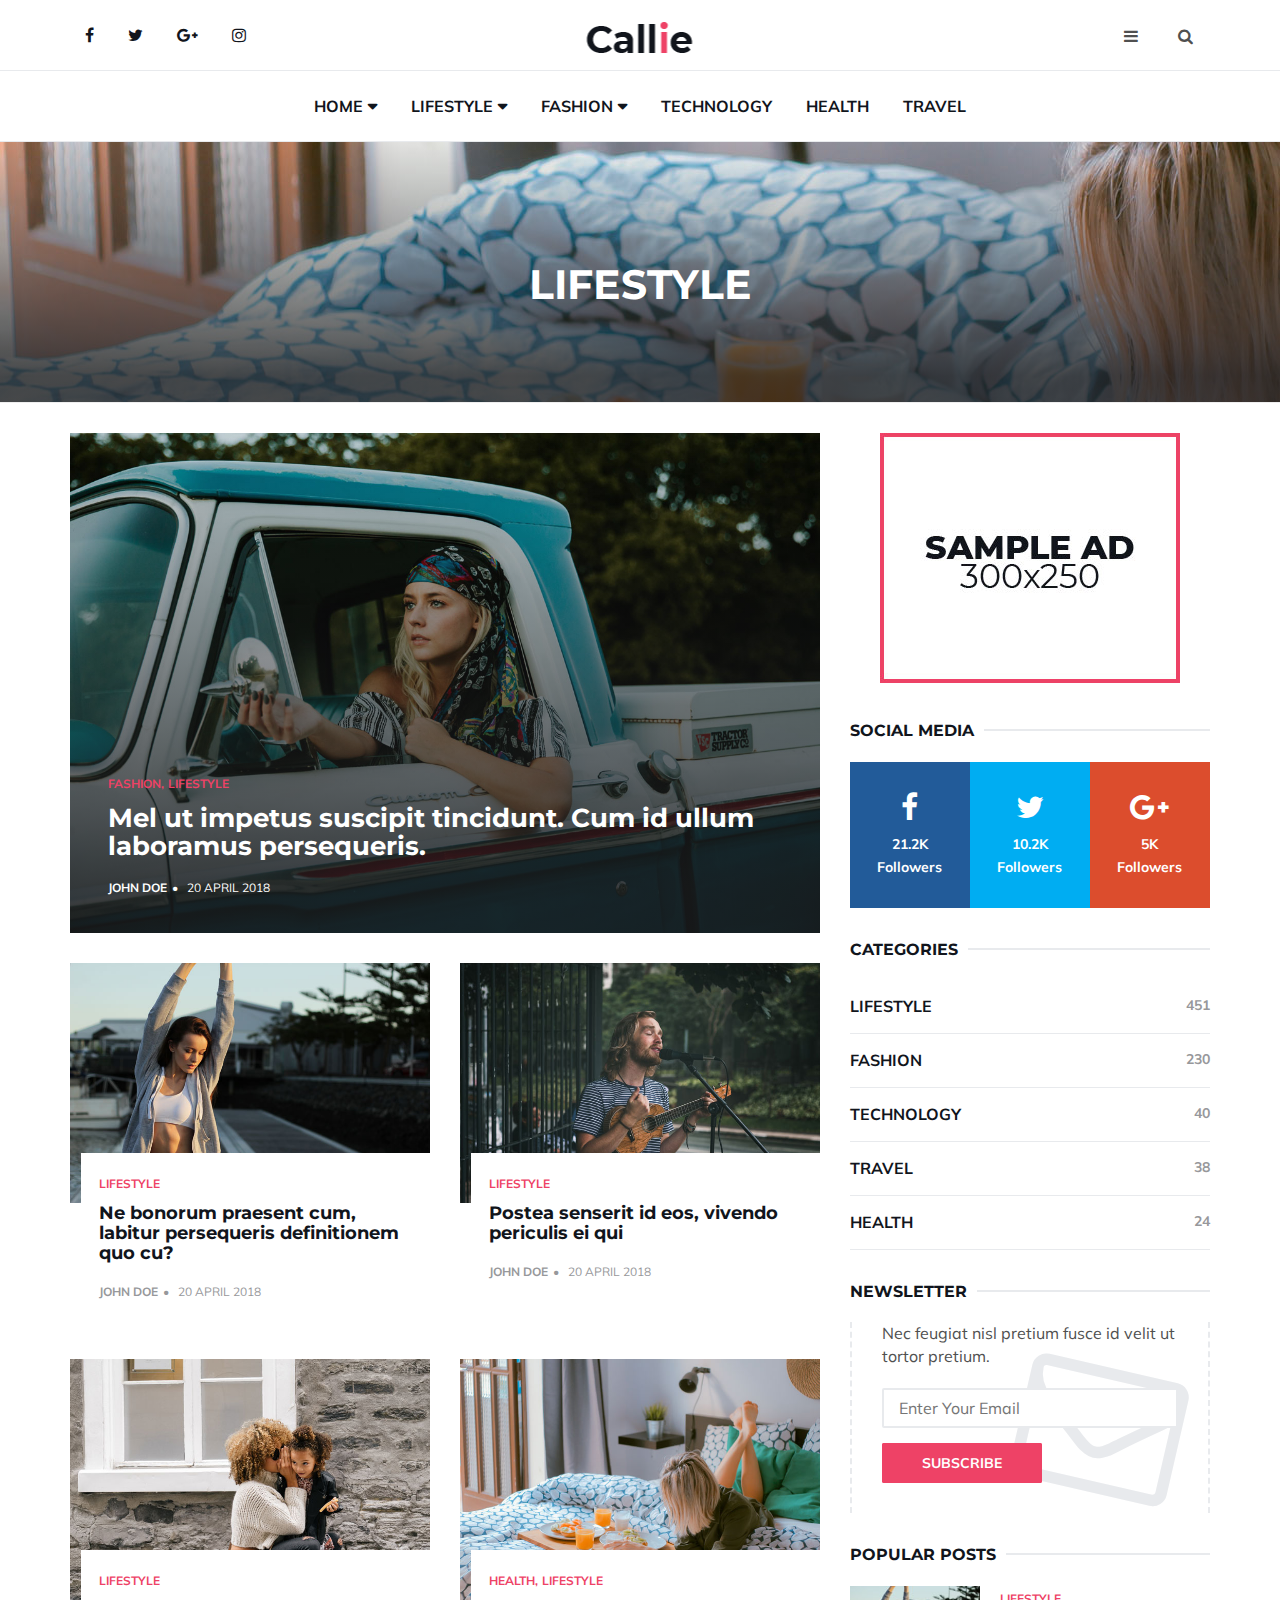
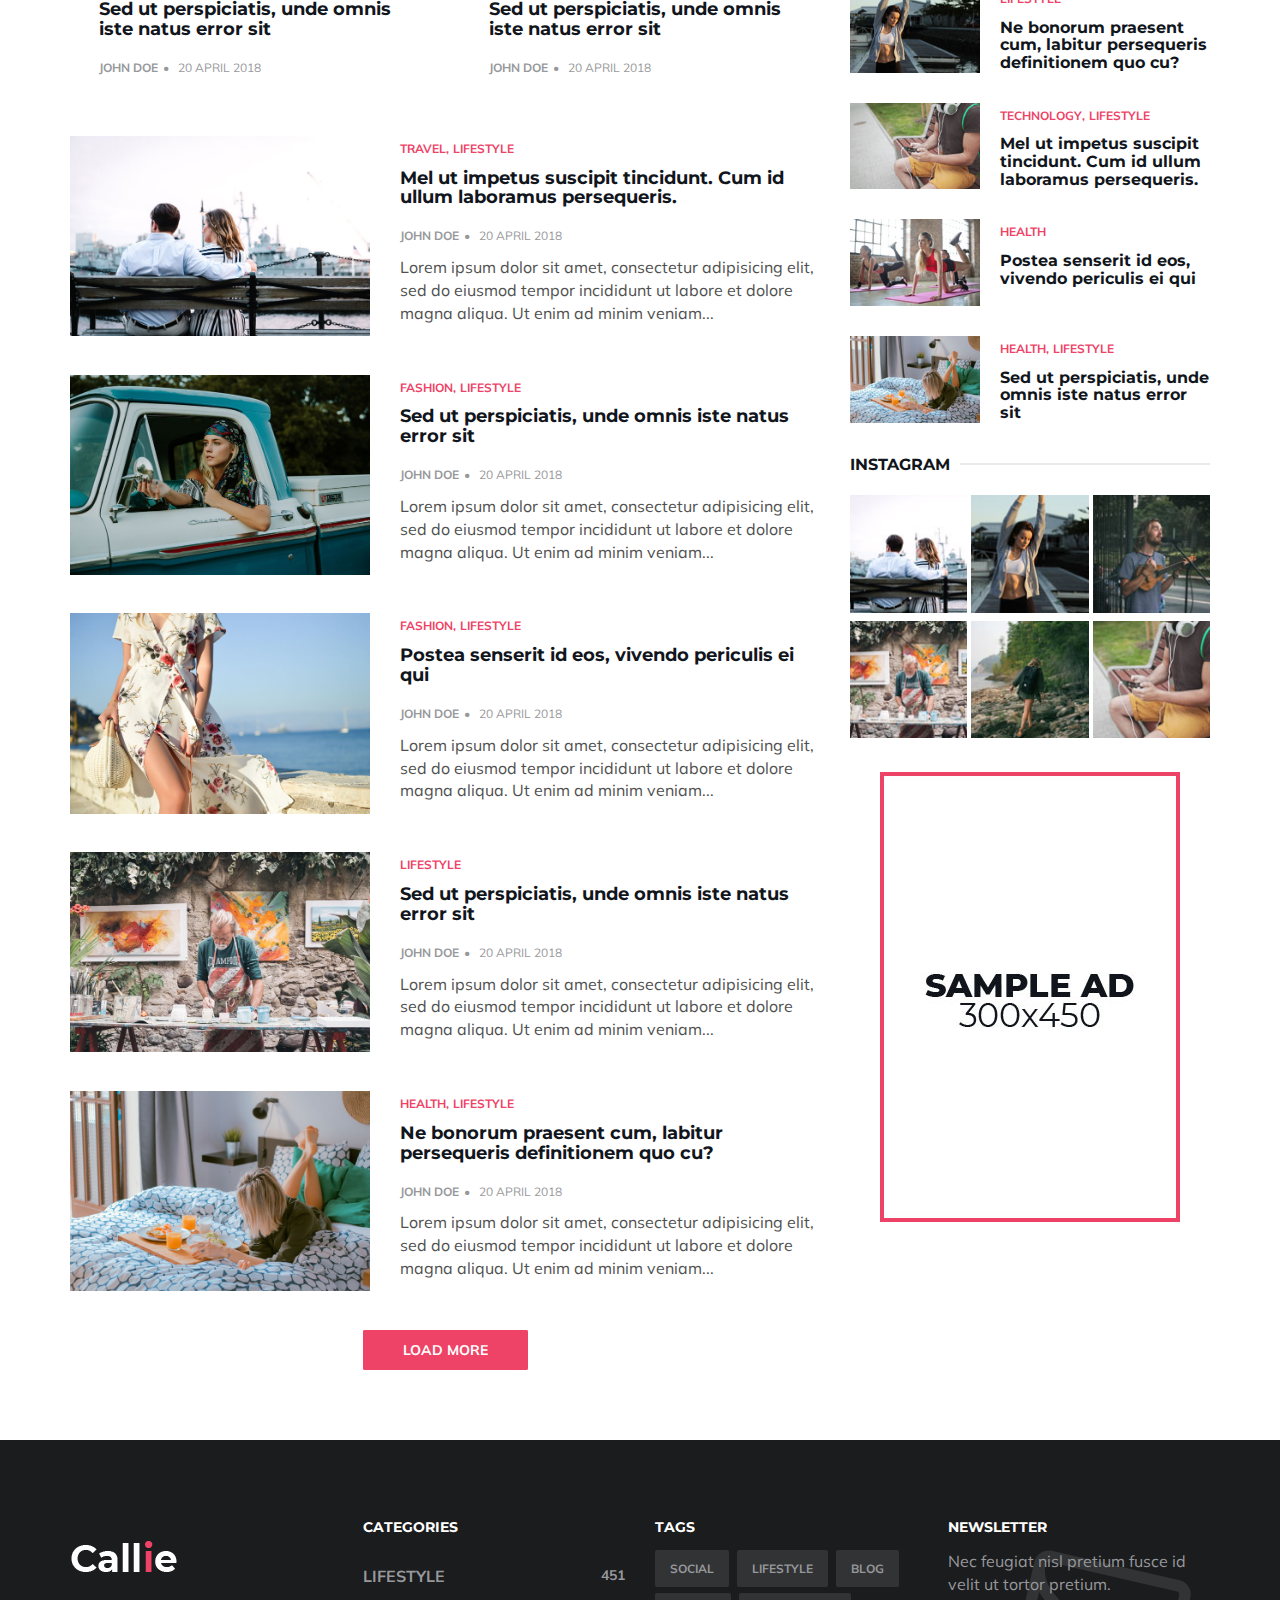
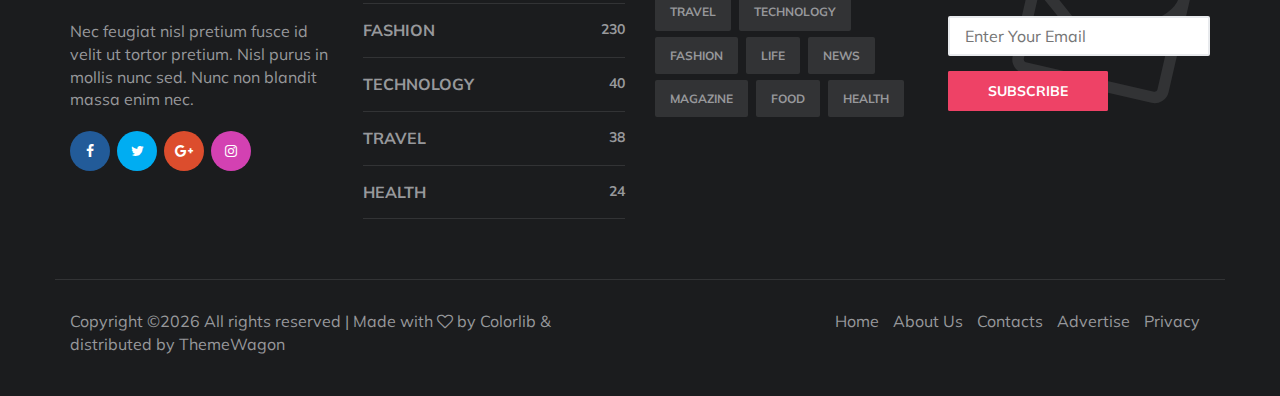
<file: theme-template/category.html>
<!DOCTYPE html>
<html lang="en">

<head>
	<meta charset="utf-8">
	<meta content="IE=edge" http-equiv="X-UA-Compatible">
	<meta content="width=device-width, initial-scale=1" name="viewport">
	<!-- The above 3 meta tags *must* come first in the head; any other head content must come *after* these tags -->

	<title>Callie HTML Template</title>

	<!-- Google font -->
	<link href="https://fonts.googleapis.com/css?family=Montserrat:400,700%7CMuli:400,700" rel="stylesheet">

	<!-- Bootstrap -->
	<link href="../assets/css/bootstrap.min.css" rel="stylesheet" type="text/css"/>

	<!-- Font Awesome Icon -->
	<link href="../assets/css/font-awesome.min.css" rel="stylesheet">

	<!-- Custom stlylesheet -->
	<link href="css/style.css" rel="stylesheet" type="text/css"/>

	<!-- HTML5 shim and Respond.js for IE8 support of HTML5 elements and media queries -->
	<!-- WARNING: Respond.js doesn't work if you view the page via file:// -->
	<!--[if lt IE 9]>
	<script src="https://oss.maxcdn.com/html5shiv/3.7.3/html5shiv.min.js"></script>
	<script src="https://oss.maxcdn.com/respond/1.4.2/respond.min.js"></script>
	<![endif]-->

</head>

<body>
<!-- HEADER -->
<header id="header">
	<!-- NAV -->
	<div id="nav">
		<!-- Top Nav -->
		<div id="nav-top">
			<div class="container">
				<!-- social -->
				<ul class="nav-social">
					<li><a href="#"><i class="fa fa-facebook"></i></a></li>
					<li><a href="#"><i class="fa fa-twitter"></i></a></li>
					<li><a href="#"><i class="fa fa-google-plus"></i></a></li>
					<li><a href="#"><i class="fa fa-instagram"></i></a></li>
				</ul>
				<!-- /social -->

				<!-- logo -->
				<div class="nav-logo">
					<a class="logo" href="index.html"><img alt="" src="./img/logo.png"></a>
				</div>
				<!-- /logo -->

				<!-- search & aside toggle -->
				<div class="nav-btns">
					<button class="aside-btn"><i class="fa fa-bars"></i></button>
					<button class="search-btn"><i class="fa fa-search"></i></button>
					<div id="nav-search">
						<form>
							<input class="input" name="search" placeholder="Enter your search...">
						</form>
						<button class="nav-close search-close">
							<span></span>
						</button>
					</div>
				</div>
				<!-- /search & aside toggle -->
			</div>
		</div>
		<!-- /Top Nav -->

		<!-- Main Nav -->
		<div id="nav-bottom">
			<div class="container">
				<!-- nav -->
				<ul class="nav-menu">
					<li class="has-dropdown">
						<a href="index.html">Home</a>
						<div class="dropdown">
							<div class="dropdown-body">
								<ul class="dropdown-list">
									<li><a href="category.html">Category page</a></li>
									<li><a href="blog-post.html">Post page</a></li>
									<li><a href="author.html">Author page</a></li>
									<li><a href="about.html">About Us</a></li>
									<li><a href="contact.html">Contacts</a></li>
									<li><a href="blank.html">Regular</a></li>
								</ul>
							</div>
						</div>
					</li>
					<li class="has-dropdown megamenu">
						<a href="#">Lifestyle</a>
						<div class="dropdown tab-dropdown">
							<div class="row">
								<div class="col-md-2">
									<ul class="tab-nav">
										<li class="active"><a data-toggle="tab" href="#tab1">Lifestyle</a></li>
										<li><a data-toggle="tab" href="#tab2">Fashion</a></li>
										<li><a data-toggle="tab" href="#tab1">Health</a></li>
										<li><a data-toggle="tab" href="#tab2">Travel</a></li>
									</ul>
								</div>
								<div class="col-md-10">
									<div class="dropdown-body tab-content">
										<!-- tab1 -->
										<div class="tab-pane fade in active" id="tab1">
											<div class="row">
												<!-- post -->
												<div class="col-md-4">
													<div class="post post-sm">
														<a class="post-img" href="blog-post.html"><img alt=""
																									   src="./img/post-10.jpg"></a>
														<div class="post-body">
															<div class="post-category">
																<a href="category.html">Travel</a>
															</div>
															<h3 class="post-title title-sm"><a href="blog-post.html">Sed
																ut perspiciatis, unde omnis iste natus error sit</a>
															</h3>
															<ul class="post-meta">
																<li><a href="author.html">John Doe</a></li>
																<li>20 April 2018</li>
															</ul>
														</div>
													</div>
												</div>
												<!-- /post -->

												<!-- post -->
												<div class="col-md-4">
													<div class="post post-sm">
														<a class="post-img" href="blog-post.html"><img alt=""
																									   src="./img/post-13.jpg"></a>
														<div class="post-body">
															<div class="post-category">
																<a href="category.html">Travel</a>
																<a href="category.html">Lifestyle</a>
															</div>
															<h3 class="post-title title-sm"><a href="blog-post.html">Mel
																ut impetus suscipit tincidunt. Cum id ullum laboramus
																persequeris.</a></h3>
															<ul class="post-meta">
																<li><a href="author.html">John Doe</a></li>
																<li>20 April 2018</li>
															</ul>
														</div>
													</div>
												</div>
												<!-- /post -->

												<!-- post -->
												<div class="col-md-4">
													<div class="post post-sm">
														<a class="post-img" href="blog-post.html"><img alt=""
																									   src="./img/post-12.jpg"></a>
														<div class="post-body">
															<div class="post-category">
																<a href="category.html">Lifestyle</a>
															</div>
															<h3 class="post-title title-sm"><a href="blog-post.html">Mel
																ut impetus suscipit tincidunt. Cum id ullum laboramus
																persequeris.</a></h3>
															<ul class="post-meta">
																<li><a href="author.html">John Doe</a></li>
																<li>20 April 2018</li>
															</ul>
														</div>
													</div>
												</div>
												<!-- /post -->
											</div>
										</div>
										<!-- /tab1 -->

										<!-- tab2 -->
										<div class="tab-pane fade in" id="tab2">
											<div class="row">
												<!-- post -->
												<div class="col-md-4">
													<div class="post post-sm">
														<a class="post-img" href="blog-post.html"><img alt=""
																									   src="./img/post-5.jpg"></a>
														<div class="post-body">
															<div class="post-category">
																<a href="category.html">Lifestyle</a>
															</div>
															<h3 class="post-title title-sm"><a href="blog-post.html">Postea
																senserit id eos, vivendo periculis ei qui</a></h3>
															<ul class="post-meta">
																<li><a href="author.html">John Doe</a></li>
																<li>20 April 2018</li>
															</ul>
														</div>
													</div>
												</div>
												<!-- /post -->

												<!-- post -->
												<div class="col-md-4">
													<div class="post post-sm">
														<a class="post-img" href="blog-post.html"><img alt=""
																									   src="./img/post-8.jpg"></a>
														<div class="post-body">
															<div class="post-category">
																<a href="category.html">Fashion</a>
																<a href="category.html">Lifestyle</a>
															</div>
															<h3 class="post-title title-sm"><a href="blog-post.html">Sed
																ut perspiciatis, unde omnis iste natus error sit</a>
															</h3>
															<ul class="post-meta">
																<li><a href="author.html">John Doe</a></li>
																<li>20 April 2018</li>
															</ul>
														</div>
													</div>
												</div>
												<!-- /post -->

												<!-- post -->
												<div class="col-md-4">
													<div class="post post-sm">
														<a class="post-img" href="blog-post.html"><img alt=""
																									   src="./img/post-9.jpg"></a>
														<div class="post-body">
															<div class="post-category">
																<a href="category.html">Lifestyle</a>
															</div>
															<h3 class="post-title title-sm"><a href="blog-post.html">Mel
																ut impetus suscipit tincidunt. Cum id ullum laboramus
																persequeris.</a></h3>
															<ul class="post-meta">
																<li><a href="author.html">John Doe</a></li>
																<li>20 April 2018</li>
															</ul>
														</div>
													</div>
												</div>
												<!-- /post -->
											</div>
										</div>
										<!-- /tab2 -->

										<!-- /tab3 tab4 .. -->
									</div>
								</div>
							</div>
						</div>
					</li>
					<li class="has-dropdown megamenu">
						<a href="#">Fashion</a>
						<div class="dropdown">
							<div class="dropdown-body">
								<div class="row">
									<div class="col-md-3">
										<h4 class="dropdown-heading">Categories</h4>
										<ul class="dropdown-list">
											<li><a href="#">Lifestyle</a></li>
											<li><a href="#">Fashion</a></li>
											<li><a href="#">Technology</a></li>
											<li><a href="#">Health</a></li>
											<li><a href="#">Travel</a></li>
										</ul>
									</div>
									<div class="col-md-3">
										<h4 class="dropdown-heading">Lifestyle</h4>
										<ul class="dropdown-list">
											<li><a href="#">Lifestyle</a></li>
											<li><a href="#">Fashion</a></li>
											<li><a href="#">Health</a></li>
										</ul>
										<h4 class="dropdown-heading">Technology</h4>
										<ul class="dropdown-list">
											<li><a href="#">Lifestyle</a></li>
											<li><a href="#">Travel</a></li>
										</ul>
									</div>
									<div class="col-md-3">
										<h4 class="dropdown-heading">Fashion</h4>
										<ul class="dropdown-list">
											<li><a href="#">Fashion</a></li>
											<li><a href="#">Technology</a></li>
										</ul>
										<h4 class="dropdown-heading">Travel</h4>
										<ul class="dropdown-list">
											<li><a href="#">Lifestyle</a></li>
											<li><a href="#">Healtth</a></li>
											<li><a href="#">Fashion</a></li>
										</ul>
									</div>
									<div class="col-md-3">
										<h4 class="dropdown-heading">Health</h4>
										<ul class="dropdown-list">
											<li><a href="#">Technology</a></li>
											<li><a href="#">Fashion</a></li>
											<li><a href="#">Health</a></li>
											<li><a href="#">Travel</a></li>
										</ul>
									</div>
								</div>
							</div>
						</div>
					</li>
					<li><a href="#">Technology</a></li>
					<li><a href="#">Health</a></li>
					<li><a href="#">Travel</a></li>
				</ul>
				<!-- /nav -->
			</div>
		</div>
		<!-- /Main Nav -->

		<!-- Aside Nav -->
		<div id="nav-aside">
			<ul class="nav-aside-menu">
				<li><a href="index.html">Home</a></li>
				<li class="has-dropdown"><a>Categories</a>
					<ul class="dropdown">
						<li><a href="#">Lifestyle</a></li>
						<li><a href="#">Fashion</a></li>
						<li><a href="#">Technology</a></li>
						<li><a href="#">Travel</a></li>
						<li><a href="#">Health</a></li>
					</ul>
				</li>
				<li><a href="about.html">About Us</a></li>
				<li><a href="contact.html">Contacts</a></li>
				<li><a href="#">Advertise</a></li>
			</ul>
			<button class="nav-close nav-aside-close"><span></span></button>
		</div>
		<!-- /Aside Nav -->
	</div>
	<!-- /NAV -->

	<!-- PAGE HEADER -->
	<div class="page-header">
		<div class="page-header-bg" data-stellar-background-ratio="0.5"
			 style="background-image: url('./img/header-2.jpg');"></div>
		<div class="container">
			<div class="row">
				<div class="col-md-offset-1 col-md-10 text-center">
					<h1 class="text-uppercase">Lifestyle</h1>
				</div>
			</div>
		</div>
	</div>
	<!-- /PAGE HEADER -->
</header>
<!-- /HEADER -->

<!-- SECTION -->
<div class="section">
	<!-- container -->
	<div class="container">
		<!-- row -->
		<div class="row">
			<div class="col-md-8">
				<!-- post -->
				<div class="post post-thumb">
					<a class="post-img" href="blog-post.html"><img alt="" src="./img/hot-post-3.jpg"></a>
					<div class="post-body">
						<div class="post-category">
							<a href="category.html">Fashion</a>
							<a href="category.html">Lifestyle</a>
						</div>
						<h3 class="post-title title-lg"><a href="blog-post.html">Mel ut impetus suscipit tincidunt. Cum
							id ullum laboramus persequeris.</a></h3>
						<ul class="post-meta">
							<li><a href="author.html">John Doe</a></li>
							<li>20 April 2018</li>
						</ul>
					</div>
				</div>
				<!-- /post -->

				<div class="row">
					<!-- post -->
					<div class="col-md-6">
						<div class="post">
							<a class="post-img" href="blog-post.html"><img alt="" src="./img/post-3.jpg"></a>
							<div class="post-body">
								<div class="post-category">
									<a href="category.html">Lifestyle</a>
								</div>
								<h3 class="post-title"><a href="blog-post.html">Ne bonorum praesent cum, labitur
									persequeris definitionem quo cu?</a></h3>
								<ul class="post-meta">
									<li><a href="author.html">John Doe</a></li>
									<li>20 April 2018</li>
								</ul>
							</div>
						</div>
					</div>
					<!-- /post -->

					<!-- post -->
					<div class="col-md-6">
						<div class="post">
							<a class="post-img" href="blog-post.html"><img alt="" src="./img/post-5.jpg"></a>
							<div class="post-body">
								<div class="post-category">
									<a href="category.html">Lifestyle</a>
								</div>
								<h3 class="post-title"><a href="blog-post.html">Postea senserit id eos, vivendo
									periculis ei qui</a></h3>
								<ul class="post-meta">
									<li><a href="author.html">John Doe</a></li>
									<li>20 April 2018</li>
								</ul>
							</div>
						</div>
					</div>
					<!-- /post -->

					<div class="clearfix visible-md visible-lg"></div>

					<!-- post -->
					<div class="col-md-6">
						<div class="post">
							<a class="post-img" href="blog-post.html"><img alt="" src="./img/post-9.jpg"></a>
							<div class="post-body">
								<div class="post-category">
									<a href="category.html">Lifestyle</a>
								</div>
								<h3 class="post-title"><a href="blog-post.html">Sed ut perspiciatis, unde omnis iste
									natus error sit</a></h3>
								<ul class="post-meta">
									<li><a href="author.html">John Doe</a></li>
									<li>20 April 2018</li>
								</ul>
							</div>
						</div>
					</div>
					<!-- /post -->

					<!-- post -->
					<div class="col-md-6">
						<div class="post">
							<a class="post-img" href="blog-post.html"><img alt="" src="./img/post-7.jpg"></a>
							<div class="post-body">
								<div class="post-category">
									<a href="category.html">Health</a>
									<a href="category.html">Lifestyle</a>
								</div>
								<h3 class="post-title"><a href="blog-post.html">Sed ut perspiciatis, unde omnis iste
									natus error sit</a></h3>
								<ul class="post-meta">
									<li><a href="author.html">John Doe</a></li>
									<li>20 April 2018</li>
								</ul>
							</div>
						</div>
					</div>
					<!-- /post -->
				</div>

				<!-- post -->
				<div class="post post-row">
					<a class="post-img" href="blog-post.html"><img alt="" src="./img/post-13.jpg"></a>
					<div class="post-body">
						<div class="post-category">
							<a href="category.html">Travel</a>
							<a href="category.html">Lifestyle</a>
						</div>
						<h3 class="post-title"><a href="blog-post.html">Mel ut impetus suscipit tincidunt. Cum id ullum
							laboramus persequeris.</a></h3>
						<ul class="post-meta">
							<li><a href="author.html">John Doe</a></li>
							<li>20 April 2018</li>
						</ul>
						<p>Lorem ipsum dolor sit amet, consectetur adipisicing elit, sed do eiusmod tempor incididunt ut
							labore et dolore magna aliqua. Ut enim ad minim veniam...</p>
					</div>
				</div>
				<!-- /post -->

				<!-- post -->
				<div class="post post-row">
					<a class="post-img" href="blog-post.html"><img alt="" src="./img/post-6.jpg"></a>
					<div class="post-body">
						<div class="post-category">
							<a href="category.html">Fashion</a>
							<a href="category.html">Lifestyle</a>
						</div>
						<h3 class="post-title"><a href="blog-post.html">Sed ut perspiciatis, unde omnis iste natus error
							sit</a></h3>
						<ul class="post-meta">
							<li><a href="author.html">John Doe</a></li>
							<li>20 April 2018</li>
						</ul>
						<p>Lorem ipsum dolor sit amet, consectetur adipisicing elit, sed do eiusmod tempor incididunt ut
							labore et dolore magna aliqua. Ut enim ad minim veniam...</p>
					</div>
				</div>
				<!-- /post -->

				<!-- post -->
				<div class="post post-row">
					<a class="post-img" href="blog-post.html"><img alt="" src="./img/post-8.jpg"></a>
					<div class="post-body">
						<div class="post-category">
							<a href="category.html">Fashion</a>
							<a href="category.html">Lifestyle</a>
						</div>
						<h3 class="post-title"><a href="blog-post.html">Postea senserit id eos, vivendo periculis ei
							qui</a></h3>
						<ul class="post-meta">
							<li><a href="author.html">John Doe</a></li>
							<li>20 April 2018</li>
						</ul>
						<p>Lorem ipsum dolor sit amet, consectetur adipisicing elit, sed do eiusmod tempor incididunt ut
							labore et dolore magna aliqua. Ut enim ad minim veniam...</p>
					</div>
				</div>
				<!-- /post -->

				<!-- post -->
				<div class="post post-row">
					<a class="post-img" href="blog-post.html"><img alt="" src="./img/post-12.jpg"></a>
					<div class="post-body">
						<div class="post-category">
							<a href="category.html">Lifestyle</a>
						</div>
						<h3 class="post-title"><a href="blog-post.html">Sed ut perspiciatis, unde omnis iste natus error
							sit</a></h3>
						<ul class="post-meta">
							<li><a href="author.html">John Doe</a></li>
							<li>20 April 2018</li>
						</ul>
						<p>Lorem ipsum dolor sit amet, consectetur adipisicing elit, sed do eiusmod tempor incididunt ut
							labore et dolore magna aliqua. Ut enim ad minim veniam...</p>
					</div>
				</div>
				<!-- /post -->

				<!-- post -->
				<div class="post post-row">
					<a class="post-img" href="blog-post.html"><img alt="" src="./img/post-7.jpg"></a>
					<div class="post-body">
						<div class="post-category">
							<a href="category.html">Health</a>
							<a href="category.html">Lifestyle</a>
						</div>
						<h3 class="post-title"><a href="blog-post.html">Ne bonorum praesent cum, labitur persequeris
							definitionem quo cu?</a></h3>
						<ul class="post-meta">
							<li><a href="author.html">John Doe</a></li>
							<li>20 April 2018</li>
						</ul>
						<p>Lorem ipsum dolor sit amet, consectetur adipisicing elit, sed do eiusmod tempor incididunt ut
							labore et dolore magna aliqua. Ut enim ad minim veniam...</p>
					</div>
				</div>
				<!-- /post -->

				<div class="section-row loadmore text-center">
					<a class="primary-button" href="#">Load More</a>
				</div>
			</div>

			<div class="col-md-4">
				<!-- ad widget-->
				<div class="aside-widget text-center">
					<a href="#" style="display: inline-block;margin: auto;">
						<img alt="" class="img-responsive" src="./img/ad-3.jpg">
					</a>
				</div>
				<!-- /ad widget -->

				<!-- social widget -->
				<div class="aside-widget">
					<div class="section-title">
						<h2 class="title">Social Media</h2>
					</div>
					<div class="social-widget">
						<ul>
							<li>
								<a class="social-facebook" href="#">
									<i class="fa fa-facebook"></i>
									<span>21.2K<br>Followers</span>
								</a>
							</li>
							<li>
								<a class="social-twitter" href="#">
									<i class="fa fa-twitter"></i>
									<span>10.2K<br>Followers</span>
								</a>
							</li>
							<li>
								<a class="social-google-plus" href="#">
									<i class="fa fa-google-plus"></i>
									<span>5K<br>Followers</span>
								</a>
							</li>
						</ul>
					</div>
				</div>
				<!-- /social widget -->

				<!-- category widget -->
				<div class="aside-widget">
					<div class="section-title">
						<h2 class="title">Categories</h2>
					</div>
					<div class="category-widget">
						<ul>
							<li><a href="#">Lifestyle <span>451</span></a></li>
							<li><a href="#">Fashion <span>230</span></a></li>
							<li><a href="#">Technology <span>40</span></a></li>
							<li><a href="#">Travel <span>38</span></a></li>
							<li><a href="#">Health <span>24</span></a></li>
						</ul>
					</div>
				</div>
				<!-- /category widget -->

				<!-- newsletter widget -->
				<div class="aside-widget">
					<div class="section-title">
						<h2 class="title">Newsletter</h2>
					</div>
					<div class="newsletter-widget">
						<form>
							<p>Nec feugiat nisl pretium fusce id velit ut tortor pretium.</p>
							<input class="input" name="newsletter" placeholder="Enter Your Email">
							<button class="primary-button">Subscribe</button>
						</form>
					</div>
				</div>
				<!-- /newsletter widget -->

				<!-- post widget -->
				<div class="aside-widget">
					<div class="section-title">
						<h2 class="title">Popular Posts</h2>
					</div>
					<!-- post -->
					<div class="post post-widget">
						<a class="post-img" href="blog-post.html"><img alt="" src="./img/widget-3.jpg"></a>
						<div class="post-body">
							<div class="post-category">
								<a href="category.html">Lifestyle</a>
							</div>
							<h3 class="post-title"><a href="blog-post.html">Ne bonorum praesent cum, labitur persequeris
								definitionem quo cu?</a></h3>
						</div>
					</div>
					<!-- /post -->

					<!-- post -->
					<div class="post post-widget">
						<a class="post-img" href="blog-post.html"><img alt="" src="./img/widget-2.jpg"></a>
						<div class="post-body">
							<div class="post-category">
								<a href="category.html">Technology</a>
								<a href="category.html">Lifestyle</a>
							</div>
							<h3 class="post-title"><a href="blog-post.html">Mel ut impetus suscipit tincidunt. Cum id
								ullum laboramus persequeris.</a></h3>
						</div>
					</div>
					<!-- /post -->

					<!-- post -->
					<div class="post post-widget">
						<a class="post-img" href="blog-post.html"><img alt="" src="./img/widget-4.jpg"></a>
						<div class="post-body">
							<div class="post-category">
								<a href="category.html">Health</a>
							</div>
							<h3 class="post-title"><a href="blog-post.html">Postea senserit id eos, vivendo periculis ei
								qui</a></h3>
						</div>
					</div>
					<!-- /post -->

					<!-- post -->
					<div class="post post-widget">
						<a class="post-img" href="blog-post.html"><img alt="" src="./img/widget-5.jpg"></a>
						<div class="post-body">
							<div class="post-category">
								<a href="category.html">Health</a>
								<a href="category.html">Lifestyle</a>
							</div>
							<h3 class="post-title"><a href="blog-post.html">Sed ut perspiciatis, unde omnis iste natus
								error sit</a></h3>
						</div>
					</div>
					<!-- /post -->
				</div>
				<!-- /post widget -->

				<!-- galery widget -->
				<div class="aside-widget">
					<div class="section-title">
						<h2 class="title">Instagram</h2>
					</div>
					<div class="galery-widget">
						<ul>
							<li><a href="#"><img alt="" src="./img/galery-1.jpg"></a></li>
							<li><a href="#"><img alt="" src="./img/galery-2.jpg"></a></li>
							<li><a href="#"><img alt="" src="./img/galery-3.jpg"></a></li>
							<li><a href="#"><img alt="" src="./img/galery-4.jpg"></a></li>
							<li><a href="#"><img alt="" src="./img/galery-5.jpg"></a></li>
							<li><a href="#"><img alt="" src="./img/galery-6.jpg"></a></li>
						</ul>
					</div>
				</div>
				<!-- /galery widget -->

				<!-- Ad widget -->
				<div class="aside-widget text-center">
					<a href="#" style="display: inline-block;margin: auto;">
						<img alt="" class="img-responsive" src="./img/ad-1.jpg">
					</a>
				</div>
				<!-- /Ad widget -->
			</div>
		</div>
		<!-- /row -->
	</div>
	<!-- /container -->
</div>
<!-- /SECTION -->

<!-- FOOTER -->
<footer id="footer">
	<!-- container -->
	<div class="container">
		<!-- row -->
		<div class="row">
			<div class="col-md-3">
				<div class="footer-widget">
					<div class="footer-logo">
						<a class="logo" href="index.html"><img alt="" src="./img/logo-alt.png"></a>
					</div>
					<p>Nec feugiat nisl pretium fusce id velit ut tortor pretium. Nisl purus in mollis nunc sed. Nunc
						non blandit massa enim nec.</p>
					<ul class="contact-social">
						<li><a class="social-facebook" href="#"><i class="fa fa-facebook"></i></a></li>
						<li><a class="social-twitter" href="#"><i class="fa fa-twitter"></i></a></li>
						<li><a class="social-google-plus" href="#"><i class="fa fa-google-plus"></i></a></li>
						<li><a class="social-instagram" href="#"><i class="fa fa-instagram"></i></a></li>
					</ul>
				</div>
			</div>
			<div class="col-md-3">
				<div class="footer-widget">
					<h3 class="footer-title">Categories</h3>
					<div class="category-widget">
						<ul>
							<li><a href="#">Lifestyle <span>451</span></a></li>
							<li><a href="#">Fashion <span>230</span></a></li>
							<li><a href="#">Technology <span>40</span></a></li>
							<li><a href="#">Travel <span>38</span></a></li>
							<li><a href="#">Health <span>24</span></a></li>
						</ul>
					</div>
				</div>
			</div>
			<div class="col-md-3">
				<div class="footer-widget">
					<h3 class="footer-title">Tags</h3>
					<div class="tags-widget">
						<ul>
							<li><a href="#">Social</a></li>
							<li><a href="#">Lifestyle</a></li>
							<li><a href="#">Blog</a></li>
							<li><a href="#">Travel</a></li>
							<li><a href="#">Technology</a></li>
							<li><a href="#">Fashion</a></li>
							<li><a href="#">Life</a></li>
							<li><a href="#">News</a></li>
							<li><a href="#">Magazine</a></li>
							<li><a href="#">Food</a></li>
							<li><a href="#">Health</a></li>
						</ul>
					</div>
				</div>
			</div>
			<div class="col-md-3">
				<div class="footer-widget">
					<h3 class="footer-title">Newsletter</h3>
					<div class="newsletter-widget">
						<form>
							<p>Nec feugiat nisl pretium fusce id velit ut tortor pretium.</p>
							<input class="input" name="newsletter" placeholder="Enter Your Email">
							<button class="primary-button">Subscribe</button>
						</form>
					</div>
				</div>
			</div>
		</div>
		<!-- /row -->

		<!-- row -->
		<div class="footer-bottom row">
			<div class="col-md-6 col-md-push-6">
				<ul class="footer-nav">
					<li><a href="index.html">Home</a></li>
					<li><a href="about.html">About Us</a></li>
					<li><a href="contact.html">Contacts</a></li>
					<li><a href="#">Advertise</a></li>
					<li><a href="#">Privacy</a></li>
				</ul>
			</div>
			<div class="col-md-6 col-md-pull-6">
				<div class="footer-copyright">
					<!-- Link back to Colorlib can't be removed. Template is licensed under CC BY 3.0. -->
					Copyright &copy;<script>document.write(new Date().getFullYear());</script>
					All rights reserved | Made with <i aria-hidden="true" class="fa fa-heart-o"></i> by <a
						href="https://colorlib.com" target="_blank">Colorlib</a> &amp; distributed by <a
						href="https://themewagon.com" target="_blank">ThemeWagon</a>
					<!-- Link back to Colorlib can't be removed. Template is licensed under CC BY 3.0. -->
				</div>
			</div>
		</div>
		<!-- /row -->
	</div>
	<!-- /container -->
</footer>
<!-- /FOOTER -->

<!-- jQuery Plugins -->
<script src="js/jquery.min.js"></script>
<script src="js/bootstrap.min.js"></script>
<script src="js/jquery.stellar.min.js"></script>
<script src="js/main.js"></script>

</body>

</html>
</file>
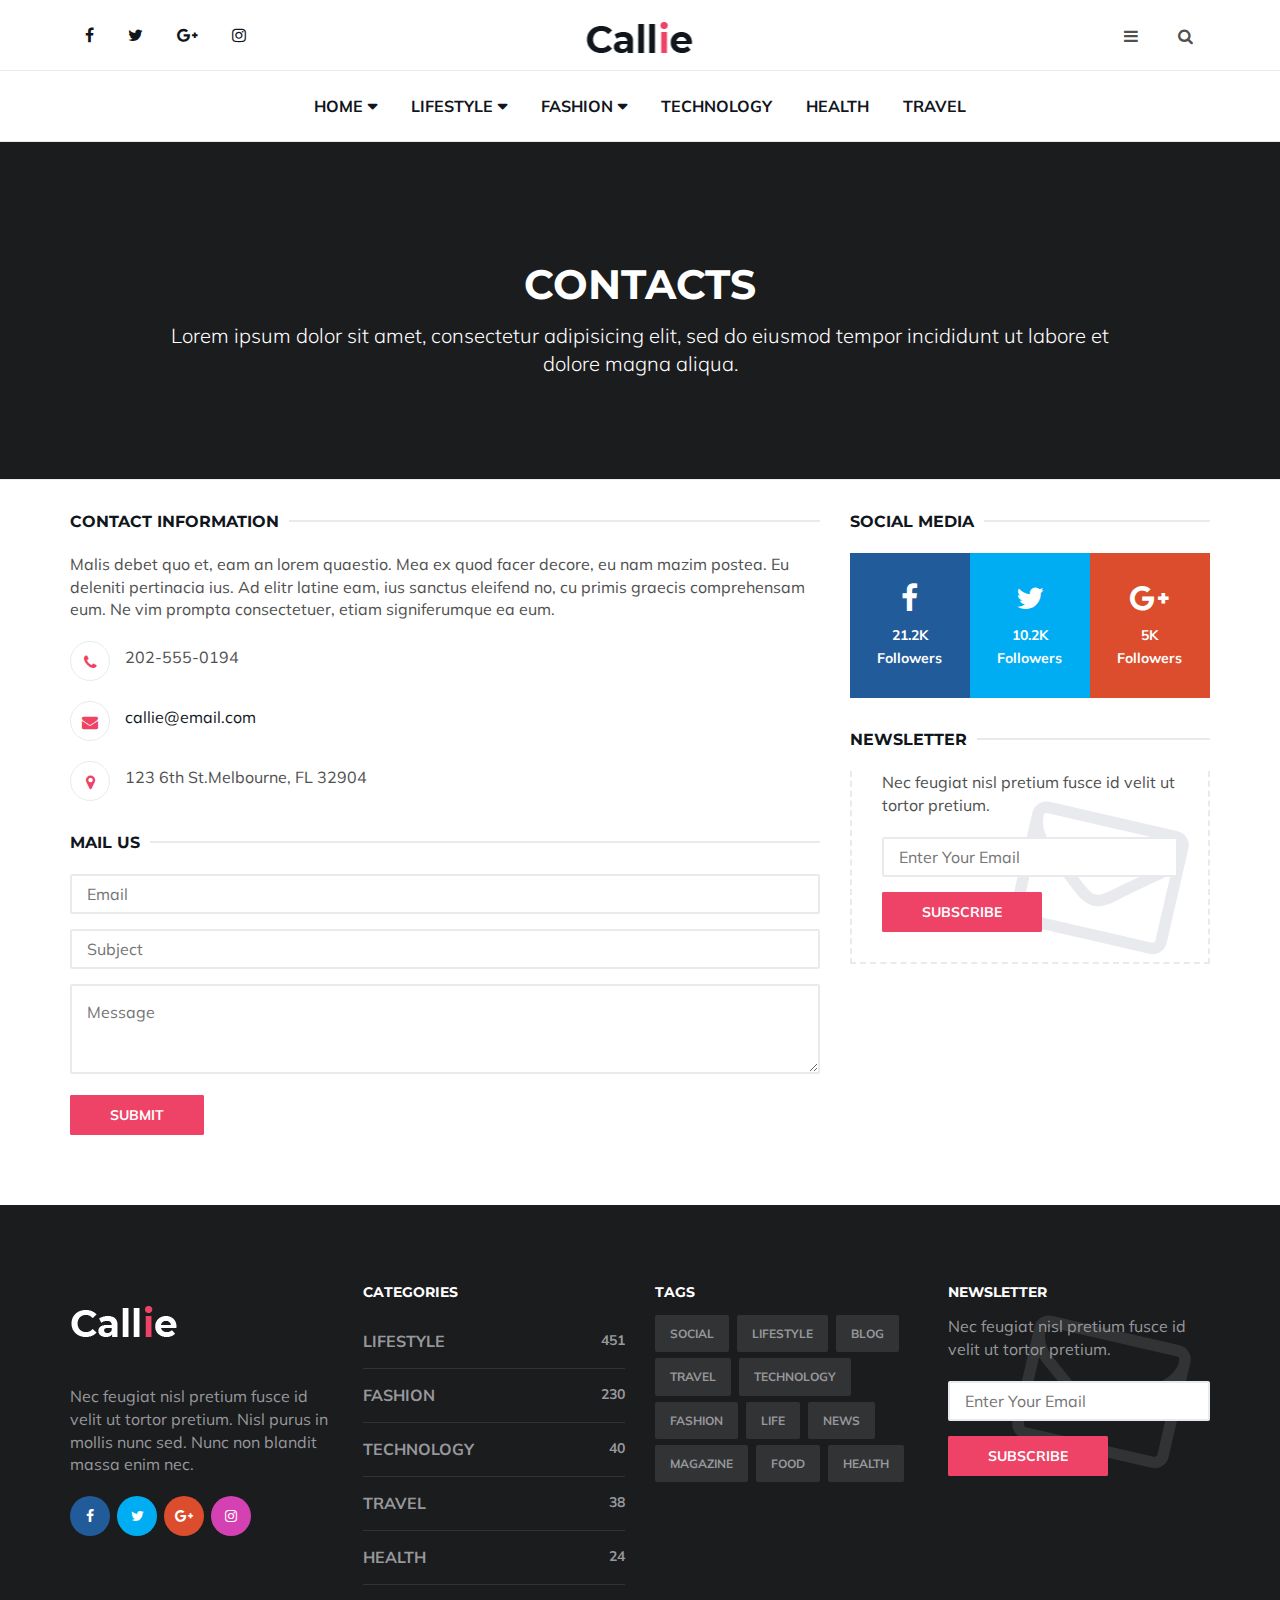
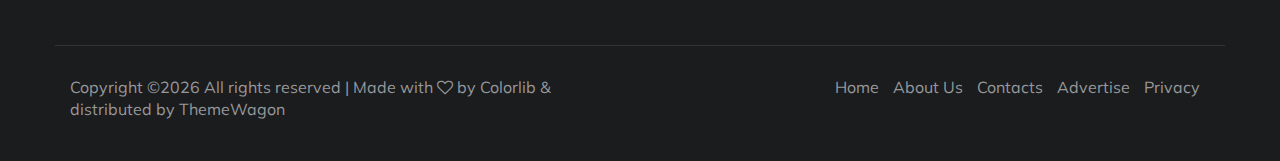
<file: theme-template/contact.html>
<!DOCTYPE html>
<html lang="en">

<head>
	<meta charset="utf-8">
	<meta content="IE=edge" http-equiv="X-UA-Compatible">
	<meta content="width=device-width, initial-scale=1" name="viewport">
	<!-- The above 3 meta tags *must* come first in the head; any other head content must come *after* these tags -->

	<title>Callie HTML Template</title>

	<!-- Google font -->
	<link href="https://fonts.googleapis.com/css?family=Montserrat:400,700%7CMuli:400,700" rel="stylesheet">

	<!-- Bootstrap -->
	<link href="../assets/css/bootstrap.min.css" rel="stylesheet" type="text/css"/>

	<!-- Font Awesome Icon -->
	<link href="../assets/css/font-awesome.min.css" rel="stylesheet">

	<!-- Custom stlylesheet -->
	<link href="css/style.css" rel="stylesheet" type="text/css"/>

	<!-- HTML5 shim and Respond.js for IE8 support of HTML5 elements and media queries -->
	<!-- WARNING: Respond.js doesn't work if you view the page via file:// -->
	<!--[if lt IE 9]>
	<script src="https://oss.maxcdn.com/html5shiv/3.7.3/html5shiv.min.js"></script>
	<script src="https://oss.maxcdn.com/respond/1.4.2/respond.min.js"></script>
	<![endif]-->

</head>

<body>
<!-- HEADER -->
<header id="header">
	<!-- NAV -->
	<div id="nav">
		<!-- Top Nav -->
		<div id="nav-top">
			<div class="container">
				<!-- social -->
				<ul class="nav-social">
					<li><a href="#"><i class="fa fa-facebook"></i></a></li>
					<li><a href="#"><i class="fa fa-twitter"></i></a></li>
					<li><a href="#"><i class="fa fa-google-plus"></i></a></li>
					<li><a href="#"><i class="fa fa-instagram"></i></a></li>
				</ul>
				<!-- /social -->

				<!-- logo -->
				<div class="nav-logo">
					<a class="logo" href="index.html"><img alt="" src="./img/logo.png"></a>
				</div>
				<!-- /logo -->

				<!-- search & aside toggle -->
				<div class="nav-btns">
					<button class="aside-btn"><i class="fa fa-bars"></i></button>
					<button class="search-btn"><i class="fa fa-search"></i></button>
					<div id="nav-search">
						<form>
							<input class="input" name="search" placeholder="Enter your search...">
						</form>
						<button class="nav-close search-close">
							<span></span>
						</button>
					</div>
				</div>
				<!-- /search & aside toggle -->
			</div>
		</div>
		<!-- /Top Nav -->

		<!-- Main Nav -->
		<div id="nav-bottom">
			<div class="container">
				<!-- nav -->
				<ul class="nav-menu">
					<li class="has-dropdown">
						<a href="index.html">Home</a>
						<div class="dropdown">
							<div class="dropdown-body">
								<ul class="dropdown-list">
									<li><a href="category.html">Category page</a></li>
									<li><a href="blog-post.html">Post page</a></li>
									<li><a href="author.html">Author page</a></li>
									<li><a href="about.html">About Us</a></li>
									<li><a href="contact.html">Contacts</a></li>
									<li><a href="blank.html">Regular</a></li>
								</ul>
							</div>
						</div>
					</li>
					<li class="has-dropdown megamenu">
						<a href="#">Lifestyle</a>
						<div class="dropdown tab-dropdown">
							<div class="row">
								<div class="col-md-2">
									<ul class="tab-nav">
										<li class="active"><a data-toggle="tab" href="#tab1">Lifestyle</a></li>
										<li><a data-toggle="tab" href="#tab2">Fashion</a></li>
										<li><a data-toggle="tab" href="#tab1">Health</a></li>
										<li><a data-toggle="tab" href="#tab2">Travel</a></li>
									</ul>
								</div>
								<div class="col-md-10">
									<div class="dropdown-body tab-content">
										<!-- tab1 -->
										<div class="tab-pane fade in active" id="tab1">
											<div class="row">
												<!-- post -->
												<div class="col-md-4">
													<div class="post post-sm">
														<a class="post-img" href="blog-post.html"><img alt=""
																									   src="./img/post-10.jpg"></a>
														<div class="post-body">
															<div class="post-category">
																<a href="category.html">Travel</a>
															</div>
															<h3 class="post-title title-sm"><a href="blog-post.html">Sed
																ut perspiciatis, unde omnis iste natus error sit</a>
															</h3>
															<ul class="post-meta">
																<li><a href="author.html">John Doe</a></li>
																<li>20 April 2018</li>
															</ul>
														</div>
													</div>
												</div>
												<!-- /post -->

												<!-- post -->
												<div class="col-md-4">
													<div class="post post-sm">
														<a class="post-img" href="blog-post.html"><img alt=""
																									   src="./img/post-13.jpg"></a>
														<div class="post-body">
															<div class="post-category">
																<a href="category.html">Travel</a>
																<a href="category.html">Lifestyle</a>
															</div>
															<h3 class="post-title title-sm"><a href="blog-post.html">Mel
																ut impetus suscipit tincidunt. Cum id ullum laboramus
																persequeris.</a></h3>
															<ul class="post-meta">
																<li><a href="author.html">John Doe</a></li>
																<li>20 April 2018</li>
															</ul>
														</div>
													</div>
												</div>
												<!-- /post -->

												<!-- post -->
												<div class="col-md-4">
													<div class="post post-sm">
														<a class="post-img" href="blog-post.html"><img alt=""
																									   src="./img/post-12.jpg"></a>
														<div class="post-body">
															<div class="post-category">
																<a href="category.html">Lifestyle</a>
															</div>
															<h3 class="post-title title-sm"><a href="blog-post.html">Mel
																ut impetus suscipit tincidunt. Cum id ullum laboramus
																persequeris.</a></h3>
															<ul class="post-meta">
																<li><a href="author.html">John Doe</a></li>
																<li>20 April 2018</li>
															</ul>
														</div>
													</div>
												</div>
												<!-- /post -->
											</div>
										</div>
										<!-- /tab1 -->

										<!-- tab2 -->
										<div class="tab-pane fade in" id="tab2">
											<div class="row">
												<!-- post -->
												<div class="col-md-4">
													<div class="post post-sm">
														<a class="post-img" href="blog-post.html"><img alt=""
																									   src="./img/post-5.jpg"></a>
														<div class="post-body">
															<div class="post-category">
																<a href="category.html">Lifestyle</a>
															</div>
															<h3 class="post-title title-sm"><a href="blog-post.html">Postea
																senserit id eos, vivendo periculis ei qui</a></h3>
															<ul class="post-meta">
																<li><a href="author.html">John Doe</a></li>
																<li>20 April 2018</li>
															</ul>
														</div>
													</div>
												</div>
												<!-- /post -->

												<!-- post -->
												<div class="col-md-4">
													<div class="post post-sm">
														<a class="post-img" href="blog-post.html"><img alt=""
																									   src="./img/post-8.jpg"></a>
														<div class="post-body">
															<div class="post-category">
																<a href="category.html">Fashion</a>
																<a href="category.html">Lifestyle</a>
															</div>
															<h3 class="post-title title-sm"><a href="blog-post.html">Sed
																ut perspiciatis, unde omnis iste natus error sit</a>
															</h3>
															<ul class="post-meta">
																<li><a href="author.html">John Doe</a></li>
																<li>20 April 2018</li>
															</ul>
														</div>
													</div>
												</div>
												<!-- /post -->

												<!-- post -->
												<div class="col-md-4">
													<div class="post post-sm">
														<a class="post-img" href="blog-post.html"><img alt=""
																									   src="./img/post-9.jpg"></a>
														<div class="post-body">
															<div class="post-category">
																<a href="category.html">Lifestyle</a>
															</div>
															<h3 class="post-title title-sm"><a href="blog-post.html">Mel
																ut impetus suscipit tincidunt. Cum id ullum laboramus
																persequeris.</a></h3>
															<ul class="post-meta">
																<li><a href="author.html">John Doe</a></li>
																<li>20 April 2018</li>
															</ul>
														</div>
													</div>
												</div>
												<!-- /post -->
											</div>
										</div>
										<!-- /tab2 -->

										<!-- /tab3 tab4 .. -->
									</div>
								</div>
							</div>
						</div>
					</li>
					<li class="has-dropdown megamenu">
						<a href="#">Fashion</a>
						<div class="dropdown">
							<div class="dropdown-body">
								<div class="row">
									<div class="col-md-3">
										<h4 class="dropdown-heading">Categories</h4>
										<ul class="dropdown-list">
											<li><a href="#">Lifestyle</a></li>
											<li><a href="#">Fashion</a></li>
											<li><a href="#">Technology</a></li>
											<li><a href="#">Health</a></li>
											<li><a href="#">Travel</a></li>
										</ul>
									</div>
									<div class="col-md-3">
										<h4 class="dropdown-heading">Lifestyle</h4>
										<ul class="dropdown-list">
											<li><a href="#">Lifestyle</a></li>
											<li><a href="#">Fashion</a></li>
											<li><a href="#">Health</a></li>
										</ul>
										<h4 class="dropdown-heading">Technology</h4>
										<ul class="dropdown-list">
											<li><a href="#">Lifestyle</a></li>
											<li><a href="#">Travel</a></li>
										</ul>
									</div>
									<div class="col-md-3">
										<h4 class="dropdown-heading">Fashion</h4>
										<ul class="dropdown-list">
											<li><a href="#">Fashion</a></li>
											<li><a href="#">Technology</a></li>
										</ul>
										<h4 class="dropdown-heading">Travel</h4>
										<ul class="dropdown-list">
											<li><a href="#">Lifestyle</a></li>
											<li><a href="#">Healtth</a></li>
											<li><a href="#">Fashion</a></li>
										</ul>
									</div>
									<div class="col-md-3">
										<h4 class="dropdown-heading">Health</h4>
										<ul class="dropdown-list">
											<li><a href="#">Technology</a></li>
											<li><a href="#">Fashion</a></li>
											<li><a href="#">Health</a></li>
											<li><a href="#">Travel</a></li>
										</ul>
									</div>
								</div>
							</div>
						</div>
					</li>
					<li><a href="#">Technology</a></li>
					<li><a href="#">Health</a></li>
					<li><a href="#">Travel</a></li>
				</ul>
				<!-- /nav -->
			</div>
		</div>
		<!-- /Main Nav -->

		<!-- Aside Nav -->
		<div id="nav-aside">
			<ul class="nav-aside-menu">
				<li><a href="index.html">Home</a></li>
				<li class="has-dropdown"><a>Categories</a>
					<ul class="dropdown">
						<li><a href="#">Lifestyle</a></li>
						<li><a href="#">Fashion</a></li>
						<li><a href="#">Technology</a></li>
						<li><a href="#">Travel</a></li>
						<li><a href="#">Health</a></li>
					</ul>
				</li>
				<li><a href="about.html">About Us</a></li>
				<li><a href="contact.html">Contacts</a></li>
				<li><a href="#">Advertise</a></li>
			</ul>
			<button class="nav-close nav-aside-close"><span></span></button>
		</div>
		<!-- /Aside Nav -->
	</div>
	<!-- /NAV -->

	<!-- PAGE HEADER -->
	<div class="page-header">
		<div class="container">
			<div class="row">
				<div class="col-md-offset-1 col-md-10 text-center">
					<h1 class="text-uppercase">Contacts</h1>
					<p class="lead">Lorem ipsum dolor sit amet, consectetur adipisicing elit, sed do eiusmod tempor
						incididunt ut labore et dolore magna aliqua.</p>
				</div>
			</div>
		</div>
	</div>
	<!-- /PAGE HEADER -->
</header>
<!-- /HEADER -->

<!-- SECTION -->
<div class="section">
	<!-- container -->
	<div class="container">
		<!-- row -->
		<div class="row">
			<div class="col-md-8">
				<div class="section-row">
					<div class="section-title">
						<h2 class="title">Contact Information</h2>
					</div>
					<p>Malis debet quo et, eam an lorem quaestio. Mea ex quod facer decore, eu nam mazim postea. Eu
						deleniti pertinacia ius. Ad elitr latine eam, ius sanctus eleifend no, cu primis graecis
						comprehensam eum. Ne vim prompta consectetuer, etiam signiferumque ea eum.</p>
					<ul class="contact">
						<li><i class="fa fa-phone"></i> 202-555-0194</li>
						<li><i class="fa fa-envelope"></i> <a href="#">callie@email.com</a></li>
						<li><i class="fa fa-map-marker"></i> 123 6th St.Melbourne, FL 32904</li>
					</ul>
				</div>

				<div class="section-row">
					<div class="section-title">
						<h2 class="title">Mail us</h2>
					</div>
					<form>
						<div class="row">
							<div class="col-md-12">
								<div class="form-group">
									<input class="input" name="email" placeholder="Email" type="email">
								</div>
							</div>
							<div class="col-md-12">
								<div class="form-group">
									<input class="input" name="subject" placeholder="Subject" type="text">
								</div>
							</div>
							<div class="col-md-12">
								<div class="form-group">
									<textarea class="input" name="message" placeholder="Message"></textarea>
								</div>
								<button class="primary-button">Submit</button>
							</div>
						</div>
					</form>
				</div>
			</div>
			<div class="col-md-4">
				<!-- social widget -->
				<div class="aside-widget">
					<div class="section-title">
						<h2 class="title">Social Media</h2>
					</div>
					<div class="social-widget">
						<ul>
							<li>
								<a class="social-facebook" href="#">
									<i class="fa fa-facebook"></i>
									<span>21.2K<br>Followers</span>
								</a>
							</li>
							<li>
								<a class="social-twitter" href="#">
									<i class="fa fa-twitter"></i>
									<span>10.2K<br>Followers</span>
								</a>
							</li>
							<li>
								<a class="social-google-plus" href="#">
									<i class="fa fa-google-plus"></i>
									<span>5K<br>Followers</span>
								</a>
							</li>
						</ul>
					</div>
				</div>
				<!-- /social widget -->

				<!-- newsletter widget -->
				<div class="aside-widget">
					<div class="section-title">
						<h2 class="title">Newsletter</h2>
					</div>
					<div class="newsletter-widget">
						<form>
							<p>Nec feugiat nisl pretium fusce id velit ut tortor pretium.</p>
							<input class="input" name="newsletter" placeholder="Enter Your Email">
							<button class="primary-button">Subscribe</button>
						</form>
					</div>
				</div>
				<!-- /newsletter widget -->
			</div>
		</div>
		<!-- /row -->
	</div>
	<!-- /container -->
</div>
<!-- /SECTION -->

<!-- FOOTER -->
<footer id="footer">
	<!-- container -->
	<div class="container">
		<!-- row -->
		<div class="row">
			<div class="col-md-3">
				<div class="footer-widget">
					<div class="footer-logo">
						<a class="logo" href="index.html"><img alt="" src="./img/logo-alt.png"></a>
					</div>
					<p>Nec feugiat nisl pretium fusce id velit ut tortor pretium. Nisl purus in mollis nunc sed. Nunc
						non blandit massa enim nec.</p>
					<ul class="contact-social">
						<li><a class="social-facebook" href="#"><i class="fa fa-facebook"></i></a></li>
						<li><a class="social-twitter" href="#"><i class="fa fa-twitter"></i></a></li>
						<li><a class="social-google-plus" href="#"><i class="fa fa-google-plus"></i></a></li>
						<li><a class="social-instagram" href="#"><i class="fa fa-instagram"></i></a></li>
					</ul>
				</div>
			</div>
			<div class="col-md-3">
				<div class="footer-widget">
					<h3 class="footer-title">Categories</h3>
					<div class="category-widget">
						<ul>
							<li><a href="#">Lifestyle <span>451</span></a></li>
							<li><a href="#">Fashion <span>230</span></a></li>
							<li><a href="#">Technology <span>40</span></a></li>
							<li><a href="#">Travel <span>38</span></a></li>
							<li><a href="#">Health <span>24</span></a></li>
						</ul>
					</div>
				</div>
			</div>
			<div class="col-md-3">
				<div class="footer-widget">
					<h3 class="footer-title">Tags</h3>
					<div class="tags-widget">
						<ul>
							<li><a href="#">Social</a></li>
							<li><a href="#">Lifestyle</a></li>
							<li><a href="#">Blog</a></li>
							<li><a href="#">Travel</a></li>
							<li><a href="#">Technology</a></li>
							<li><a href="#">Fashion</a></li>
							<li><a href="#">Life</a></li>
							<li><a href="#">News</a></li>
							<li><a href="#">Magazine</a></li>
							<li><a href="#">Food</a></li>
							<li><a href="#">Health</a></li>
						</ul>
					</div>
				</div>
			</div>
			<div class="col-md-3">
				<div class="footer-widget">
					<h3 class="footer-title">Newsletter</h3>
					<div class="newsletter-widget">
						<form>
							<p>Nec feugiat nisl pretium fusce id velit ut tortor pretium.</p>
							<input class="input" name="newsletter" placeholder="Enter Your Email">
							<button class="primary-button">Subscribe</button>
						</form>
					</div>
				</div>
			</div>
		</div>
		<!-- /row -->

		<!-- row -->
		<div class="footer-bottom row">
			<div class="col-md-6 col-md-push-6">
				<ul class="footer-nav">
					<li><a href="index.html">Home</a></li>
					<li><a href="about.html">About Us</a></li>
					<li><a href="contact.html">Contacts</a></li>
					<li><a href="#">Advertise</a></li>
					<li><a href="#">Privacy</a></li>
				</ul>
			</div>
			<div class="col-md-6 col-md-pull-6">
				<div class="footer-copyright">
					<!-- Link back to Colorlib can't be removed. Template is licensed under CC BY 3.0. -->
					Copyright &copy;<script>document.write(new Date().getFullYear());</script>
					All rights reserved | Made with <i aria-hidden="true" class="fa fa-heart-o"></i> by <a
						href="https://colorlib.com" target="_blank">Colorlib</a> &amp; distributed by <a
						href="https://themewagon.com" target="_blank">ThemeWagon</a>
					<!-- Link back to Colorlib can't be removed. Template is licensed under CC BY 3.0. -->
				</div>
			</div>
		</div>
		<!-- /row -->
	</div>
	<!-- /container -->
</footer>
<!-- /FOOTER -->

<!-- jQuery Plugins -->
<script src="js/jquery.min.js"></script>
<script src="js/bootstrap.min.js"></script>
<script src="js/jquery.stellar.min.js"></script>
<script src="js/main.js"></script>

</body>

</html>
</file>
<file: theme-template/css/style.css>
/*
Template Name: Callie HTML Template
Author: yaminncco

Colors:
	Body 		  : #505050
	Headers 	: #11151c
	Primary 	: #ee4266
	Dark 		  : #1b1c1e
	Grey 		  : #e8eaed #97989b #323335

Fonts: Montserrat & Muli

Table OF Contents
------------------------------------
GENERAL
NAVIGATION
PAGE HEADER
POST
POST PAGE
ASIDE
FOOTER
RESPONSIVE
------------------------------------*/

/*=========================================================
	GENERAL
===========================================================*/

/*----------------------------*\
	typography
\*----------------------------*/

body {
    font-family: 'Muli', sans-serif;
    font-size: 16px;
    color: #505050;
    font-weight: 400;
    overflow-x: hidden;
}

h1, h2, h3, h4, h5, h6 {
    font-family: 'Montserrat', sans-serif;
    color: #11151c;
    font-weight: 700;
    margin: 0px 0px 15px;
}

h1 {
    font-size: 32.437px;
}

h2 {
    font-size: 25.629px;
}

h3 {
    font-size: 20.25px;
}

h4 {
    font-size: 16px;
}

h5 {
}

p {
    margin: 0px 0px 20px;
}

a {
    color: #11151c;
    -webkit-transition: 0.2s color;
    transition: 0.2s color;
}

a:hover, a:focus {
    color: #ee4266;
    text-decoration: none;
    outline: none;
}

::-moz-selection {
    background-color: #ee4266;
    color: #FFF;
}

::selection {
    background-color: #ee4266;
    color: #FFF;
}

ul, ol {
    margin: 0;
    padding: 0;
    list-style: none
}

ul.list-style, ol.list-style {
    padding-left: 15px;
    margin-bottom: 10px;
}

ul.list-style {
    list-style-type: disc;
}

ol.list-style {
    list-style-type: decimal;
}

blockquote.blockquote {
    padding: 30px;
    margin: 0px 0px 20px;
    border: 2px solid #e8eaed;
}

blockquote.blockquote:before {
    content: "\f10d";
    font-family: fontAwesome;
    width: 70px;
    height: 70px;
    line-height: 70px;
    text-align: center;
    border-radius: 50%;
    color: #ee4266;
    font-size: 30px;
    background: #fff;
    border: 2px solid #e8eaed;
    float: left;
    margin-right: 10px;
}

blockquote.blockquote .blockquote-footer {
    color: #97989b;
}

figure {
    margin-bottom: 20px;
}

figure > img {
    width: 100%;
}

figure.pull-right {
    margin-left: 15px;
}

figure.pull-left {
    margin-right: 15px;
}

figure > figcaption {
    font-size: 14px;
    text-align: center;
    margin-top: 10px;
    font-style: italic;
    color: #97989b;
}

/*----------------------------*\
	section
\*----------------------------*/

.section {
    padding-top: 30px;
}

.section-row {
    margin-bottom: 30px;
}

.section-title {
    position: relative;
    margin-bottom: 20px;
}

.section-title .title {
    position: relative;
    display: inline-block;
    background-color: #fff;
    font-size: 16px;
    text-transform: uppercase;
    margin-top: 0px;
    margin-bottom: 0px;
    padding-right: 10px;
    z-index: 20;
}

.section-title:after {
    content: "";
    display: inline-block;
    height: 2px;
    background-color: #e8eaed;
    position: absolute;
    left: 0;
    right: 0;
    top: 10px;
    z-index: 10;
}

/*----------------------------*\
	input
\*----------------------------*/

.input {
    width: 100%;
    height: 40px;
    padding: 0px 15px;
    background-color: #fff;
    border-radius: 2px;
    border: 2px solid #e8eaed;
}

textarea.input {
    padding: 15px;
    height: 90px;
}

/*----------------------------*\
	button
\*----------------------------*/

.primary-button, .secondary-button {
    display: inline-block;
    padding: 10px 40px;
    border-radius: 2px;
    border: none;
    font-weight: 700;
    font-size: 14px;
    text-transform: uppercase;
    -webkit-transition: 0.2s all;
    transition: 0.2s all;
}

.primary-button {
    background-color: #ee4266;
    color: #fff;
    -webkit-box-shadow: 0px 0px 0px 2px #ee4266 inset;
    box-shadow: 0px 0px 0px 2px #ee4266 inset;
}

.secondary-button {
    background-color: #353535;
    color: #fff;
    -webkit-box-shadow: 0px 0px 0px 2px #353535 inset;
    box-shadow: 0px 0px 0px 2px #353535 inset;
}

.primary-button:hover, .primary-button:focus {
    background-color: transparent;
    color: #ee4266;
}

.secondary-button:hover, .secondary-button:focus {
    background-color: transparent;
    color: #353535;
}

/*----------------------------*\
	social colors
\*----------------------------*/

.social-facebook {
    background: #225b99 !important;
}

.social-twitter {
    background: #00adf2 !important;
}

.social-google-plus {
    background: #dc4d2d !important;
}

.social-pinterest {
    background: #cc2127 !important;
}

.social-instagram {
    background: #d341b2 !important;
}

/*=========================================================
	NAVIGATION
===========================================================*/

#nav {
    border-bottom: 1px solid #e8eaed;
}

#nav:after {
    content: "";
    position: fixed;
    left: 0;
    right: 0;
    bottom: 0;
    top: 0;
    background-color: rgba(0, 0, 0, 0.5);
    z-index: 90;
    opacity: 0;
    visibility: hidden;
    -webkit-transition: 0.2s all;
    transition: 0.2s all;
}

#nav.shadow-active:after {
    opacity: 1;
    visibility: visible;
}

#nav-top {
    text-align: center;
}

#nav-top > .container {
    position: relative;
}

#nav-bottom {
    border-top: 1px solid #e8eaed;
}

/*----------------------------*\
	social
\*----------------------------*/

.nav-social {
    float: left;
    padding: 10px 0px;
}

.nav-social li {
    display: inline-block;
}

.nav-social li a {
    display: block;
    padding: 15px;
    line-height: 20px;
}

/*----------------------------*\
	logo
\*----------------------------*/

.nav-logo {
    position: absolute;
    left: 50%;
    -webkit-transform: translateX(-50%);
    -ms-transform: translateX(-50%);
    transform: translateX(-50%);
}

.nav-logo .logo {
    display: inline-block;
    line-height: 70px;
    height: 70px;
}

.nav-logo .logo > img {
    width: 100%;
    max-height: 70px;
}

/*----------------------------*\
	search
\*----------------------------*/

.nav-btns {
    float: right;
    padding: 10px 0px;
}

.nav-btns > button {
    width: 50px;
    height: 50px;
    line-height: 50px;
    text-align: center;
    border: none;
    background: transparent;
}

#nav-search {
    position: fixed;
    left: 50%;
    -webkit-transform: translate(-50%, 10px);
    -ms-transform: translate(-50%, 10px);
    transform: translate(-50%, 10px);
    opacity: 0;
    visibility: hidden;
    max-width: 960px;
    width: 100%;
    padding: 60px 5%;
    background: #1b1c1e;
    z-index: 999;
    -webkit-transition: 0.2s all;
    transition: 0.2s all;
}

#nav-search.active {
    opacity: 1;
    visibility: visible;
    -webkit-transform: translate(-50%, 0px);
    -ms-transform: translate(-50%, 0px);
    transform: translate(-50%, 0px);
}

#nav-search form .input {
    height: 80px;
    background: transparent;
    border: 2px solid #323335;
    color: #fff;
    font-size: 24px;
    font-weight: 700;
    padding: 15px 25px;
}

/*----------------------------*\
	menu
\*----------------------------*/

.nav-menu {
    position: relative;
    text-align: center;
    float: none;
}

.nav-menu > li {
    float: none;
    display: inline-block;
}

.nav-menu > li > a {
    display: block;
    padding: 25px 15px;
    line-height: 20px;
    font-weight: 700;
    text-transform: uppercase;
}

/*----------------------------*\
	dropdown
\*----------------------------*/

.nav-menu li.has-dropdown {
    position: relative;
}

.nav-menu li.has-dropdown > a:after {
    font-family: 'FontAwesome';
    content: "\f0d7";
    margin-left: 5px;
}

.nav-menu li.has-dropdown > .dropdown {
    position: absolute;
    left: 0;
    width: 200px;
    text-align: left;
    z-index: 60;
    -webkit-transform: translateY(10px);
    -ms-transform: translateY(10px);
    transform: translateY(10px);
    opacity: 0;
    visibility: hidden;
    -webkit-transition: 0.2s all;
    transition: 0.2s all;
}

.nav-menu li.has-dropdown:hover > .dropdown {
    -webkit-transform: translateY(0px);
    -ms-transform: translateY(0px);
    transform: translateY(0px);
    opacity: 1;
    visibility: visible;
}

.nav-menu li.has-dropdown > .dropdown .dropdown-body {
    background-color: #fff;
    -webkit-box-shadow: 0px 0px 10px 0px rgba(0, 0, 0, 0.1);
    box-shadow: 0px 0px 10px 0px rgba(0, 0, 0, 0.1);
    border-top: 2px solid #ee4266;
}

.dropdown .dropdown-list li {
    border-bottom: 1px solid #e8eaed;
}

.dropdown .dropdown-list li a {
    display: block;
    padding: 10px;
    line-height: 20px;
}

.dropdown .dropdown-heading {
    text-transform: uppercase;
    font-size: 14px;
    margin-top: 0px;
    margin-bottom: 10px;
    line-height: 30px;
}

/*----------------------------*\
	mega dropdown
\*----------------------------*/

.nav-menu li.has-dropdown.megamenu {
    position: static;
}

.nav-menu li.has-dropdown.megamenu > .dropdown {
    width: 100%;
}

.nav-menu li.has-dropdown.megamenu > .dropdown .dropdown-body {
    padding: 30px;
}

.nav-menu li.has-dropdown.megamenu > .dropdown .dropdown-list {
    margin-bottom: 30px;
}

.nav-menu li.has-dropdown.megamenu > .dropdown .dropdown-list li a {
    padding-left: 0px;
    padding-right: 0px;
}

/*----------------------------*\
	tab dropdown
\*----------------------------*/

.nav-menu li.has-dropdown.megamenu > .dropdown.tab-dropdown .tab-content {
    z-index: 70;
    position: relative;
    margin-left: -30px;
}

.nav-menu li.has-dropdown.megamenu > .dropdown.tab-dropdown .tab-nav {
    background-color: #1b1c1e;
    -webkit-box-shadow: 0px 0px 2px 0px rgba(0, 0, 0, 0.1);
    box-shadow: 0px 0px 2px 0px rgba(0, 0, 0, 0.1);
    position: relative;
    z-index: 60;
}

.nav-menu li.has-dropdown.megamenu > .dropdown.tab-dropdown .tab-nav li {
    border-bottom: 1px solid #323335;
}

.nav-menu li.has-dropdown.megamenu > .dropdown.tab-dropdown .tab-nav li a {
    display: block;
    padding: 15px;
    color: #fff;
    font-weight: 700;
    font-size: 12px;
    text-transform: uppercase;
}

.nav-menu li.has-dropdown.megamenu > .dropdown.tab-dropdown .tab-nav li.active {
    background: #ee4266
}

.nav-menu li.has-dropdown.megamenu > .dropdown.tab-dropdown .tab-nav li.active a {
    color: #fff;
}

/*----------------------------*\
	nav aside
\*----------------------------*/

#nav-aside {
    position: fixed;
    right: 0;
    top: 0;
    bottom: 0;
    background-color: #1b1c1e;
    max-width: 360px;
    width: 100%;
    padding: 80px 20px;
    overflow-y: scroll;
    z-index: 99;
    -webkit-transform: translateX(100%);
    -ms-transform: translateX(100%);
    transform: translateX(100%);
    -webkit-transition: 0.4s all cubic-bezier(.77, 0, .18, 1);
    transition: 0.4s all cubic-bezier(.77, 0, .18, 1);
}

#nav-aside.active {
    -webkit-transform: translateX(0%);
    -ms-transform: translateX(0%);
    transform: translateX(0%);
}

.nav-aside-menu li a {
    display: block;
    padding: 15px 0px;
    color: #fff;
    border-bottom: 1px solid #323335;
}

.nav-aside-menu li a:hover, .nav-aside-menu li a:focus {
    color: #ee4266;
}

.nav-aside-menu li.has-dropdown > a {
    cursor: pointer;
}

.nav-aside-menu li.has-dropdown > a:after {
    font-family: 'FontAwesome';
    content: "\f0d7";
    float: right;
}

.nav-aside-menu li.has-dropdown > .dropdown {
    display: none;
    margin-left: 30px;
    border-left: 1px solid #323335;
}

.nav-aside-menu li.has-dropdown.active > .dropdown {
    display: block;
}

.nav-aside-menu li.has-dropdown > .dropdown a {
    padding: 15px;
}

.nav-close {
    width: 50px;
    height: 50px;
    position: absolute;
    top: 10px;
    right: 15px;
    background-color: transparent;
    border: none;
}

.nav-close span {
    display: block;
    position: absolute;
    top: 50%;
    left: 50%;
    -webkit-transform: translateX(-50%);
    -ms-transform: translateX(-50%);
    transform: translateX(-50%);
}

.nav-close span:before, .nav-close span:after {
    content: "";
    display: block;
    width: 30px;
    background-color: #fff;
    height: 2px;
}

.nav-close span:before {
    -webkit-transform: translateY(0px) rotate(-135deg);
    -ms-transform: translateY(0px) rotate(-135deg);
    transform: translateY(0px) rotate(-135deg);
}

.nav-close span:after {
    -webkit-transform: translateY(-2px) rotate(135deg);
    -ms-transform: translateY(-2px) rotate(135deg);
    transform: translateY(-2px) rotate(135deg);
}

/*=========================================================
	PAGE HEADER
===========================================================*/

.page-header {
    position: relative;
    margin: 0;
    padding-top: 120px;
    padding-bottom: 80px;
    background-color: #1b1c1e;
}

#post-header {
    padding-top: 240px;
    padding-bottom: 80px;
}

.page-header .page-header-bg {
    position: absolute;
    top: 0;
    left: 0;
    right: 0;
    bottom: 0;
}

.page-header .page-header-bg:after {
    content: "";
    position: absolute;
    left: 0;
    right: 0;
    top: 0;
    bottom: 0;
    background: -webkit-gradient(linear, left top, left bottom, from(rgba(27, 28, 30, 0)), color-stop(90%, rgba(27, 28, 30, 0.8)));
    background: linear-gradient(180deg, rgba(27, 28, 30, 0) 0%, rgba(27, 28, 30, 0.8) 90%);
}

.page-header h1 {
    font-size: 41.053px;
    color: #FFF;
}

.page-header p.lead {
    font-size: 20.25px;
    color: #FFF;
}

/*=========================================================
	POST
===========================================================*/

.post {
    position: relative;
    margin-bottom: 30px;
}

.post .post-body {
    position: relative;
    margin: -50px 0px 0px 3%;
    padding: 5%;
    background: #fff;
    z-index: 10;
}

.post .post-img {
    display: block;
    overflow: hidden;
}

.post-img > img {
    width: 100%;
    -webkit-transition: 1.6s -webkit-transform;
    transition: 1.6s -webkit-transform;
    transition: 1.6s transform;
    transition: 1.6s transform, 1.6s -webkit-transform;
}

.post-img:hover > img {
    -webkit-transform: scale(1.2);
    -ms-transform: scale(1.2);
    transform: scale(1.2);
}

.post .post-title {
    font-size: 18px;
}

.post .post-title.title-sm {
    font-size: 16px;
}

.post .post-title.title-lg {
    font-size: 25.629px;
}

.post .post-category {
    margin-bottom: 10px;
}

.post-category a {
    color: #ee4266;
    font-weight: 700;
    font-size: 12px;
    text-transform: uppercase;
}

.post-category a:after {
    content: ',';
    display: inline-block;
}

.post-category a:last-child:after {
    display: none;
}

.post .post-meta {
    margin-bottom: 10px;
}

.post-meta li {
    display: inline-block;
    color: #97989b;
    font-size: 12px;
    text-transform: uppercase;
}

.post-meta li a {
    color: #97989b;
    font-weight: 700;
}

.post-meta li a:hover, .post-meta li a:focus {
    color: #ee4266;
}

.post-meta li:after {
    content: '•';
    display: inline-block;
    padding-left: 5px;
    padding-right: 5px;
}

.post-meta li:last-child:after {
    display: none;
}

/*----------------------------*\
	hot post
\*----------------------------*/

.hot-post {
    padding: 0 15px;
}

.hot-post .hot-post-left {
    padding-right: 0px;
    padding-left: 0px;
}

.hot-post .hot-post-right {
    padding-right: 0;
    padding-left: 5px;
}

.hot-post .post {
    margin-bottom: 7px;
}

.hot-post {
    margin-bottom: 25px;
}

/*----------------------------*\
	post thumb
\*----------------------------*/

.post.post-thumb .post-img:after {
    content: "";
    position: absolute;
    left: 0;
    right: 0;
    top: 0;
    bottom: 0;
    background: -webkit-gradient(linear, left top, left bottom, from(rgba(27, 28, 30, 0)), color-stop(90%, rgba(27, 28, 30, 0.8)));
    background: linear-gradient(180deg, rgba(27, 28, 30, 0) 0%, rgba(27, 28, 30, 0.8) 90%);
}

.post.post-thumb .post-body {
    position: absolute;
    margin: 0px;
    padding: 0px 5%;
    z-index: 20;
    bottom: 5%;
    background-color: transparent;
}

.post.post-thumb .post-title a {
    color: #fff;
}

.post.post-thumb .post-title a:hover, .post.post-thumb .post-title a:focus {
    color: #ee4266;
}

.post.post-thumb .post-meta li {
    color: #fff;
}

.post.post-thumb .post-meta li a {
    color: #fff;
}

.post.post-thumb .post-meta li a:hover, .post.post-thumb .post-meta li a:focus {
    color: #ee4266;
}

/*----------------------------*\
	post small
\*----------------------------*/

.post.post-sm .post-body {
    margin: 15px 0px 0px;
    background: transparent;
    padding: 0;
}

/*----------------------------*\
	post widget
\*----------------------------*/

.post.post-widget:after {
    content: "";
    display: table;
    clear: both;
}

.post.post-widget .post-img {
    float: left;
    width: 130px;
}

.post.post-widget .post-body {
    position: relative;
    background: transparent;
    margin: 0px 0px 0px 150px;
    padding: 0;
}

.post.post-widget .post-title {
    font-size: 16px;
    margin-bottom: 0px;
}

/*----------------------------*\
	post row
\*----------------------------*/

.post.post-row:after {
    content: '';
    display: table;
    clear: both;
}

.post.post-row .post-img {
    width: 40%;
    float: left;
}

.post.post-row .post-body {
    margin: 0px 0px 0px calc(40% + 30px);
    padding: 0;
}

/*=========================================================
	POST PAGE
===========================================================*/

.page-header .post-category {
    margin-bottom: 10px;
}

.page-header .post-meta li {
    color: #fff;
}

.page-header .post-meta li a {
    color: #fff;
}

.page-header .post-meta li a:hover, .page-header .post-meta li a:focus {
    color: #ee4266;
}

.post-share a {
    display: inline-block;
    padding: 5px 15px;
    border-radius: 5px;
    color: #fff;
    background-color: #97989b;
    margin-right: 4px;
    margin-bottom: 6px;
    -webkit-transition: 0.2s opacity;
    transition: 0.2s opacity;
}

.post-share a:hover {
    opacity: 0.9;
}

.post-share a i {
    width: 20px;
    text-align: center;
}

.post-share a span {
    padding-left: 10px;
    border-left: 2px solid rgba(255, 255, 255, 0.1);
    text-transform: uppercase;
    font-size: 12px;
    font-weight: 700;
    margin-left: 10px;
}

.post-content .post-attachement.pull-left {
    margin-right: 15px;
}

.post-content .post-attachement.pull-right {
    margin-left: 15px;
}

.post-tags ul li {
    display: inline-block;
    text-transform: uppercase;
    font-size: 12px;
    font-weight: 700;
}

.post-tags ul li:first-child {
    font-weight: 400;
}

.post-tags ul li:after {
    content: ',';
    display: inline-block;
}

.post-tags ul li:first-child:after {
    display: none;
}

.post-tags ul li:last-child:after {
    display: none;
}

/*----------------------------*\
	post nav
\*----------------------------*/

.post-nav:after {
    content: "";
    display: table;
    clear: both;
}

.post-nav .post-title {
    font-size: 14px;
    margin: 0px;
}

.post-nav .prev-post {
    float: left;
    width: 50%;
    padding-right: 15px;
}

.post-nav .next-post {
    float: right;
    width: 50%;
    text-align: right;
    padding-left: 15px;
}

.post-nav .post-img {
    display: block;
    width: 100px;
    overflow: hidden;
}

.post-nav .prev-post .post-img {
    float: left;
    margin-right: 15px;
}

.post-nav .next-post .post-img {
    float: right;
    margin-left: 15px;
}

.post-nav .next-post span, .post-nav .prev-post span {
    font-weight: 700;
    color: #97989b;
    text-transform: uppercase;
    font-size: 12px;
}

.post-nav .next-post:after, .post-nav .prev-post:after {
    content: '';
    display: table;
    clear: both;
}

/*----------------------------*\
	author
\*----------------------------*/

.author.media .media-left {
    position: relative;
    padding-right: 30px;
}

.author .author-img {
    width: 100px;
    border-radius: 50%;
    margin-bottom: 15px;;
}

.author .author-social li {
    display: inline-block;
    margin-right: 10px;
}

.author .author-social li a {
    display: block;
}

.page-header .author .author-social li a {
    color: #fff;
}

.page-header .author .author-social li a:hover, .page-header .author .author-social li a:focus {
    color: #ee4266;
}

/*----------------------------*\
	comments
\*----------------------------*/

.post-comments .media {
    margin-top: 30px;
}

.post-comments .media:nth-child(1) {
    margin-top: 0px;
}

.post-comments .media .media-left {
    position: relative;
    padding-right: 15px;
}

.post-comments .media .media-left .media-object {
    width: 50px;
    border-radius: 50%;
    position: relative;
    z-index: 20;
}

.post-comments .media .media-left:after {
    content: '';
    position: absolute;
    left: calc(50% - 9px);
    top: 80px;
    bottom: 15px;
    width: 1px;
    background-color: #e8eaed;
}

.post-comments .media .media-heading h4 {
    display: inline-block;
    font-size: 14px;
    text-transform: uppercase;
}

.post-comments .media .media-heading .time {
    color: #97989b;
    margin-left: 10px;
    font-size: 12px;
}

.post-comments .media .reply {
    text-transform: uppercase;
    display: inline-block;
    padding: 5px 13px;
    font-size: 12px;
    font-weight: 700;
    color: #fff;
    background-color: #323335;
    border-radius: 2px;
    -webkit-transition: 0.2s opacity;
    transition: 0.2s opacity;
}

.post-comments .media .reply:hover {
    opacity: 0.9;
}

.post-comments .media.media-author .media-heading h4 {
    color: #ee4266;
}

.post-comments .media.media-author .media-left:after {
    background-color: #ee4266;
}

/*=========================================================
	ASIDE
===========================================================*/

.aside-widget {
    margin-bottom: 30px;
}

/*----------------------------*\
	social widget
\*----------------------------*/

.social-widget ul {
    overflow: auto;
}

.social-widget ul li {
    float: left;
    width: 33.33%;
}

.social-widget ul li a {
    display: block;
    text-align: center;
    padding: 30px 15px;
    color: #fff;
    -webkit-transition: 0.2s opacity;
    transition: 0.2s opacity;
}

.social-widget ul li a:hover {
    opacity: 0.9;
}

.social-widget ul li a span {
    font-weight: 700;
    font-size: 14px;
}

.social-widget ul li a i {
    display: block;
    font-size: 30px;
    margin-bottom: 10px;
}

/*----------------------------*\
	newsletter widget
\*----------------------------*/

.newsletter-widget {
    position: relative;
    padding: 0px 30px 30px;
    border-left: 2px dashed #e8eaed;
    border-right: 2px dashed #e8eaed;
}

.aside-widget:last-child .newsletter-widget {
    border-bottom: 2px dashed #e8eaed;
}

.newsletter-widget form {
    position: relative;
    z-index: 20;
}

.newsletter-widget .input {
    margin-bottom: 15px;
}

.newsletter-widget:after {
    content: "\f003";
    font-family: FontAwesome;
    position: absolute;
    bottom: -25px;
    right: 27px;
    font-size: 160px;
    color: #e8eaed;
    -webkit-transform: rotate(13deg);
    -ms-transform: rotate(13deg);
    transform: rotate(13deg);
}

.footer-widget .newsletter-widget {
    padding: 0px;
    border: none;
}

.footer-widget .newsletter-widget:after {
    color: #323335;
}

/*----------------------------*\
	category widget
\*----------------------------*/

.category-widget ul li {
    padding: 15px 0px;
    border-bottom: 1px solid #e8eaed;
}

.category-widget ul li a {
    display: block;
    text-transform: uppercase;
    font-weight: 700;
}

.category-widget ul li a span {
    float: right;
    font-size: 14px;
    color: #97989b;
    margin-left: 15px;
}

.footer-widget .category-widget ul li {
    border-color: #323335;
}

/*----------------------------*\
	tags widget
\*----------------------------*/

.tags-widget ul li {
    display: inline-block;
    margin-right: 4px;
    margin-bottom: 6px;
}

.tags-widget ul li a {
    text-transform: uppercase;
    display: block;
    padding: 10px 15px;
    font-size: 12px;
    font-weight: 700;
    color: #97989b;
    background-color: #323335;
    border-radius: 2px;
    -webkit-transition: 0.2s all;
    transition: 0.2s all;
}

.tags-widget ul li a:hover, .tags-widget ul li a:focus {
    color: #fff !important;
    background-color: #ee4266;
}

/*----------------------------*\
	galery widget
\*----------------------------*/

.galery-widget ul {
    margin: -2px -2px;
}

.galery-widget ul li {
    display: inline-block;
    width: 33.33%;
    padding: 2px;
    margin-right: -4px;
}

.galery-widget ul li a {
    display: block;
    overflow: hidden;
}

.galery-widget ul li a img {
    width: 100%;
    -webkit-transition: 1.6s -webkit-transform;
    transition: 1.6s -webkit-transform;
    transition: 1.6s transform;
    transition: 1.6s transform, 1.6s -webkit-transform;
}

.galery-widget ul li a:hover img {
    -webkit-transform: scale(1.2);
    -ms-transform: scale(1.2);
    transform: scale(1.2);
}

/*=========================================================
	FOOTER
===========================================================*/

#footer {
    margin-top: 40px;
    padding-top: 80px;
    padding-bottom: 40px;
    background-color: #1b1c1e;
}

#footer {
    color: #97989b;
}

#footer a {
    color: #97989b;
}

#footer a:hover, #footer a:focus {
    color: #ee4266;
}

.footer-widget {
    margin-bottom: 30px;
}

.footer-widget .footer-title {
    color: #fff;
    font-size: 14px;
    text-transform: uppercase;
}

.footer-logo {
    margin-bottom: 30px;
}

.footer-logo .logo {
    display: inline-block;
    line-height: 70px;
    height: 70px;
}

.footer-bottom {
    margin-top: 30px;
    padding-top: 30px;
    border-top: 1px solid #323335;
}

.footer-nav {
    text-align: right;
}

.footer-nav li {
    display: inline-block;
    margin-right: 10px;
}

/*----------------------------*\
	CONTACT
\*----------------------------*/

.contact li {
    position: relative;
    margin-bottom: 20px;
    padding-left: 55px;
    padding-top: 5px;
    min-height: 40px;
}

.contact li i {
    position: absolute;
    left: 0;
    top: 0;
    width: 40px;
    text-align: center;
    height: 40px;
    background: #fff;
    color: #ee4266;
    border: 1px solid #e8eaed;
    line-height: 40px;
    border-radius: 50%;
}

.footer-widget .contact li i {
    color: #97989b;
    background-color: #353535;
    border: none;
}

.contact-social li {
    display: inline-block;
    margin-right: 3px;
    margin-bottom: 6px;
}

.contact-social li a {
    display: block;
    width: 40px;
    height: 40px;
    line-height: 40px;
    font-size: 14px;
    text-align: center;
    border-radius: 50%;
    color: #fff !important;
    -webkit-transition: 0.2s opacity;
    transition: 0.2s opacity;
}

.contact-social li a:hover {
    opacity: 0.9;
}

/*=========================================================
	RESPONSIVE
===========================================================*/

@media only screen and (max-width: 991px) {
    #nav-bottom {
        display: none;
    }

    .nav-social {
        display: none;
    }

    .nav-logo {
        position: static;
        -webkit-transform: none;
        -ms-transform: none;
        transform: none;
        left: 0;
        display: inline-block;
        float: left;
    }

    .footer-nav {
        text-align: left;
        margin-bottom: 30px;
    }
}

@media only screen and (max-width: 767px) {
    .page-header h1 {
        font-size: 32.437px;
    }

    .post-nav .prev-post {
        float: none;
        width: 100%;
        margin-bottom: 15px;
        padding-right: 0px;
    }

    .post-nav .prev-post:last-child {
        margin-bottom: 0px;
    }

    .post-nav .next-post {
        float: none;
        width: 100%;
    }

    .post-nav .next-post {
        float: none;
        width: 100%;
        padding-left: 0px;
        text-align: left;
    }

    .post-nav .next-post .post-img {
        margin-right: 15px;
        float: left;
        margin-left: 0px;
    }
}
</file>
